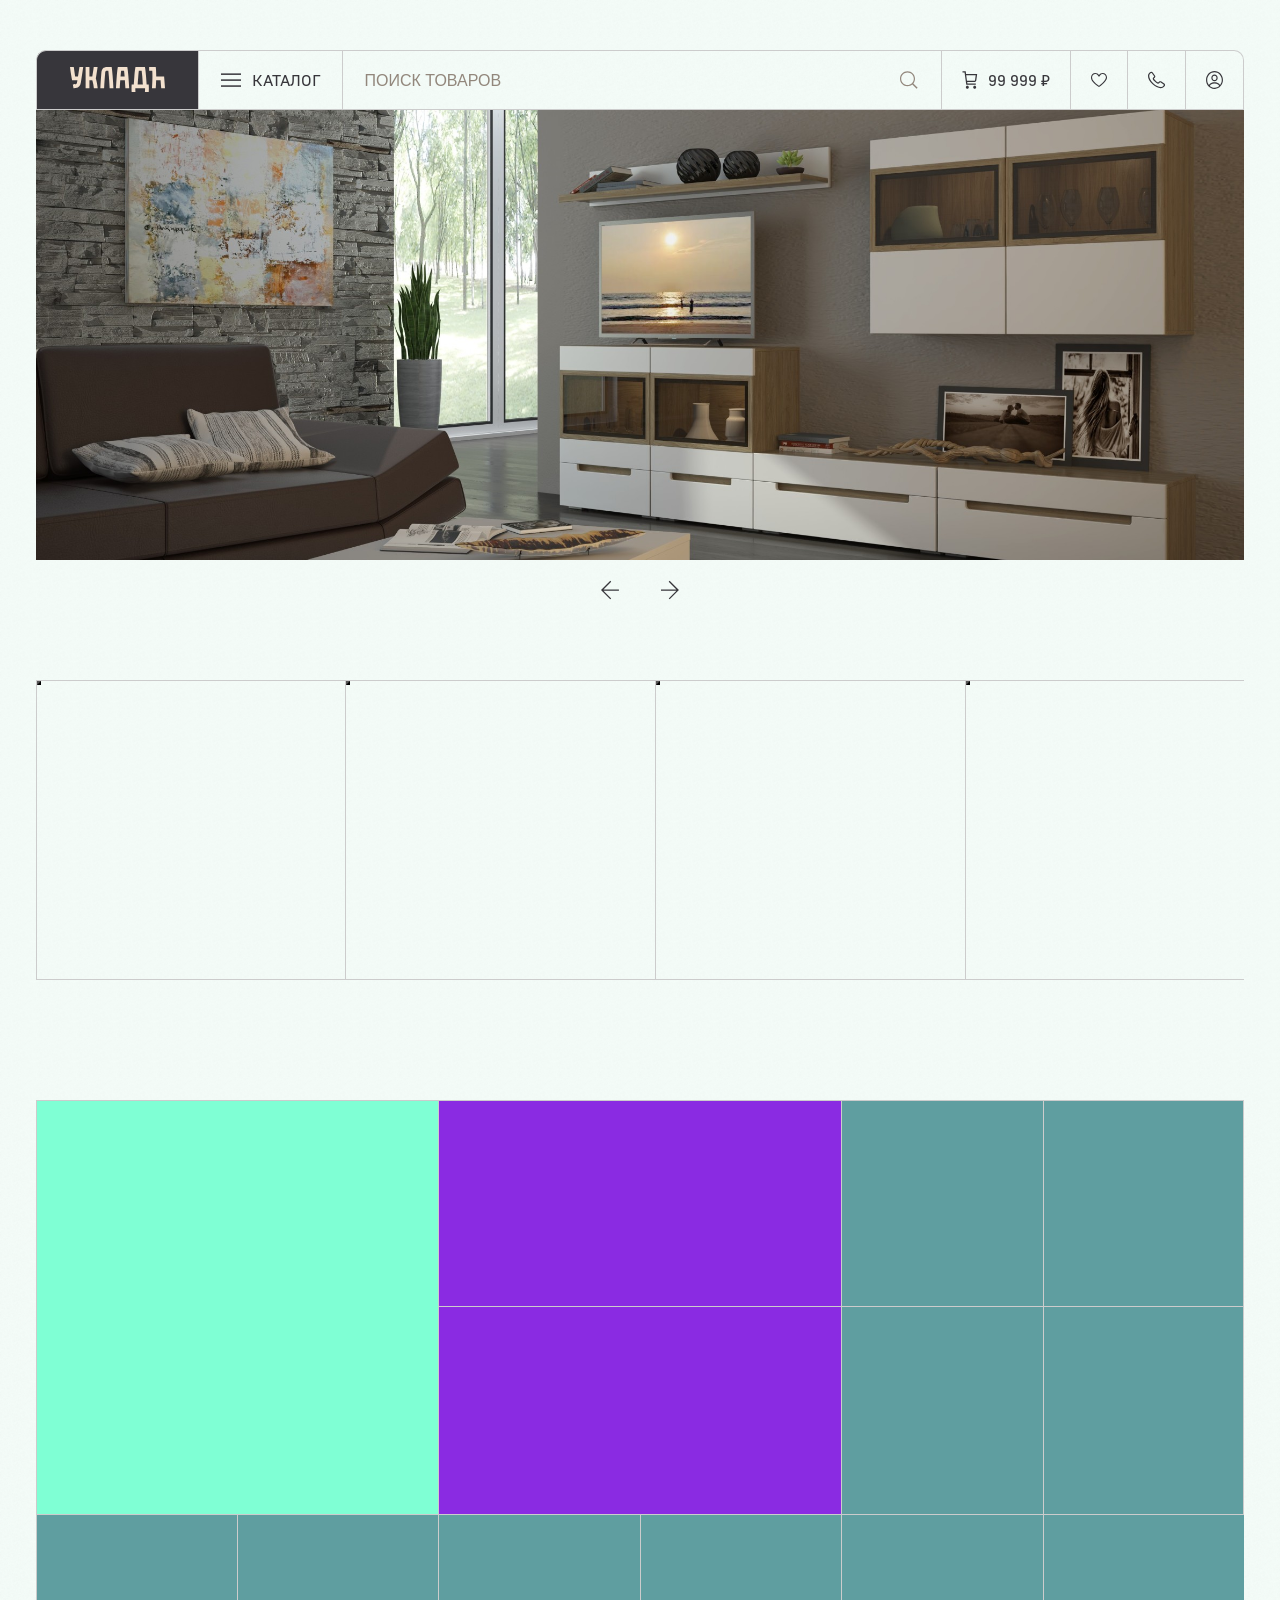
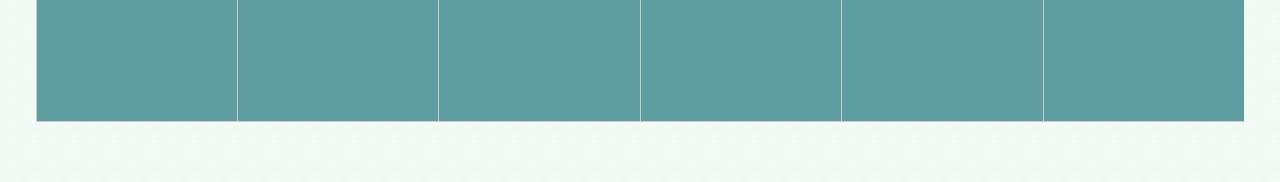
<file: index.html>
<!-- saved from url=(0014)about:internet -->
<html xml:lang="ru" lang="ru" class="bx-core bx-linux bx-no-touch bx-no-retina bx-chrome"><head><meta http-equiv="Content-Type" content="text/html; charset=UTF-8"></head>

  <title>Интернет-магазин "УКЛАД"</title>
  
<meta name="robots" content="index, follow">

<meta name="viewport" content="width=device-width,initial-scale=1">

<link href="css/bootstrap.min.css" type="text/css" rel="stylesheet">
<link href="css/styles.min.css" type="text/css" rel="stylesheet">


<script type="text/javascript" async="" src="scripts/bootstrap.min.js"></script>
<script type="text/javascript" async="" src="scripts/jquery-3.7.0.min.js"></script>
<script type="text/javascript" async="" src="scripts/myscripts.min.js"></script>

<body style="background-image: url(assets/back_tex.svg);background-repeat:repeat;">

  <section class="PreHolder">
    <div class="left_preh">
      <button class="GeoLoc"><img src="assets/icn_geo.svg" alt="">РАМЕНСКОЕ</button>
      <button class="PhonePre"><img src="assets/icn_phn.svg" alt="">+7 (999) 999-99-99</button>
    </div>
    <div class="rigt_links">
      <button class="Deliv">ДОСТАВКА И ОПЛАТА</button>
      <button class="ContShop">КОНТАКТЫ И МАГАЗИНЫ</button>
      <button class="Revs">ОТЗЫВЫ</button>
      <button class="Support">ПОДДЕРЖКА</button>
      <button class="About">О НАС</button>
    </div>
  </section>

  <section class="new_nav">
    <button href="/" class="m_logo">
      <img class="logo-full-ru" src="assets/logo_full_ru.svg"></button>
      <!-- TODO Сделать раскрывающееся меню каталога -->
    <button class="btn_cat">
      <img src="assets/cat_men.svg" alt="">
      КАТАЛОГ
    </button>
    <button class="srch_sec">
      <input class="btn_srch" placeholder="Поиск товаров">
      <img src="assets/srch_btn.svg" alt="">
    </button>
    <button class="btn_shp"><img src="assets/shp-nav.svg" alt="">99 999 ₽</button>
    <button class="btn_fav"><img src="assets/btn_fav.svg" alt=""></button>
    <button class="btn_cal"><img src="assets/btn_cal.svg" alt=""></button>
    <button class="btn_prfl"><img src="assets/btn_prfl.svg" alt=""></button>
  </section>
  <section class="main_area">
    <div class="slide_show">
      
      <!-- TODO: Сделать функционал слайдера и перелистывания -->

      <img src="assets/slides/slide_1.jpeg" alt="">
    </div>
    <div class="post_slide">
      <img src="assets/icn_arw_l.svg" alt="">
      <img src="assets/icn_arw_r.svg" alt="">
    </div>
    <div class="pre_sect">

    </div>
    <section class="prom-block">
    <div class="scroll-prom">
      <div class="prom">
        <a href="https://google.com">
          <button class="photo">
          </button>
        </a>
      </div>
      <div class="prom">
        <a href="https://google.com">
          <button class="photo">
          </button>
        </a>
      </div>
      <div class="prom">
        <a href="https://google.com">
          <button class="photo">
          </button>
        </a>
      </div>
      <div class="prom">
        <a href="https://google.com">
          <button class="photo">
          </button>
        </a>
      </div>
      <div class="prom">
        <a href="https://google.com">
          <button class="photo">
          </button>
        </a>
      </div>
      <div class="prom">
        <a href="https://google.com">
          <button class="photo">
          </button>
        </a>
      </div>
      <div class="prom">
        <a href="https://google.com">
          <button class="photo">
          </button>
        </a>
      </div>
      <div class="prom">
        <a href="https://google.com">
          <button class="photo">
          </button>
        </a>
      </div>
      <div class="prom">
        <a href="https://google.com">
          <button class="photo">
          </button>
        </a>
      </div>
    </div>  
    </section>
    <div class="divider"></div>
    <div class="pre_sect">
    </div>
     <!-- <div class="catalog_grid"> 
        <div class="big_blk">

        </div>
        <div class="medium_blk">
          
        </div>
        <div class="small_blk">
          
        </div>
        <div class="small_blk">
          
        </div>
       
          
    </div> -->
    <div class="catalog_grid" style="">
      <div class="box_bg" style="">
          <a href="/catalog/" class=""> 
          </a>
      </div>
      <div class="box_md" style="">
        <a href="/catalog/" class="blk_med"></a> 
        <a href="/catalog/" class="blk_med"></a>
      </div>
      <div class="box_sm" style="">
        <a href="/catalog/" class="blk_sml"></a> 
        <a href="/catalog/" class="blk_sml"></a>
        <a href="/catalog/" class="blk_sml"></a> 
        <a href="/catalog/" class="blk_sml"></a>
      </div>
      <div class="blk_lwr">
        <a href="/catalog/" class="blk_sml"></a> 
        <a href="/catalog/" class="blk_sml"></a> 
      </div>
      <div class="blk_lwr">
        <a href="/catalog/" class="blk_sml"></a> 
        <a href="/catalog/" class="blk_sml"></a> 
      </div>
      <div class="blk_lwr">
        <a href="/catalog/" class="blk_sml"></a> 
        <a href="/catalog/" class="blk_sml"></a> 
      </div>
     </div>
     <div class="divider"></div>

  </section>
</body>
</file>
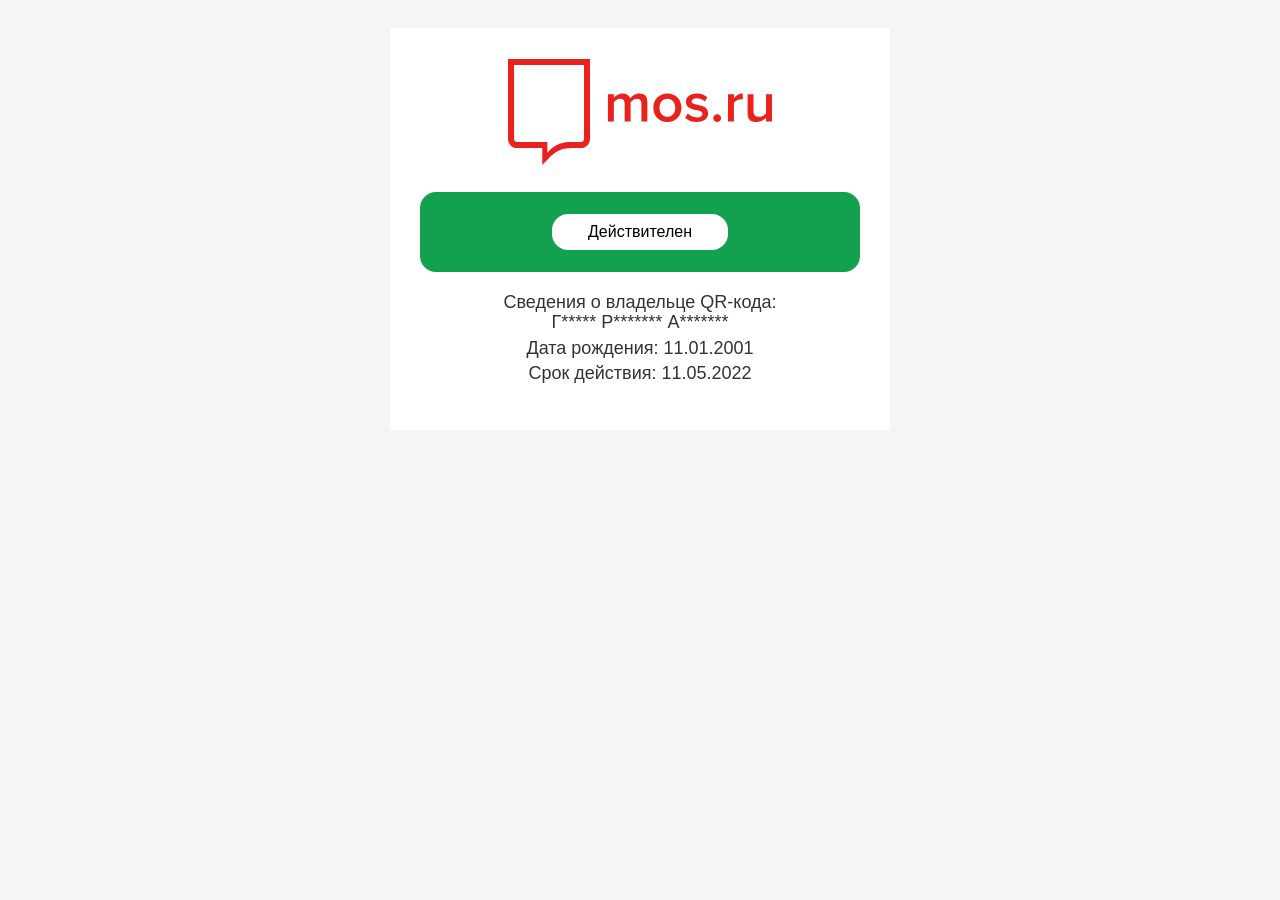
<file: templates/qr.j2.html>
<!DOCTYPE html>
<!-- saved from url=(0061)file:///C:/Users/Anspy/Desktop/qrmosru-main/static/qr.j2.html -->
<html lang="ru" translate="no"><head><meta http-equiv="Content-Type" content="text/html; charset=UTF-8">
        <meta name="viewport" content="width=device-width,initial-scale=1">
        <meta http-equiv="X-UA-Compatible" content="IE=edge">
        <meta name="theme-color" content="#000000">
        <meta property="og:type" content="website">
        <meta property="og:image:width" content="1200">
        <meta property="og:image:height" content="630">
        <meta name="keywords" content="QR-код, QR код, кьюаркод, куар код, код вакцина, qr code, qr код, qr-код, куаркод, Кьюар код, посещение общественного места, общественное место в Москве, QR, проход в клуб, бар, ресторан, проходка на концерт, регистрация на вход, регистрация">
        <meta name="descriptions" content="Получение QR-кода на посещение общественного места в Москве">
        <meta name="url" content="immune.mos.ru">
        <meta name="image:alt" content="Получение QR-кода на посещение общественного места в Москве">
        <title>Получение QR-кода на посещение общественного места в Москве</title>
        <link rel="shortcut icon" type="image/x-icon" href="file:///C:/Users/Anspy/Desktop/qrmosru-main/static/favicon.ico">
        <link href="file:///C:/Users/Anspy/Desktop/qrmosru-main/static/1.chunk.css&#39;" rel="stylesheet">
        <link href="./qr.j2_files/2.chunk.css" rel="stylesheet">
    </head>
    <body>
        <div class="main-container">
            <div class="main_content" id="root">
                <div class="immun-page">
                    <div class="white_bg_status">
                        <div class="content-container informer-start-bottom centered">
                            <br>
                            <img src="./qr.j2_files/mos_logo.svg" width="60%">
                            <br>
                            <br>
                            <div id="print">
                                <div class="status-container">
                                    <div><span class="status-value">Действителен</span></div>
                                </div>
                                <br>
                                <div>
                                    <h4 class="status-param">
                                        Сведения о владельце QR-кода:
                                        <br>
                                        Г***** Р******* А*******
                                    </h4>
                                    <h4 class="status-param">
                                        Дата рождения:
                                        11.01.2001
                                    </h4>
                                    <h4 class="status-param">
                                        Срок действия:
                                        11.05.2022
                                    </h4>
                                </div>
                            </div>
                        </div>
                    </div>
                </div>
            </div>
        </div>
    

</body></html>
</file>
<file: templates/qr.j2_files/2.chunk.css>
:root {
 --gray-90:#0e0e0f;
 --gray-80:#3c3e41;
 --gray-60:#696c71;
 --gray-40:#b2b5bb;
 --gray-30:#c4c8d0;
 --gray-20:#dfe1e6;
 --gray-10:#eeeff2;
 --gray-05:#f3f5f7;
 --blue-80:#027;
 --blue-70:#03a;
 --blue-60:#04c;
 --blue-30:#8fb4ff;
 --blue-20:#bbcfff;
 --blue-10:#dde7ff;
 --blue-05:#ebf1ff;
 --brand:#c22;
 --black:#000;
 --white:#fff;
 --beige-05:#f7f5ee;
 --beige-80:#5b422c;
 --beige-60:#c5ad8d;
 --beige-25:#e1d0b9;
 --green-60:#b7cc1a;
 --green-25:#cfde64;
 --green-05:#f2fda5;
 --red-25:#ffabab;
 --red-05:#ffd8d8;
 --blue-25:#8ac0ff;
 --success-80:#031;
 --success-70:#063;
 --success-60:#084;
 --success-30:#7cde8d;
 --success-20:#97edac;
 --success-10:#aff8c7;
 --success-05:#e6faf0;
 --warning-80:#c60;
 --warning-70:#e80;
 --warning-60:#fa0;
 --warning-30:#ffde77;
 --warning-20:#ffe8aa;
 --warning-10:#fff1cc;
 --error-80:#600;
 --error-70:#800;
 --error-60:#a00;
 --error-30:#ffa28f;
 --error-20:#ffc3bb;
 --error-10:#ffdedd;
 --error-05:#fff2f2;
 --focus:#68d;
 --body:#ced0d2;
 --iconzky:#ed9821;
 --iconSchool:#65c261;
 --iconCityIdea:#4d9cda;
 --iconHealth:#2dab9c;
 --iconTransport:#7a44ca;
 --iconCharge:#4a78d4;
 --iconActiveCitizen:#007a6b;
 --iconSportSchool:#e95c30;
 --xs:575px;
 --sm:576px;
 --md:768px;
 --lg:992px;
 --xl:1200px;
 --xxl:1400px
}
@font-face {
 font-family:"Golos";
 src:url(../../static/media/Golos-Bold.2233bd45.woff2);
 font-display:swap;
 font-weight:700
}
@font-face {
 font-family:"Golos";
 src:url(../../static/media/Golos-DemiBold.322cb125.woff2);
 font-display:swap;
 font-weight:600
}
@font-face {
 font-family:"Golos";
 src:url(../../static/media/Golos-Medium.4263c16c.woff2);
 font-display:swap;
 font-weight:500
}
@font-face {
 font-family:"Golos";
 src:url(../../static/media/Golos-Regular.cffe29dc.woff2);
 font-display:swap;
 font-weight:400
}
.grid {
 display:grid;
 grid-template-columns:repeat(12,[col] 1fr);
 grid-column-gap:32px;
 margin:0 32px
}
.grid-col-12 {
 grid-column:span 12
}
.grid-col-11 {
 grid-column:span 11
}
.grid-col-10 {
 grid-column:span 10
}
.grid-col-9 {
 grid-column:span 9
}
.grid-col-8 {
 grid-column:span 8
}
.grid-col-7 {
 grid-column:span 7
}
.grid-col-6 {
 grid-column:span 6
}
.grid-col-5 {
 grid-column:span 5
}
.grid-col-4 {
 grid-column:span 4
}
.grid-col-3 {
 grid-column:span 3
}
.grid-col-2 {
 grid-column:span 2
}
.grid-col-1 {
 grid-column:span 1
}
.grid-position-1 {
 grid-column-start:1
}
.grid-position-2 {
 grid-column-start:2
}
.grid-position-3 {
 grid-column-start:3
}
.grid-position-4 {
 grid-column-start:4
}
.grid-position-5 {
 grid-column-start:5
}
.grid-position-6 {
 grid-column-start:6
}
.grid-position-7 {
 grid-column-start:7
}
.grid-position-8 {
 grid-column-start:8
}
.grid-position-9 {
 grid-column-start:9
}
.grid-position-10 {
 grid-column-start:10
}
.grid-position-11 {
 grid-column-start:11
}
.grid-position-12 {
 grid-column-start:12
}
.grid-start {
 -webkit-align-items:start;
 align-items:start
}
.grid-center {
 -webkit-align-items:center;
 align-items:center
}
.grid-end {
 -webkit-align-items:end;
 align-items:end
}
.grid-position-start-1 {
 grid-column-start:1
}
.grid-position-start-2 {
 grid-column-start:2
}
.grid-position-start-3 {
 grid-column-start:3
}
.grid-position-start-4 {
 grid-column-start:4
}
.grid-position-start-5 {
 grid-column-start:5
}
.grid-position-start-6 {
 grid-column-start:6
}
.grid-position-start-7 {
 grid-column-start:7
}
.grid-position-start-8 {
 grid-column-start:8
}
.grid-position-start-9 {
 grid-column-start:9
}
.grid-position-start-10 {
 grid-column-start:10
}
.grid-position-start-11 {
 grid-column-start:11
}
.grid-position-start-12 {
 grid-column-start:12
}
.grid-position-end-1 {
 grid-column-end:1
}
.grid-position-end-2 {
 grid-column-end:2
}
.grid-position-end-3 {
 grid-column-end:3
}
.grid-position-end-4 {
 grid-column-end:4
}
.grid-position-end-5 {
 grid-column-end:5
}
.grid-position-end-6 {
 grid-column-end:6
}
.grid-position-end-7 {
 grid-column-end:7
}
.grid-position-end-8 {
 grid-column-end:8
}
.grid-position-end-9 {
 grid-column-end:9
}
.grid-position-end-10 {
 grid-column-end:10
}
.grid-position-end-11 {
 grid-column-end:11
}
.grid-position-end-12 {
 grid-column-end:12
}
.grid-top-margin {
 margin-top:32px
}
.grid-container-page {
 grid-column-start:2;
 grid-column-end:12
}
@media (max-width:1200px) {
 .grid-container-page {
  grid-column-start:1;
  grid-column-end:13
 }
}
@media (max-width:1024px) {
 .grid {
  margin:0 24px
 }
}
@media (max-width:767px) {
 .grid {
  margin:0 16px
 }
}
@media (max-width:575px) {
 .grid-container-page {
  grid-column-start:1;
  grid-column-end:5
 }
 .grid {
  grid-template-columns:repeat(4,[col] 1fr)
 }
}
.modal-xl {
 max-width:968px
}
.modal-lg {
 max-width:724px
}
.modal-md {
 max-width:540px
}
.modal-sm {
 max-width:320px
}
.modal-content {
 border:none
}
@media (max-width:768px) {
 .modal-lg .modal-content {
  border-radius:0!important
 }
 .modal .modal-lg {
  padding-left:0!important
 }
 .modal-lg {
  max-width:100%!important
 }
}
.nlk-secondaryText {
 font-family:Golos,sans-serif;
 font-style:normal;
 font-weight:400;
 font-size:14px;
 line-height:20px;
 color:#696c71;
 color:var(--gray-60);
 margin-top:4px
}
.nlk-itemFadeInOutAnimation-enter {
 opacity:0;
 -webkit-transform:scaleY(0);
 transform:scaleY(0)
}
.nlk-itemFadeInOutAnimation-enter-active {
 transition:all .2s ease-in
}
.nlk-itemFadeInOutAnimation-enter-active,
.nlk-itemFadeInOutAnimation-exit {
 opacity:1;
 -webkit-transform:scaleY(1);
 transform:scaleY(1)
}
.nlk-itemFadeInOutAnimation-exit-active {
 opacity:0;
 transition:all .2s ease-in;
 -webkit-transform:scaleY(0);
 transform:scaleY(0)
}
.nlk-grayText {
 font-size:14px;
 color:#696c71;
 color:var(--gray-60);
 font-family:Golos,sans-serif;
 line-height:20px
}
.nlk-fontSize_16 {
 font-size:16px
}
.nlk-fontSize_14,
.nlk-grayText a {
 font-size:14px
}
.nlk-ched-notification {
 margin:24px 0;
 font-size:16px;
 color:#0e0e0f;
 color:var(--gray-90);
 line-height:24px
}
.nlk-dash {
 margin-top:32px;
 margin-bottom:32px
}
.nlk-marginBottom_16 {
 margin-bottom:16px
}
.nlk-marginRight_8 {
 margin-right:8px
}
.nlk-paddingSides_24 {
 padding:0 24px
}
.nlk-status__validation__caption {
 margin-top:12px;
 color:#696c71;
 color:var(--gray-60);
 font-size:14px
}
.nlk-status__validation__info {
 max-width:628px
}
.nlk-statusBlock__withOnlyChild>div {
 margin-top:15px
}
.nlk-statusBlock__withOnlyChild div:first-child {
 margin-top:0
}
.nlk-cursor_pointer {
 cursor:pointer
}
.nlk-textDecoration_none {
 text-decoration:none
}
.nlk-fontWeight_600 {
 font-weight:600
}
html {
 line-height:1.15;
 -webkit-text-size-adjust:100%;
 box-sizing:border-box
}
*,
:after,
:before {
 box-sizing:inherit
}
body {
 margin:0;
 padding:0;
 font-family:Golos,sans-serif;
 line-height:20px;
 color:#0e0e0f;
 color:var(--gray-90)
}
hr {
 box-sizing:content-box;
 height:0;
 overflow:visible
}
b,
strong {
 font-weight:bolder
}
button,
input,
optgroup,
select,
textarea {
 font-family:inherit;
 font-size:100%;
 line-height:1.15;
 margin:0
}
[type=button],
[type=reset],
[type=submit],
button {
 -webkit-appearance:button
}
legend {
 box-sizing:border-box;
 display:table;
 max-width:100%;
 padding:0;
 white-space:normal
}
progress {
 vertical-align:baseline
}
textarea {
 overflow:auto
}
[type=number]::-webkit-inner-spin-button,
[type=number]::-webkit-outer-spin-button {
 height:auto
}
[type=search] {
 -webkit-appearance:textfield;
 outline-offset:-2px
}
[type=search]::-webkit-search-decoration {
 -webkit-appearance:none
}
::-webkit-file-upload-button {
 -webkit-appearance:button;
 font:inherit
}
details {
 display:block
}
summary {
 display:list-item
}
.nlk-container-page {
 margin-bottom:60px
}
@media (min-width:768px) {
 ::-webkit-scrollbar-track {
  background:transparent
 }
 ::-webkit-scrollbar {
  width:22px
 }
 ::-webkit-scrollbar-thumb {
  background:#dfe1e6;
  background:var(--gray-20);
  border-radius:8px;
  cursor:pointer;
  background-clip:content-box;
  border:8px solid transparent
 }
}
.immun-page {
 max-width:1270px;
 margin:0 auto 60px
}
.nlk-button {
 padding:0 32px;
 position:relative;
 display:-webkit-inline-flex;
 display:inline-flex;
 -webkit-justify-content:center;
 justify-content:center;
 -webkit-align-items:center;
 align-items:center;
 overflow:hidden;
 border-radius:4px;
 cursor:pointer;
 transition:background-color .3s,box-shadow .3s;
 border:none
}
.nlk-button_ghost {
 padding:0!important
}
.nlk-button_full-width {
 width:100%
}
.nlk-button>.nlk-button__content {
 font-family:Golos,sans-serif;
 font-style:normal;
 font-size:16px;
 line-height:24px;
 font-weight:400
}
.nlk-button:active,
.nlk-button:focus {
 outline:none
}
.nlk-button_primary {
 background-color:var(--blue-60);
 box-shadow:0 0 0 4px transparent;
 -webkit-box-shadow:0 0 0 4px transparent;
 -moz-box-shadow:0 0 0 4px transparent
}
.nlk-button_primary>.nlk-button__content {
 color:var(--white)
}
.nlk-button_primary:focus {
 box-shadow:0 0 0 4px var(--focus);
 -webkit-box-shadow:0 0 0 4px var(--focus);
 -moz-box-shadow:0 0 0 4px var(--focus)
}
.nlk-button_primary:hover {
 background-color:var(--blue-70)
}
.nlk-button_primary .ripple,
.nlk-button_primary:active {
 background-color:var(--blue-80)
}
.nlk-button_primary .ripple {
 position:absolute;
 border-radius:50%;
 -webkit-transform:scale(0);
 transform:scale(0);
 -webkit-animation:ripple .6s linear;
 animation:ripple .6s linear
}
.nlk-button_secondary {
 background-color:var(--blue-10);
 box-shadow:0 0 0 4px transparent;
 -webkit-box-shadow:0 0 0 4px transparent;
 -moz-box-shadow:0 0 0 4px transparent
}
.nlk-button_secondary>.nlk-button__content {
 color:var(--blue-70)
}
.nlk-button_secondary:focus {
 box-shadow:0 0 0 4px var(--focus);
 -webkit-box-shadow:0 0 0 4px var(--focus);
 -moz-box-shadow:0 0 0 4px var(--focus)
}
.nlk-button_secondary:hover {
 background-color:var(--blue-20)
}
.nlk-button_secondary .ripple,
.nlk-button_secondary:active {
 background-color:var(--blue-30)
}
.nlk-button_secondary .ripple {
 position:absolute;
 border-radius:50%;
 -webkit-transform:scale(0);
 transform:scale(0);
 -webkit-animation:ripple .6s linear;
 animation:ripple .6s linear
}
.nlk-button_ghost,
.nlk-button_text {
 background-color:transparent;
 box-shadow:0 0 0 4px transparent;
 -webkit-box-shadow:0 0 0 4px transparent;
 -moz-box-shadow:0 0 0 4px transparent
}
.nlk-button_ghost>.nlk-button__content,
.nlk-button_text>.nlk-button__content {
 color:var(--blue-60)
}
.nlk-button_ghost:focus,
.nlk-button_text:focus {
 box-shadow:0 0 0 4px var(--focus);
 -webkit-box-shadow:0 0 0 4px var(--focus);
 -moz-box-shadow:0 0 0 4px var(--focus)
}
.nlk-button_ghost:hover>.nlk-button__content,
.nlk-button_text:hover>.nlk-button__content {
 color:var(--blue-70)
}
.nlk-button_ghost:active>.nlk-button__content,
.nlk-button_text:active>.nlk-button__content {
 color:var(--blue-80)
}
.nlk-button_ghost .ripple,
.nlk-button_text .ripple {
 display:none
}
.nlk-button_whiteBordered {
 background-color:var(--white);
 border:1px solid var(--gray-30);
 font-style:normal;
 font-weight:400;
 font-size:14px;
 line-height:20px
}
.nlk-button_whiteBordered:active,
.nlk-button_whiteBordered:hover {
 background:var(--gray-05)
}
.nlk-button_whiteBordered .ripple {
 position:absolute;
 border-radius:50%;
 -webkit-transform:scale(0);
 transform:scale(0);
 -webkit-animation:ripple .6s linear;
 animation:ripple .6s linear;
 background-color:var(--gray-10)
}
.nlk-button_ghost:disabled,
.nlk-button_primary:disabled,
.nlk-button_secondary:disabled,
.nlk-button_text:disabled,
.nlk-button_whiteBordered:disabled {
 cursor:not-allowed;
 pointer-events:auto;
 background-color:var(--gray-10);
 box-shadow:0 0 0 4px transparent;
 -webkit-box-shadow:0 0 0 4px transparent;
 -moz-box-shadow:0 0 0 4px transparent
}
.nlk-button_ghost:disabled,
.nlk-button_text:disabled {
 background:none
}
.nlk-button_whiteBordered:disabled {
 color:var(--gray-60);
 border:1px solid var(--gray-30)
}
.nlk-button_ghost:disabled>.nlk-button__content,
.nlk-button_primary:disabled>.nlk-button__content,
.nlk-button_secondary:disabled>.nlk-button__content,
.nlk-button_text:disabled>.nlk-button__content {
 color:var(--gray-60)
}
.nlk-button_56 {
 min-height:56px;
 height:-webkit-fit-content;
 height:-moz-fit-content;
 height:fit-content;
 padding:0 40px
}
.nlk-button_56.nlk-button_square {
 width:56px;
 padding:0
}
.nlk-button_56.nlk-button_square .nlk-button__icon_start {
 margin-right:0
}
.nlk-button_56>.nlk-button__content {
 font-size:18px;
 line-height:28px
}
.nlk-button_48 {
 height:48px;
 padding:0 32px
}
.nlk-button_48.nlk-button_square {
 width:48px;
 padding:0
}
.nlk-button_48.nlk-button_square .nlk-button__icon_start {
 margin-right:0
}
.nlk-button_48>.nlk-button__content {
 font-size:16px;
 line-height:24px
}
.nlk-button_40 {
 height:40px;
 padding:0 16px
}
.nlk-button_40.nlk-button_square {
 width:40px;
 padding:0
}
.nlk-button_40.nlk-button_square .nlk-button__icon_start {
 margin-right:0
}
.nlk-button_40>.nlk-button__content {
 font-size:16px;
 line-height:24px
}
.nlk-button_32 {
 height:32px;
 padding:0 16px
}
.nlk-button_32.nlk-button_square {
 width:32px;
 padding:0
}
.nlk-button_32.nlk-button_square .nlk-button__icon_start {
 margin-right:0
}
.nlk-button_32>.nlk-button__content {
 font-size:14px;
 line-height:20px
}
.nlk-button_whiteBordered.nlk-button_32>.nlk-button__content {
 font-family:Golos,sans-serif;
 font-style:normal;
 font-weight:400;
 font-size:14px;
 line-height:20px
}
.nlk-button_icon {
 padding:16px
}
.nlk-button__content {
 z-index:1
}
.nlk-button__icon {
 display:-webkit-inline-flex;
 display:inline-flex;
 -webkit-align-items:center;
 align-items:center
}
.nlk-button__icon_start {
 margin-right:10px
}
.nlk-button__icon_end {
 margin-left:10px;
 vertical-align:middle
}
@-webkit-keyframes ripple {
 to {
  -webkit-transform:scale(4);
  transform:scale(4);
  opacity:0
 }
}
@keyframes ripple {
 to {
  -webkit-transform:scale(4);
  transform:scale(4);
  opacity:0
 }
}
.nlk-button_text {
 padding-left:0;
 padding-right:0;
 font-size:16px;
 line-height:24px;
 height:-webkit-fit-content;
 height:-moz-fit-content;
 height:fit-content
}
.nlk-notification {
 display:-webkit-flex;
 display:flex;
 padding:16px;
 border:2px solid var(--gray-20);
 box-sizing:border-box;
 background-color:var(--white);
 box-shadow:inset 0 4px 0 transparent;
 border-radius:4px
}
.nlk-notification .nlk-documentsContentItem__fieldName,
.nlk-notification .nlk-documentsContentItem__fieldValue,
.nlk-notification__content {
 font-size:14px;
 line-height:20px
}
.nlk-notification .nlk-documentsContentItem {
 margin-bottom:12px
}
.nlk-notification__body {
 width:100%
}
.nlk-notification_headless .nlk-notification__body {
 display:-webkit-flex;
 display:flex
}
.nlk-notification_error {
 border-top:4px solid var(--error-60)
}
.nlk-notification_success {
 border-top:4px solid var(--success-60)
}
.nlk-notification_warning {
 border-top:4px solid var(--warning-60)
}
.nlk-notification_information {
 border-top:4px solid var(--blue-60)
}
.nlk-notification__header {
 font-family:Golos,sans-serif;
 font-size:16px;
 line-height:24px;
 color:var(--gray-90);
 margin-bottom:16px;
 font-weight:600;
 display:-webkit-flex;
 display:flex;
 -webkit-align-items:center;
 align-items:center
}
.nlk-notification__headerContent {
 margin-left:14px
}
.nlk-notification__content {
 margin-left:42px
}
.nlk-notification_validation .nlk-notification__content {
 margin-left:32px
}
.nlk-notification_headless .nlk-notification__content {
 margin-left:14px
}
.nlk-notification__iconWrapper {
 display:-webkit-flex;
 display:flex;
 -webkit-align-items:center;
 align-items:center
}
.nlk-notification__icon {
 border-radius:50%;
 position:relative
}
.nlk-notification__button {
 margin-top:8px;
 margin-left:42px
}
.nlk-notification_validation .nlk-notification__button {
 margin-left:32px
}
.nlk-notification_validation {
 border:none;
 border-radius:0
}
.nlk-notification_validation.nlk-notification_error {
 border-left:4px solid var(--error-60);
 background-color:#ffebeb
}
.nlk-notification_validation.nlk-notification_success {
 border-left:4px solid var(--success-60);
 background-color:var(--success-05)
}
.nlk-notification_validation.nlk-notification_warning {
 border-left:4px solid var(--warning-60);
 background-color:#fff7e6
}
.nlk-notification_validation.nlk-notification_information {
 border-left:4px solid var(--blue-60);
 background-color:var(--blue-05)
}
.nlk-notification__closeButton {
 margin-left:auto;
 cursor:pointer;
 display:-webkit-flex;
 display:flex;
 -webkit-align-self:start;
 align-self:start
}
@media (max-width:400px) {
 .nlk-notification__body {
  -webkit-flex-direction:column;
  flex-direction:column
 }
 .nlk-notification__content {
  margin-top:8px
 }
 .nlk-notification {
  position:relative
 }
 .nlk-notification__header {
  -webkit-flex-direction:column;
  flex-direction:column;
  -webkit-align-items:flex-start;
  align-items:flex-start
 }
 .nlk-notification__closeButton {
  position:absolute;
  top:15px;
  right:15px
 }
 .nlk-notification__headerContent {
  margin-left:42px
 }
 .nlk-notification_validation .nlk-notification__button,
 .nlk-notification_validation .nlk-notification__content,
 .nlk-notification_validation .nlk-notification__headerContent {
  margin-left:0
 }
 .nlk-notification__iconWrapper {
  margin-bottom:10px
 }
}
#nlk-loader__wrapper {
 display:-webkit-inline-flex;
 display:inline-flex
}
.nlk-loader__mainLoader .nlk-loader__loader:before {
 content:"";
 display:block
}
.nlk-loader__circular {
 -webkit-animation:rotate 2s linear infinite;
 animation:rotate 2s linear infinite;
 height:100%;
 -webkit-transform-origin:center center;
 transform-origin:center center;
 width:100%;
 top:0;
 left:0;
 margin:auto
}
.nlk-loader__loaderPath {
 stroke-dasharray:150,200;
 stroke-dashoffset:-10;
 -webkit-animation:dash 1.5s ease-in-out infinite,color 6s ease-in-out infinite;
 animation:dash 1.5s ease-in-out infinite,color 6s ease-in-out infinite;
 stroke-linecap:round
}
.nlk-loader__mainLoader_centered {
 margin-left:auto;
 margin-right:auto
}
@-webkit-keyframes rotate {
 to {
  -webkit-transform:rotate(1turn);
  transform:rotate(1turn)
 }
}
@keyframes rotate {
 to {
  -webkit-transform:rotate(1turn);
  transform:rotate(1turn)
 }
}
@-webkit-keyframes dash {
 0% {
  stroke-dasharray:1,200;
  stroke-dashoffset:0
 }
 50% {
  stroke-dasharray:89,200;
  stroke-dashoffset:-35
 }
 to {
  stroke-dasharray:89,200;
  stroke-dashoffset:-124
 }
}
@keyframes dash {
 0% {
  stroke-dasharray:1,200;
  stroke-dashoffset:0
 }
 50% {
  stroke-dasharray:89,200;
  stroke-dashoffset:-35
 }
 to {
  stroke-dasharray:89,200;
  stroke-dashoffset:-124
 }
}
.nlk-paper {
 background-color:var(--white);
 border:1px solid var(--gray-20);
 box-sizing:border-box;
 padding:24px 32px;
 border-radius:8px;
 font-family:Golos,sans-serif
}
@media (max-width:768px) {
 .nlk-paper {
  padding:16px!important
 }
}
.nlk-heading {
 display:-webkit-flex;
 display:flex;
 -webkit-align-items:center;
 align-items:center
}
.nlk-h {
 font-family:Golos,sans-serif;
 margin:0;
 color:var(--gray-90)
}
.nlk-h1_size_medium {
 font-size:32px;
 line-height:40px
}
.nlk-h1_size_small,
.nlk-h2_size_medium {
 font-size:26px;
 line-height:32px
}
.nlk-h2_size_small {
 font-size:24px;
 line-height:30px
}
.nlk-h3_size_medium {
 font-size:22px;
 line-height:26px
}
.nlk-h3_size_small {
 font-size:21px;
 line-height:24px
}
.nlk-h4_size_medium,
.nlk-h4_size_small {
 font-size:18px;
 line-height:22px
}
.nlk-h5_size_medium,
.nlk-h5_size_small {
 font-size:16px;
 line-height:20px
}
.nlk-h6_size_medium,
.nlk-h6_size_small {
 font-size:15px;
 line-height:18px
}
.nlk-h1 {
 font-weight:700
}
.nlk-h2,
.nlk-h3,
.nlk-h4,
.nlk-h5,
.nlk-h6 {
 font-weight:600
}
@media (max-width:768px) {
 .nlk-h2_size_medium {
  font-size:21px;
  line-height:24px
 }
}
.nlk-circle__notification {
 display:-webkit-flex;
 display:flex;
 -webkit-align-items:center;
 align-items:center;
 -webkit-justify-content:center;
 justify-content:center;
 font-size:14px;
 line-height:20px;
 height:24px;
 min-width:24px;
 background-color:var(--brand);
 margin-top:5px;
 margin-left:8px;
 border-radius:14px;
 color:var(--white);
 padding:8px
}
.nlk-circle__notification-small {
 height:18px;
 min-width:18px;
 margin-top:0;
 line-height:18px;
 text-align:center;
 font-size:10px;
 padding:0
}
.nlk-tooltip {
 position:relative
}
.nlk-tooltip__tip {
 position:absolute;
 border-radius:4px;
 -webkit-transform:translateX(-50%);
 transform:translateX(-50%);
 padding:10px 12px;
 color:var(--white);
 background:var(--gray-80);
 font-size:14px;
 font-family:GolosText,Golos,sans-serif;
 z-index:100;
 max-width:300px;
 width:-webkit-max-content;
 width:max-content
}
.nlk-tooltip__tip_top {
 top:-10px;
 left:50%;
 -webkit-transform:translate(-50%,-100%);
 transform:translate(-50%,-100%)
}
.nlk-tooltip__tip_top-left {
 left:0
}
.nlk-tooltip__tip_top-left,
.nlk-tooltip__tip_top-right {
 top:-10px;
 -webkit-transform:translateY(-100%);
 transform:translateY(-100%)
}
.nlk-tooltip__tip_top-right {
 right:0
}
.nlk-tooltip__tip_bottom {
 left:50%;
 bottom:-10px;
 -webkit-transform:translate(-50%,100%);
 transform:translate(-50%,100%)
}
.nlk-tooltip__tip_bottom-left {
 left:0
}
.nlk-tooltip__tip_bottom-left,
.nlk-tooltip__tip_bottom-right {
 bottom:-10px;
 -webkit-transform:translateY(100%);
 transform:translateY(100%)
}
.nlk-tooltip__tip_bottom-right {
 right:0
}
.nlk-documentsContentItem {
 display:-webkit-flex;
 display:flex;
 -webkit-flex-direction:column;
 flex-direction:column;
 margin-top:16px
}
.nlk-documentsContentItem__fieldName,
.nlk-documentsContentItem__fieldValue {
 font-family:GolosText,Golos,sans-serif;
 font-size:16px;
 line-height:24px
}
.nlk-documentsContentItem__fieldName {
 color:var(--gray-60);
 display:-webkit-inline-flex;
 display:inline-flex;
 -webkit-align-items:center;
 align-items:center
}
.nlk-documentsContentItem__fieldValue {
 color:var(--gray-90)
}
.nlk-documentsContentItem__checkIcon {
 margin-left:8px
}
.nlk-documentsContentItem_row {
 -webkit-flex-direction:row;
 flex-direction:row;
 -webkit-justify-content:center;
 justify-content:center
}
.nlk-documentsContentItem_row .nlk-documentsContentItem__fieldValue {
 margin-left:5px
}
.nlk-formBlock_row {
 -webkit-flex-direction:row;
 flex-direction:row;
 -webkit-flex-wrap:wrap;
 flex-wrap:wrap
}
.nlk-formBlock_column,
.nlk-formBlock_row {
 display:-webkit-flex;
 display:flex;
 grid-gap:24px;
 gap:24px
}
.nlk-formBlock_column {
 -webkit-flex-direction:column;
 flex-direction:column
}
.nlk-formBlock_withTopBorder {
 padding-top:32px;
 border-top:1px solid var(--gray-20)
}
.nlk-formBlock_withBottomBorder {
 padding-bottom:32px;
 border-bottom:1px solid var(--gray-20)
}
.nlk-documentsBlock {
 box-sizing:border-box;
 padding-left:0;
 padding-right:0
}
.nlk-documentsBlock__header {
 padding-left:32px;
 padding-right:32px;
 -webkit-align-items:center;
 align-items:center
}
.nlk-documentsBlock__header,
.nlk-documentsBlock__header__content {
 display:-webkit-flex;
 display:flex
}
.nlk-documentsBlock_withContent .nlk-documentsBlock__header {
 padding-bottom:24px;
 border-bottom:1px solid var(--gray-20)
}
.nlk-documentsBlock_withContent {
 padding-bottom:32px
}
.nlk-documentsBlock__content {
 padding-top:24px
}
.nlk-documentsBlock__content>.nlk-documentsContentItem:first-child {
 margin-top:0
}
.nlk-documentsBlock__content,
.nlk-documentsBlock__topNotification {
 padding-left:32px;
 padding-right:32px
}
.nlk-documentsBlock__icon {
 width:20px;
 height:20px;
 border-radius:50%;
 background-color:var(--blue-60);
 display:-webkit-flex;
 display:flex;
 -webkit-align-items:center;
 align-items:center;
 -webkit-justify-content:center;
 justify-content:center;
 margin-right:16px
}
.nlk-documentsBlock__editButton,
.nlk-documentsBlock__mobileEditButton {
 margin-left:auto;
 cursor:pointer
}
.nlk-documentsBlock__editButton button,
.nlk-documentsBlock__mobileEditButton button {
 padding:0;
 font-family:GolosText,Golos,sans-serif;
 font-size:16px;
 line-height:24px;
 color:var(--blue-60)
}
.nlk-documentsBlock__loader {
 display:-webkit-flex;
 display:flex;
 -webkit-align-items:center;
 align-items:center;
 grid-gap:8px;
 gap:8px;
 color:var(--blue-60);
 font-size:16px;
 line-height:24px
}
.nlk-documentsBlock__mobileEditButton button {
 width:32px;
 height:32px
}
.nlk-documentsBlock__header-value {
 display:-webkit-flex;
 display:flex
}
.nlk-documentsBlock__header-value>div {
 margin-left:16px;
 font-family:GolosText,Golos,sans-serif;
 font-size:18px;
 color:var(--gray-90);
 line-height:22px
}
.nlk-documentsBlock__notificationContentItem {
 margin-top:12px
}
.nlk-documentsBlock__notificationContentItem .nlk-documentsContentItem__fieldName,
.nlk-documentsBlock__notificationContentItem .nlk-documentsContentItem__fieldValue {
 font-size:14px;
 line-height:20px
}
.nlk-documentsBlock__documents {
 margin-top:16px
}
.nlk-documentsBlock__documentsHeader {
 font-style:normal;
 font-weight:400;
 font-size:16px;
 line-height:24px;
 color:var(--gray-60);
 margin-bottom:5px
}
.nlk-documentsBlock__notificationAdditionInfo {
 font-family:Golos,sans-serif;
 font-style:normal;
 font-weight:400;
 font-size:14px;
 line-height:20px
}
.nlk-documentsBlock__chedWrapper {
 margin-top:16px
}
.nlk-documentsBlock__chedLabel {
 color:var(--gray-60);
 font-size:16px;
 line-height:24px;
 margin-bottom:4px
}
@media (max-width:768px) {
 .nlk-documentsBlock__header {
  padding:0
 }
 .nlk-documentsBlock_withContent .nlk-documentsBlock__header {
  padding-bottom:16px
 }
 .nlk-documentsBlock__content {
  padding:16px 0 0
 }
}
a:focus,
a:hover {
 color:inherit
}
.form-control {
 border-radius:0;
 border:none;
 box-shadow:none
}
.form-control:focus {
 border-color:transparent;
 box-shadow:none
}
.panel {
 border:none;
 box-shadow:none
}
.panel-body {
 padding:0
}
.panel-heading {
 border-bottom:none;
 border-top-left-radius:0;
 border-top-right-radius:0;
 padding:0 0 16px
}
.panel-title {
 border:0
}
.panel-title>.small,
.panel-title>.small>a,
.panel-title>a,
.panel-title>small,
.panel-title>small>a {
 text-decoration:none;
 width:100%;
 display:inline-block;
 font-family:"MCW XX";
 font-weight:500;
 font-size:18px;
 line-height:26px;
 position:relative
}
.panel-title>a:focus,
.panel-title>a:hover {
 color:inherit
}
.panel-footer {
 border-top:none;
 border-bottom-right-radius:0;
 border-bottom-left-radius:0
}
.panel-group .panel-heading+.panel-collapse>.list-group,
.panel-group .panel-heading+.panel-collapse>.panel-body,
.panel>.panel-body+.table,
.panel>.panel-body+.table-responsive,
.panel>.table+.panel-body,
.panel>.table-responsive+.panel-body {
 border-top:none
}
.panel-group .panel-footer+.panel-collapse .panel-body {
 border-bottom:none
}
.panel-default,
.panel-default>.panel-heading {
 border-color:transparent
}
.close {
 text-shadow:none
}
.close,
.close:focus,
.close:hover {
 filter:alpha(opacity=100);
 opacity:1
}
button.close {
 height:12px;
 width:12px;
 position:absolute;
 top:17px;
 right:17px
}
button.prev-step {
 background-color:transparent;
 width:7px;
 height:11px;
 background-repeat:no-repeat;
 background-size:cover;
 position:absolute;
 top:4px;
 left:-15px
}
button.close:after,
button.close:before {
 content:"";
 width:2px;
 height:15px;
 background:#9ea4ac;
 display:block;
 position:absolute;
 top:-2px
}
button.close:before {
 right:5px;
 -webkit-transform:rotate(45deg);
 transform:rotate(45deg)
}
button.close:after {
 left:5px;
 -webkit-transform:rotate(-45deg);
 transform:rotate(-45deg)
}
.modal-body {
 padding:24px 40px;
 display:inline-block;
 width:100%
}
.modal-body__sport-clubs {
 padding:24px
}
.poooopup .btn {
 font-family:"MCW XX",sans-serif;
 font-size:18px
}
@media(max-width:414px) {
 .modal-body__sport-clubs {
  padding:16px 0;
  max-width:390px
 }
}
@media(max-width:375px) {
 .modal-body__sport-clubs {
  padding:16px 0;
  max-width:350px
 }
}
@media(max-width:320px) {
 .modal-body__sport-clubs {
  padding:16px 0;
  max-width:350px
 }
}
.modal-dialog .homework-modal {
 padding:0 24px 24px
}
@media (max-width:414px) {
 .modal-dialog .homework-modal {
  width:392px;
  padding:0 8px 8px
 }
}
@media (max-width:375px) {
 .modal-dialog .homework-modal {
  width:352px;
  padding:0 6px 6px
 }
}
@media (max-width:320px) {
 .modal-dialog .homework-modal {
  width:302px;
  padding:0 4px 4px
 }
}
.modal-footer {
 padding:0 40px 31px;
 text-align:right;
 border-top:none
}
.modal button.close span {
 display:none
}
.threshold {
 -webkit-flex-direction:column;
 flex-direction:column;
 -webkit-justify-content:center;
 justify-content:center;
 -webkit-align-items:flex-start!important;
 align-items:flex-start!important;
 padding:10px!important;
 margin-top:16px!important;
 position:relative!important
}
@media(max-width:414px) {
 .col-xs-6 .threshold {
  -webkit-flex-direction:row;
  flex-direction:row;
  padding:0 4px!important;
  margin-top:0!important;
  -webkit-align-items:center!important;
  align-items:center!important;
  -webkit-justify-content:space-around;
  justify-content:space-around;
  font-size:12px!important;
  line-height:14px!important
 }
}
.threshold .close {
 display:none
}
.threshold:hover .close {
 display:block
}
.messageList ul.messageList {
 padding-left:18px
}
@media (min-width:992px) {
 .dashboard-modal_width_800 .modal-dialog {
  width:800px
 }
}
.DocumentsForm__steps {
 position:relative;
 color:#9ea4ac;
 margin-bottom:10px
}
.DocumentsForm__title {
 margin-bottom:30px
}
.documents__passport-type .form-group {
 margin-bottom:5px
}
.documents__row {
 margin-bottom:15px!important
}
.selectize-control.plugin-drag_drop.multi>.selectize-input>div.ui-sortable-placeholder {
 visibility:visible!important;
 background:#f2f2f2!important;
 background:rgba(0,0,0,.06)!important;
 border:0!important;
 box-shadow:inset 0 0 12px 4px #fff
}
.selectize-control.plugin-drag_drop .ui-sortable-placeholder:after {
 content:"!";
 visibility:hidden
}
.selectize-control.plugin-drag_drop .ui-sortable-helper {
 box-shadow:0 2px 5px rgba(0,0,0,.2)
}
.selectize-control.disabled,
.selectize-control.disabled>div {
 cursor:not-allowed!important
}
.selectize-dropdown-header {
 position:relative;
 padding:5px 8px;
 border-bottom:1px solid #d0d0d0;
 background:#f8f8f8;
 border-radius:3px 3px 0 0
}
.selectize-dropdown-header-close {
 position:absolute;
 right:8px;
 top:50%;
 color:#303030;
 opacity:.4;
 margin-top:-12px;
 line-height:20px;
 font-size:20px!important
}
.selectize-dropdown-header-close:hover {
 color:#000
}
.selectize-dropdown.plugin-optgroup_columns .optgroup {
 border-right:1px solid #f2f2f2;
 border-top:0;
 float:left;
 box-sizing:border-box
}
.selectize-dropdown.plugin-optgroup_columns .optgroup:last-child {
 border-right:0
}
.selectize-dropdown.plugin-optgroup_columns .optgroup:before {
 display:none
}
.selectize-dropdown.plugin-optgroup_columns .optgroup-header {
 border-top:0
}
.selectize-control.plugin-remove_button [data-value] {
 position:relative;
 padding-right:24px!important
}
.selectize-control.plugin-remove_button [data-value] .remove {
 z-index:1;
 position:absolute;
 top:0;
 right:0;
 bottom:0;
 width:17px;
 text-align:center;
 font-weight:700;
 font-size:12px;
 color:inherit;
 text-decoration:none;
 vertical-align:middle;
 display:inline-block;
 padding:2px 0 0;
 border-left:1px solid #d0d0d0;
 border-radius:0 2px 2px 0;
 box-sizing:border-box
}
.selectize-control.plugin-remove_button [data-value] .remove:hover {
 background:rgba(0,0,0,.05)
}
.selectize-control.plugin-remove_button [data-value].active .remove {
 border-left-color:#cacaca
}
.selectize-control.plugin-remove_button .disabled [data-value] .remove:hover {
 background:none
}
.selectize-control.plugin-remove_button .disabled [data-value] .remove {
 border-left-color:#fff
}
.selectize-control.plugin-remove_button .remove-single {
 position:absolute;
 right:28px;
 top:6px;
 font-size:23px
}
.selectize-control {
 position:absolute;
 bottom:4px;
 height:30px
}
.selectize-input {
 background:url(/arrow.svg) right 15px top 5px no-repeat;
 background-size:12px 6px
}
.selectize-dropdown,
.selectize-input,
.selectize-input input {
 color:#303030;
 font-family:inherit;
 font-size:13px;
 line-height:18px;
 -webkit-font-smoothing:inherit
}
.selectize-control.single .selectize-input.input-active,
.selectize-input {
 cursor:text;
 display:inline-block
}
.selectize-input {
 padding:7px 16px 0;
 display:inline-block;
 width:100%;
 height:33px;
 overflow:hidden;
 position:relative;
 z-index:1;
 box-sizing:border-box
}
.selectize-input .item {
 font-size:16px;
 height:20px;
 overflow:hidden;
 white-space:nowrap;
 text-overflow:ellipsis;
 width:100%
}
.selectize-input .item.item-full {
 top:0;
 position:absolute;
 max-width:calc(100% - 40px)
}
.selectize-control.multi .selectize-input.has-items {
 padding:6px 8px 3px
}
.selectize-input.disabled,
.selectize-input.disabled * {
 cursor:default!important
}
.selectize-input.dropdown-active {
 border-radius:3px 3px 0 0
}
.selectize-input>* {
 vertical-align:baseline;
 display:-moz-inline-stack;
 display:inline-block;
 zoom:1;
 text-overflow:ellipsis
}
.selectize-control.multi .selectize-input>div {
 cursor:pointer;
 margin:0 3px 3px 0;
 padding:2px 6px;
 background:#f2f2f2;
 color:#303030;
 border:0 solid #d0d0d0
}
.selectize-control.multi .selectize-input>div.active {
 background:#e8e8e8;
 color:#303030;
 border:0 solid #cacaca
}
.selectize-control.multi .selectize-input.disabled>div,
.selectize-control.multi .selectize-input.disabled>div.active {
 color:#7d7d7d;
 background:#fff;
 border:0 solid #fff
}
.selectize-input>input {
 display:inline-block!important;
 padding:0!important;
 min-height:0!important;
 max-height:none!important;
 max-width:100%!important;
 margin:0 2px 0 0!important;
 text-indent:0!important;
 border:0!important;
 background:none!important;
 line-height:inherit!important;
 -webkit-user-select:auto!important;
 box-shadow:none!important
}
.selectize-input>input::-ms-clear {
 display:none
}
.selectize-input>input:focus {
 outline:none!important
}
.selectize-input:after {
 content:" ";
 display:block;
 clear:left
}
.selectize-input.dropdown-active:before {
 content:" ";
 display:block;
 position:absolute;
 background:#f0f0f0;
 height:1px;
 bottom:0;
 left:0;
 right:0
}
.selectize-dropdown {
 position:absolute;
 z-index:102;
 background:#fff;
 box-sizing:border-box;
 width:calc(100% + 2px)!important;
 margin:-1px -1px 0;
 border-top:none
}
.selectize-dropdown [data-selectable] {
 cursor:pointer;
 overflow:hidden
}
.selectize-dropdown [data-selectable] .highlight {
 background:rgba(125,168,208,.2);
 border-radius:1px
}
.selectize-dropdown .optgroup-header,
.selectize-dropdown [data-selectable] {
 padding:5px 16px;
 font-size:16px
}
.selectize-dropdown .optgroup:first-child .optgroup-header {
 border-top:0
}
.selectize-dropdown .optgroup-header {
 color:#303030;
 background:#fff;
 cursor:default
}
.selectize-dropdown .active {
 background-color:#f5fafd;
 color:#495c68
}
.selectize-dropdown .active.create {
 color:#495c68
}
.selectize-dropdown .create {
 color:rgba(48,48,48,.5)
}
.selectize-dropdown-content {
 overflow-y:auto;
 overflow-x:hidden;
 max-height:200px;
 -webkit-overflow-scrolling:touch
}
.selectize-control,
.selectize-control .selectize-input {
 width:100%
}
.selectize-control.single .selectize-input,
.selectize-control.single .selectize-input input {
 cursor:pointer;
 width:100%
}
.selectize-control.single .selectize-input.input-active,
.selectize-control.single .selectize-input.input-active input {
 cursor:text
}
.selectize-control.single .selectize-input:after {
 content:" ";
 display:none;
 position:absolute;
 top:5px;
 right:15px;
 background-image:url(/arrow.svg);
 background-repeat:no-repeat;
 background-position:0 0;
 height:8px;
 width:12px;
 background-size:12px 6px
}
.selectize-control.rtl.single .selectize-input:after {
 left:15px;
 right:auto
}
.selectize-control.rtl .selectize-input>input {
 margin:0 4px 0 -2px!important
}
.selectize-control .selectize-input.disabled {
 opacity:.5;
 background-color:#fafafa
}
.form-group.no-search .selectize-control input {
 display:none!important
}
* {
 margin:0;
 padding:0;
 border:0;
 outline:none
}
*,
:after,
:before {
 box-sizing:border-box
}
body {
 background:#f3f5f7;
 color:#333;
 font-size:14px;
 line-height:1.5;
 text-align:left;
 font-family:"MCW XX",sans-serif;
 font-weight:400
}
.main-container {
 max-width:500px
}
.container-agreemant,
.main-container {
 width:100%;
 margin-left:auto;
 margin-right:auto;
 word-wrap:break-word
}
.container-agreemant {
 max-width:900px;
 margin-top:20px;
 padding-left:15px;
 padding-right:15px;
 padding-bottom:20px
}
.agreement_paragraph {
 text-indent:20px;
 margin:0;
 text-align:justify
}
.acgreement-caption {
 text-align:center;
 font-size:20px
}
aside {
 background:#fff;
 padding:8px 34px
}
@media screen and (max-width:1024px) {
 aside {
  max-height:600px;
  padding:20px 24px 0
 }
}
h1,
h2,
h3,
h4,
h5,
h6 {
 font-weight:500;
 line-height:1.1
}
h1,
h2,
h3 {
 margin-top:20px;
 margin-bottom:10px
}
h2 {
 font-size:25px
}
h2,
h3 {
 margin-bottom:18px
}
h3 {
 font-size:24px
}
h4 {
 font-size:18px
}
h5 {
 font-size:14px
}
h6 {
 font-size:12px
}
p {
 margin:0 0 10px
}
.checkbox,
.radio {
 position:relative;
 display:block;
 margin-top:10px;
 margin-bottom:10px
}
.checkbox-inline,
.radio-inline {
 position:relative;
 display:inline-block;
 padding-left:20px;
 margin-bottom:0;
 font-weight:400;
 vertical-align:middle;
 cursor:pointer
}
.checkbox+.checkbox,
.radio+.radio {
 margin-top:-5px
}
.checkbox label,
.radio label {
 min-height:20px;
 cursor:pointer
}
.welcome {
 font-size:16px;
 line-height:24px
}
.desktop {
 display:-webkit-flex;
 display:flex;
 -webkit-align-items:center;
 align-items:center
}
.desktop>.badge {
 margin-left:4px
}
.desktop a {
 display:block;
 font-family:"MCW XX";
 font-size:18px;
 font-weight:500;
 line-height:1.1;
 color:#333
}
.desktop__settings-container {
 -webkit-flex-direction:column;
 flex-direction:column;
 -webkit-align-items:flex-start;
 align-items:flex-start
}
.desktop_settings-link {
 font-size:14px!important;
 color:#3b95e2!important;
 margin-top:14px!important
}
.desktop_settings-link.active {
 color:#c92723!important
}
.desktop__header {
 padding:0 28px;
 margin-top:30px;
 display:-webkit-flex;
 display:flex;
 -webkit-align-items:flex-end;
 align-items:flex-end;
 -webkit-justify-content:flex-start;
 justify-content:flex-start
}
.desktop__header h1 {
 margin:0 16px 0 0!important
}
@media (max-width:768px) {
 .desktop__header {
  -webkit-justify-content:space-between;
  justify-content:space-between
 }
 .desktop__header h1 {
  font-size:24px;
  margin:0!important;
  line-height:1
 }
 .desktop__header a {
  font-size:15px
 }
}
.gear-icon {
 width:24px;
 height:24px;
 display:inline-block;
 background-image:url(/img/icons/desktopSettings/settings.svg);
 background-repeat:no-repeat;
 background-position:50%;
 background-size:contain
}
.desktop__settings-link-container {
 display:-webkit-flex;
 display:flex;
 -webkit-align-items:center;
 align-items:center
}
.welcome span {
 color:#2589de
}
.welcome .change-profile a {
 display:inline-block;
 color:#9ea4ac;
 font-size:14px;
 line-height:16px;
 margin:7px 0 0
}
@media (max-width:1024px) {
 .welcome .change-profile {
  display:block
 }
}
.welcome .change-profile a:active,
.welcome .change-profile a:focus,
.welcome .change-profile a:hover {
 text-decoration:none;
 color:#9ea4ac
}
aside>div {
 padding-bottom:16px;
 padding-top:16px;
 border-bottom:1px solid #dee3e9
}
aside>div:last-of-type {
 border-bottom:none
}
aside .caption,
aside .caption a {
 color:#333;
 font-family:"MCW XX";
 font-weight:500;
 font-size:18px;
 line-height:28px;
 margin-bottom:12px
}
aside .text_image,
aside p {
 line-height:16px;
 margin-bottom:10px;
 margin-top:14px;
 position:relative
}
.text_image:before {
 content:"";
 display:block;
 position:absolute;
 top:0;
 left:-23px;
 background-repeat:no-repeat;
 background-position:0 0
}
aside .icon_school_s:before {
 background-image:url(/img/small/school_S.svg)
}
aside .icon_children_s:before,
aside .icon_school_s:before {
 background-size:17.22px 17.81px;
 height:17.81px;
 width:17.22px
}
aside .icon_children_s:before {
 background-image:url(/img/det_sad_S.svg)
}
aside .icon_kryjki_s:before {
 background-image:url(/img/small/kryjki_S.svg)
}
aside .icon_kryjki_s:before,
aside .icon_sockarta_s:before {
 background-size:17.22px 17.81px;
 height:17.81px;
 width:17.22px
}
aside .icon_sockarta_s:before {
 background-image:url(/img/soc_karta_S.svg)
}
aside .icon_passport_s:before {
 background-image:url(/img/small/passport_S.svg);
 background-size:15.22px 17.81px;
 height:17.81px;
 width:17.22px
}
aside .icon_doctor_s:before {
 background-image:url(/img/small/doctor_s.svg)
}
aside .icon_allcharges_s:before,
aside .icon_doctor_s:before {
 background-size:17.22px 17.81px;
 height:17.81px;
 width:17.22px
}
aside .icon_allcharges_s:before {
 background-image:url(/img/icons/charges_small.svg)
}
aside .icon_water_s:before {
 background-image:url(/img/small/water.svg)
}
aside .icon_transport_s:before,
aside .icon_water_s:before {
 background-size:17.22px 17.81px;
 height:17.81px;
 width:17.22px
}
aside .icon_transport_s:before {
 background-image:url(/img/small/gibdd.svg)
}
aside .icon_light_s:before {
 background-image:url(/img/small/light.svg)
}
aside .icon_ispp_s:before,
aside .icon_light_s:before {
 background-size:17.22px 17.81px;
 height:17.81px;
 width:17.22px
}
aside .icon_ispp_s:before {
 background-image:url(/img/small/school_S.svg)
}
aside .icon_alert_s:before {
 background-image:url(/img/small/alert.svg)
}
aside .icon_alert_s:before,
aside .icon_epd_s:before {
 background-size:17.22px 17.81px;
 height:17.81px;
 width:17.22px
}
aside .icon_epd_s:before {
 background-image:url(/img/small/epd.svg)
}
aside .icon_mgts_s:before {
 background-image:url(/img/small/mgts.svg)
}
aside .evakuaciya_S:before,
aside .icon_mgts_s:before {
 background-size:17.22px 17.81px;
 height:17.81px;
 width:17.22px
}
aside .evakuaciya_S:before {
 background-image:url(/img/icons/evakuaciya_S.svg)
}
.icon-ispp-s {
 background-image:url(/img/small/school_S.svg);
 background-size:100% 100%;
 height:31px;
 width:31px;
 margin-right:9px
}
.icon-insurance {
 background-image:url(/img/small/insurance.svg);
 background-size:100% 100%;
 height:18px
}
#datepicker {
 margin:0 -7px
}
aside .date.caption {
 font-family:"MCW XX";
 font-weight:400;
 margin-top:11px
}
aside p.duration {
 color:#9ea4ac;
 font-size:14px;
 margin-top:-2px
}
aside .status {
 margin-bottom:0
}
aside .status+p {
 margin-top:9px
}
.applicationsWrapper .status.approved,
aside .status.approved {
 color:#67b34d
}
@media (max-width:1024px) {
 .applicationsWrapper .status.approved,
 aside .status.approved {
  margin:0 0 3px;
  font-size:16px
 }
}
aside .status.under_consideration {
 color:#e7bb40
}
.empty-profile {
 padding-top:132px;
 display:-webkit-flex;
 display:flex;
 -webkit-flex-direction:column;
 flex-direction:column
}
@media (max-width:414px) {
 .empty-profile {
  padding-top:32px
 }
 .empty-profile .empty-profile__service .caption {
  padding-left:3px;
  padding-right:3px;
  font-size:13px;
  line-height:18px;
  height:34px
 }
}
.empty-profile__heading {
 margin-bottom:56px;
 font-family:"MCW XX";
 font-weight:500;
 font-size:36px;
 text-align:center;
 line-height:40px;
 color:#333
}
@media (max-width:414px) {
 .empty-profile__heading {
  font-size:25px;
  margin-bottom:28px
 }
}
.empty-profile__services {
 -webkit-justify-content:center;
 justify-content:center
}
.empty-profile__dashboard-services,
.empty-profile__services {
 display:-webkit-flex;
 display:flex;
 -webkit-flex-wrap:wrap;
 flex-wrap:wrap
}
.empty-profile__dashboard-services {
 margin-left:-16px;
 -webkit-align-items:center;
 align-items:center
}
.empty-profile__dashboard-services .empty-profile__service .service {
 margin-top:0
}
.empty-profile__service {
 margin-left:16px;
 margin-bottom:16px;
 width:calc(25% - 16px);
 max-width:184px;
 background:#fff;
 border-radius:2px;
 box-shadow:0 1px 3px 1px rgba(0,0,0,.1)
}
.empty-profile__skip {
 margin:67px auto 0
}
@media (max-width:414px) {
 .empty-profile__skip {
  margin:16px auto
 }
}
@media (max-width:768px) {
 .empty-profile__service {
  width:calc(33.333% - 16px)
 }
}
@media (max-width:540px) {
 .empty-profile__service {
  width:calc(50% - 16px)
 }
}
@media (max-width:414px) {
 .empty-profile__service {
  margin-left:0;
  width:48%
 }
 .empty-profile__services {
  padding-right:16px;
  padding-left:16px;
  -webkit-justify-content:space-between;
  justify-content:space-between
 }
 .empty-profile__dashboard-services .empty-profile__services {
  padding:0
 }
 .empty-profile__dashboard-services {
  margin-left:0;
  -webkit-justify-content:space-between;
  justify-content:space-between
 }
}
.select_on_start {
 margin-top:132px
}
h1 {
 color:#333;
 font-family:"MCW XX";
 font-weight:500;
 font-size:36px;
 line-height:40px;
 margin:0 16px
}
.select_on_start .service,
.select_services .service {
 background:#fff;
 margin-top:56px;
 border-radius:2px;
 padding:11px 15px;
 border:2px solid #fff;
 display:inline-block;
 width:100%;
 box-shadow:0 1px 3px 1px rgba(0,0,0,.1)
}
@media (max-width:414px) {
 .select_on_start .service,
 .select_services .service {
  padding:8px 6px
 }
}
.select_services.mini {
 height:60px;
 display:none
}
.select_services.mini .services_buttons {
 display:none
}
.select_on_start .service:hover,
.select_services .service:hover {
 text-decoration:none
}
.select_on_start .service.selected,
.select_services .service.selected {
 border:2px solid #2589de;
 box-shadow:none
}
.icon_block {
 margin:19px auto 15px;
 width:69px;
 height:69px;
 text-align:center;
 border-radius:50%
}
.utilities .icon_block {
 border:1.4px solid #2d9fd0
}
.icon {
 position:relative;
 width:100%;
 height:100%
}
.icon_align-center {
 display:-webkit-flex;
 display:flex;
 -webkit-justify-content:center;
 justify-content:center;
 -webkit-align-items:center;
 align-items:center
}
.service .caption {
 color:#333;
 font-family:"MCW XX";
 font-weight:400;
 font-size:18px;
 line-height:28px;
 text-align:center;
 height:56px;
 overflow:hidden
}
.successed-caption {
 font-family:"MCW XX";
 font-weight:500;
 font-size:14px;
 line-height:18px;
 margin:18px 0;
 height:93px;
 overflow:hidden;
 text-align:left
}
.caption.nodebt,
.service.success .caption {
 color:#13a14f;
 font-family:"MCW XX";
 font-weight:500;
 font-size:18px;
 line-height:24px;
 background:none
}
.success .info {
 color:#333;
 font-family:"MCW XX";
 font-weight:400;
 font-size:16px;
 line-height:24px;
 margin-top:33px
}
.success.service .icon {
 text-align:left;
 margin:27px 0 23px
}
.pay-service .body.nodebt {
 background:url(/img/galka_big.svg) 100% 0 no-repeat;
 margin-right:40px
}
.meter-input-container .submitted {
 background:url(/img/galka_big.svg) 100% no-repeat;
 min-height:60px;
 line-height:60px
}
.pay-service.nodebt .body,
.pay-service.nodebt .body h4 {
 min-height:60px;
 line-height:60px
}
.pay-service.nodebt .body {
 margin-top:10px
}
.pay-service .data.nodebt {
 color:#13a14f
}
.counter-submitted {
 position:absolute;
 width:49px;
 right:0;
 top:2px
}
.row_service .col-md-3 {
 position:relative
}
.row_service .counter-submitted {
 position:absolute;
 width:20px;
 left:50%;
 margin-left:10px;
 bottom:20px
}
.child_at_school .icon_block {
 border:1.4px solid #f03253
}
.payment_penalties_gibdd .icon_block {
 border:1.4px solid #6179d0
}
.dashboard-block {
 margin:0
}
.service_block {
 border-radius:2px;
 background:#fff;
 display:inline-block;
 width:100%;
 box-shadow:0 2px 3px 0 rgba(0,0,0,.05);
 min-height:150px
}
.rows-1_5 .service_block {
 min-height:95px
}
@media (max-width:768px) {
 .rows-1_5 .service_block {
  min-height:105px
 }
}
@media (max-width:414px) {
 .interesting_block {
  padding:10px 15px 10px 90px
 }
}
.rows-1_5 .service_block .service {
 padding:0 5px
}
.nobg .service_block {
 background:none
}
.service_block .service_caption {
 border-radius:2px 2px 0 0;
 background-color:#dfe5ec;
 font-family:"MCW XX";
 font-weight:400;
 font-size:16px;
 line-height:24px;
 padding:8px 17px;
 text-align:left;
 position:relative
}
@media (max-width:414px) {
 .service_block .service_caption {
  padding:4px 10px
 }
}
.service_block .service_caption_old {
 display:-webkit-flex;
 display:flex;
 -webkit-align-items:center;
 align-items:center;
 background-color:#faecb9!important
}
.service_caption_old .hint_block-widget {
 display:inline-block
}
@media (max-width:414px) {
 .service_caption .widget_title {
  font-size:13px
 }
}
@media (max-width:320px) {
 .service_caption .widget_title {
  font-size:12px
 }
 .desktop__header {
  -webkit-justify-content:space-between;
  justify-content:space-between
 }
 .desktop__header h1 {
  font-size:19px;
  margin:0;
  line-height:1
 }
 .desktop__header a {
  font-size:14px
 }
}
.service_block .caption {
 font-family:"MCW XX";
 font-weight:500;
 font-size:22px;
 line-height:32px;
 margin:18px 0;
 height:93px;
 overflow:hidden;
 text-align:left
}
@media (max-width:650px) {
 .service_block .caption {
  line-height:23px
 }
}
.service_block .service_caption .open>.dropdown-toggle.btn-default,
.service_block .service_caption .open>.dropdown-toggle.btn-default:hover {
 color:#333;
 background-color:#dfe5ec;
 border-color:#dfe5ec;
 box-shadow:none
}
.service_block .service {
 padding:0 20px
}
.service_block .icon,
.service_block.loading .icon img {
 height:52px;
 width:52px;
 border-radius:50px;
 margin-bottom:7px;
 display:block;
 background-repeat:no-repeat;
 background-position:50%
}
@media (max-width:650px) {
 .infoblock .service_block .icon,
 .service_block .icon,
 .service_block.loading .icon img {
  width:30px;
  height:30px;
  background-size:100%
 }
}
.service_block.loading .icon {
 color:rgba(51,51,51,.6)
}
.service_block.loading .icon img {
 opacity:.8;
 -webkit-filter:grayscale(1);
 filter:grayscale(1);
 -webkit-filter:grayscale(100%);
 filter:grayscale(100%)
}
.icon.inactive {
 -webkit-filter:grayscale(100%);
 filter:grayscale(100%);
 border:1px solid red
}
.row_service .inactive {
 color:#9ea4ac
}
.icon_light {
 background-image:url(/img/svet_active.svg)
}
.icon_kryjki {
 background-image:url(/img/kryjki_B.svg)
}
.inactive .icon_light {
 background-image:url(/img/svet-gray.svg)
}
.icon_schetchiki {
 background-image:url(/img/icon_3_1.svg)
}
.icon_light.sign {
 background-image:url(/img/svet.svg)
}
.icon_fine_disabled,
.inactive .icon_fine {
 background-image:url(/img/gibdd_grey.svg)
}
.icon_water {
 background-image:url(/img/work.svg)
}
.icon_water.sign {
 background-image:url(/img/voda_sign.svg)
}
.inactive .icon_water {
 background-image:url(/img/voda_grey.svg);
 border:none
}
.icon_car {
 background-image:url(/img/icon_car.svg)
}
.icon_fine {
 background-image:url(/img/gibdd_active.svg)
}
.icon_eva {
 background-image:url(/img/icons/evakuaciya.svg)
}
.icon_epd {
 background-image:url(/img/epd_active.svg)
}
.icon_epd.sign {
 background-image:url(/img/epd_sign.svg)
}
.inactive .icon_epd {
 background-image:url(/img/epd_grey.svg)
}
.icon_mgts {
 background-image:url(/img/mgts.svg)
}
.icon_mgts_disabled,
.inactive .icon_mgts {
 background-image:url(/img/mgts-gray.svg)
}
.icon_mgts.sign {
 background-image:url(/img/mgts_sign.svg)
}
.icon_health {
 background-image:url(/img/icons/icon_health.svg)
}
.icon_health_disabled {
 background-image:url(/img/icons/icon_health_grey.svg)
}
.icon_allcharges {
 background-image:url(/img/icons/charges.svg)
}
.icon-allcharges-grey {
 background-image:url(/img/icons/charges_grey.svg)
}
.icon_cross,
.icon_galka.big {
 background-size:cover
}
.icon_cross {
 background-image:url(/img/cross.svg)
}
.icon_my_house {
 background-size:45px 50px;
 background:url(/img/my_house1.svg) no-repeat 50%
}
.icon_my_nonresidential {
 background-size:45px 50px;
 background:url(/img/nonresidential.png) no-repeat 50%;
 border-radius:50%
}
.icon_my_pet {
 background-size:45px 50px;
 background:url(/img/pet.svg) no-repeat 50%;
 border-radius:50%
}
.icon_my_land {
 background-size:45px 50px;
 background:url(/img/icons/icon-land.svg) no-repeat 50%;
 border-radius:50%
}
.icon_my_workplace {
 background-size:45px 50px;
 background:url(/img/icons/icon-workplace.svg) no-repeat 50%;
 border-radius:50%
}
.icon_my_car {
 background-size:45px 50px;
 background:url(/img/car.svg) no-repeat 50%;
 border-radius:50%
}
.icon_diary {
 background-image:url(/img/diary.svg)
}
.icon_dnevnik-widget-gray {
 background-image:url(/img/icons/dnevnik-widget-gray.svg)
}
.icon_school {
 background-image:url(/img/icon-school.svg);
 background-size:56px 58px;
 border:1px solid #60b649
}
.icon_school-widget-gray {
 background-image:url(/img/icons/school-widget-gray.svg)
}
.icon_sport {
 background-image:url(/img/icons/sport-clubs.svg)
}
.kryjki_sekcii {
 background-image:url(/img/kryjki_sekcii.svg);
 background-size:56px 58px;
 border:1px solid #60b649
}
@media (max-width:568px) {
 .icon_school {
  border:none
 }
}
.icon_children {
 height:52px!important;
 width:52px!important;
 background-image:url(/img/det_sad_B.svg)
}
.icon_sockarta {
 background-image:url(/img/soc_karta_B.svg)
}
.icon_family_member {
 background-size:45px 50px;
 background:url(/img/icon_family_member.svg) no-repeat 50%
}
.icon_education {
 background-size:45px 50px;
 background:url(/img/icon_education.svg) no-repeat 50%
}
.icon_troyka {
 background-size:45px 50px;
 background:url(/img/icon_troyka.svg) no-repeat 50%
}
@media (max-width:414px) {
 .icon-fine-wrapper {
  margin-left:6px
 }
}
.icon_activity-widget {
 background:url(/img/icons/activity-widget.svg) no-repeat 50%
}
.icon_activity-widget-gray {
 background:url(/img/icons/activity-widget-gray.svg) no-repeat 50%
}
.icon_activity {
 background:url(/img/icons/activity.svg) no-repeat 50%;
 height:26px;
 width:30px;
 margin-right:10px
}
@media (max-width:320px) {
 .icon_activity,
 .icon_tasks {
  display:none
 }
}
.icon_tasks-widget {
 background:url(/img/icons/tasks-widget.svg) no-repeat 50%
}
.icon_tasks-widget-gray {
 background:url(/img/icons/tasks-widget-gray.svg) no-repeat 50%
}
.icon_tasks {
 background:url(/img/icons/tasks.svg) no-repeat 50%;
 width:26px;
 height:32px;
 margin-right:17px;
 margin-top:-7px
}
.icon_print {
 background:url(/img/icons/print.svg) no-repeat 50%;
 height:17px;
 width:18px;
 cursor:pointer
}
@media (max-width:414px) {
 .icon_print {
  display:none
 }
}
.icon_document {
 margin-left:10px;
 margin-right:10px;
 background:url(/img/icons/document.svg) no-repeat 50%;
 height:17px;
 width:14px;
 cursor:pointer
}
@media (max-width:375px) {
 .icon_document {
  margin-left:6px;
  margin-right:6px
 }
}
@media (max-width:320px) {
 .icon_document {
  margin-left:0;
  margin-right:3px
 }
}
.button_block,
.button_block-fines,
.button_block-modal {
 clear:both;
 margin:19px 0 20px;
 display:inline-block;
 width:100%;
 font-family:"MCW XX";
 font-weight:400;
 font-size:16px;
 line-height:24px
}
@media (max-width:600px) {
 .button_block,
 .button_block-modal {
  margin:0 0 14px;
  padding:0!important;
  font-size:14px;
  line-height:17px
 }
 .button_block,
 .button_block-modal,
 .button_block-modal-confirm {
  display:-webkit-flex;
  display:flex;
  -webkit-flex-direction:column;
  flex-direction:column
 }
 .button_block-modal-confirm {
  -webkit-flex-wrap:wrap;
  flex-wrap:wrap
 }
 .button_block-modal .btn,
 .button_block .btn {
  width:100%!important;
  max-width:none
 }
}
.button_block-modal {
 margin:0
}
@media (max-width:600px) {
 .button_block-modal {
  margin:0
 }
}
.button_block.submit-counters-data {
 margin-top:60px
}
.active_citizen.button_block {
 margin-top:11px
}
.action_block {
 padding:5px 10px
}
.records-to-doctor-btn {
 max-width:154px
}
.btn,
.records-to-doctor-btn {
 padding:6px 12px;
 display:inline-block;
 height:48px;
 min-width:144px;
 border-radius:2px;
 font-size:18px;
 line-height:34px;
 text-align:center;
 border:1px solid transparent;
 transition:color .15s ease-in-out,background-color .15s ease-in-out,border-color .15s ease-in-out,box-shadow .15s ease-in-out;
 cursor:pointer;
 -webkit-user-select:none;
 -ms-user-select:none;
 user-select:none
}
.btn,
.btn:active,
.btn:focus,
.btn:hover,
.btn:visited,
.records-to-doctor-btn,
.records-to-doctor-btn:active,
.records-to-doctor-btn:focus,
.records-to-doctor-btn:hover,
.records-to-doctor-btn:visited {
 background-color:#2589de;
 color:#fff
}
.btn2,
.btn2:active,
.btn2:focus,
.btn2:hover,
.btn2:visited,
.btn3 {
 background-color:transparent;
 color:#2589de
}
.btn3 {
 max-width:396px;
 width:100%!important;
 margin-bottom:41px;
 font-size:16px;
 border:1px solid #2589de;
 padding:5px!important
}
@media (max-width:1024px) {
 .btn3 {
  max-width:100%
 }
}
@media (max-width:414px) {
 .btn3 {
  height:auto;
  white-space:normal
 }
}
.btn3 span {
 margin-right:10px;
 font-size:18px;
 position:relative;
 top:1px
}
.btn3:hover {
 font-size:16px;
 background:#eef7ff;
 color:#2589de;
 border-color:#2588df
}
.btn3:active,
.btn3:focus {
 box-shadow:none;
 background:#d2eaff;
 color:#2589de;
 border-color:#2588df
}
.btn-full-width {
 width:auto!important;
 max-width:260px;
 padding:6px 31px!important;
 opacity:.5
}
.panel-column {
 padding-left:15px;
 padding-right:15px
}
.rows-1 .panel-column {
 min-height:150px
}
.rows-1_5 .panel-column {
 min-height:95px;
 max-height:95px
}
.rows-1.infoblock .panel-column .service {
 height:150px
}
.rows-1.infoblock .panel-column .service,
.rows-1_5.infoblock .panel-column .service {
 color:#2589de;
 font-size:12pt;
 display:table-cell;
 vertical-align:middle;
 width:500px;
 text-align:center
}
.rows-1_5.infoblock .panel-column .service {
 height:95px
}
.infoblock .service_block .icon {
 width:50px;
 display:table-cell;
 vertical-align:middle;
 height:95px;
 text-align:left
}
.infoblock .service_block .icon.car {
 background:url(/img/icons/icon-car.svg) 0 no-repeat
}
.infoblock .service_block .icon.child-pay {
 background:url(/img/widget-info-icon1.png) 0 no-repeat
}
.infoblock .service_block .icon.zhku-pay {
 background:url(/img/widget-info-icon2.png) 0 no-repeat
}
.infoblock .service_block .icon.counters {
 background:url(/img/icons/icon-counters.svg) 0 no-repeat
}
.infoblock .service_block .icon.culture {
 background:url(/img/icons/icon-culture.svg) 0 no-repeat
}
.infoblock .service_block .icon.urban_environment {
 background:url(/img/icons/icon-urban_environment.svg) 0 no-repeat
}
.infoblock .service_block .icon.government {
 background:url(/img/icons/icon-government.svg) 0 no-repeat
}
.infoblock .service_block .icon.it {
 background:url(/img/icons/icon-it.svg) 0 no-repeat
}
.infoblock .service_block .icon.it-green {
 background:url(/img/icons/icon-it-green.svg) 0 no-repeat
}
.infoblock .service_block .icon.it-pink {
 background:url(/img/icons/icon-it-pink.svg) 0 no-repeat
}
.infoblock .service_block .icon.urban-environment-green {
 background:url(/img/icons/icon-urban_environment-green.svg) 0 no-repeat
}
.infoblock .service_block .icon.education {
 background:url(/img/icons/icon-education.svg) 0 no-repeat
}
.infoblock .service_block .icon.medicine {
 background:url(/img/icons/icon-medicine.svg) 0 no-repeat
}
.infoblock .service_block .icon.medicine-pink {
 background:url(/img/icons/medicine\ copy.svg) 0 no-repeat
}
.infoblock .service_block .icon.house-magenta {
 background:url(/img/icons/icon-house-magenta.svg) 0 no-repeat
}
.infoblock .service_block .text {
 display:table-cell;
 vertical-align:middle;
 height:95px;
 width:240px;
 text-align:left;
 padding-left:10px;
 font-size:11.5pt
}
.rows-1.nohead .panel-column {
 min-height:150px;
 max-height:150px
}
.rows-2 .panel-column {
 min-height:300px;
 max-height:300px;
 height:300px
}
.rows-2 .row {
 max-height:300px
}
.rows-2.nohead .row {
 max-height:340px;
 overflow:hidden
}
.rows-2.nohead .panel-column {
 min-height:340px;
 max-height:340px
}
.service_block .col-md-6:nth-of-type(2) {
 border-left:1px solid #dee3e9
}
.service_block .col-md-6:nth-of-type(2) .service {
 padding:0 5px
}
.open>.dropdown-menu {
 display:block
}
.dropdown-menu {
 position:absolute;
 top:100%;
 left:0;
 z-index:1000;
 display:none;
 min-width:160px;
 padding:5px 0;
 margin:2px 0 0;
 font-size:14px;
 text-align:left;
 list-style:none;
 background-color:#fff;
 background-clip:padding-box;
 border:1px solid rgba(0,0,0,.15);
 border-radius:4px;
 box-shadow:0 6px 12px rgba(0,0,0,.175)
}
.dropdown-menu-right,
.dropdown-menu.pull-right {
 right:0;
 left:auto
}
.service_caption .dropdown {
 right:14px;
 top:12px
}
.service_caption .dropdown,
.service_caption .dropdown button {
 position:absolute;
 height:21px;
 width:33px;
 display:inline-block
}
.service_caption .dropdown button {
 min-width:33px;
 border:none;
 background:none;
 color:#9ba5b1;
 font-size:8px;
 top:0;
 right:0;
 letter-spacing:3px
}
.service_caption .dropdown button span {
 display:inline-block;
 position:absolute;
 left:0;
 top:-10px;
 padding:3px 5px
}
.service_caption .dropdown button span.caret {
 display:none
}
.now {
 color:#969da5;
 font-size:11px;
 line-height:16px;
 text-transform:uppercase;
 margin-top:16px
}
@media (max-width:414px) {
 .now {
  height:10px;
  margin:4px 0;
  padding:0
 }
}
.school.service_block .caption {
 margin-top:3px;
 height:30px
}
.school_mark {
 font-family:"MCW XX";
 font-weight:400;
 font-size:16px;
 line-height:1.4;
 margin-bottom:-1px;
 height:49px;
 color:#969ca5
}
@media (max-width:650px) {
 .school_mark {
  padding:0!important;
  font-size:12px;
  line-height:14px
 }
 .ezhd-small-mark {
  font-size:9px!important;
  bottom:-5px!important;
  right:-6px!important
 }
}
.school_mark>div {
 display:-webkit-flex;
 display:flex;
 margin-bottom:-4px
}
.school_mark .school_subject {
 white-space:nowrap;
 overflow:hidden;
 text-overflow:ellipsis;
 max-width:calc(85% - 26px);
 position:relative;
 padding-right:3px
}
@media (max-width:414px) {
 .school_mark .school_subject {
  max-width:91%
 }
}
.school_mark .school_subject.overflow_text:after {
 content:"";
 position:absolute;
 right:0;
 top:0;
 width:60px;
 height:100%;
 background:linear-gradient(90deg,hsla(0,0%,100%,.2),#fff)
}
.school.service_block .at_school.caption {
 margin-top:20px;
 margin-bottom:0;
 padding:0;
 white-space:nowrap;
 text-overflow:ellipsis;
 overflow:hidden
}
@media (max-width:650px) {
 .school.service_block .at_school.caption {
  margin-top:8px;
  padding:0
 }
}
.school.service_block .at_school.caption+.now {
 margin-top:8px;
 margin-bottom:8px;
 height:auto
}
@media (max-width:650px) {
 .school.service_block .at_school.caption+.now {
  padding:0
 }
 .school_now {
  margin-top:0!important;
  margin-bottom:7px!important;
  padding:0!important;
  max-width:100px;
  height:20px;
  overflow:hidden
 }
 .school-balance {
  display:none
 }
 .school-row {
  margin-top:-6px!important
 }
}
.school-wrapper {
 margin:0!important
}
@media (max-width:650px) {
 .col-xs-6 .school.service_block .at_school.caption {
  height:auto
 }
 .col-xs-6 .school_now {
  margin-top:0!important;
  margin-bottom:0!important;
  max-width:100px;
  max-height:18px;
  height:26px;
  overflow:hidden;
  font-size:10px
 }
 .col-xs-6 .school-balance {
  display:none
 }
 .col-xs-6 .school-row {
  overflow:visible
 }
 .school_now {
  padding:0!important
 }
}
.school .balance {
 clear:both;
 margin-top:19px
}
@media (max-width:660px) {
 .school .balance {
  margin-top:10px
 }
}
@media (max-width:650px) {
 .school .balance {
  margin-top:0
 }
}
.school .balance>span {
 color:#c92723;
 font-size:16px;
 line-height:24px;
 margin-right:5px
}
.school-wrapper {
 margin-left:6px
}
@media (max-width:650px) {
 .school-wrapper {
  width:auto!important
 }
}
.balance__payment-error {
 font-size:16px;
 padding:41px 9px 0!important;
 line-height:18px
}
.balance.empty {
 font-size:16px;
 height:auto
}
@media (max-width:2000px) {
 .mgts_balance {
  font-size:15px!important
 }
}
@media (max-width:1600px) {
 .mgts_balance {
  font-size:13px!important
 }
}
@media (max-width:414px) {
 .balance.empty,
 .fill-up-balance {
  font-size:12px
 }
}
a {
 color:#3b95e2;
 font-size:16px;
 text-decoration:none;
 cursor:pointer
}
@media (max-width:414px) {
 .button_block a,
 .service a,
 .servuce a span {
  font-size:14px
 }
}
a:focus,
a:hover {
 text-decoration:none
}
.service a {
 color:#3b95e2
}
.service a.btn {
 color:#fff
}
.row_service {
 display:-webkit-flex;
 display:flex;
 width:100%
}
.school-wrapper {
 display:block
}
.row_service a {
 text-decoration:none;
 color:#333;
 font-size:14px;
 line-height:16px;
 display:-webkit-flex;
 display:flex;
 -webkit-flex-direction:column;
 flex-direction:column;
 -webkit-align-items:center;
 align-items:center;
 padding:0;
 text-align:center;
 cursor:pointer;
 max-width:84px
}
@media (max-width:414px) {
 .row_service a {
  line-height:14px;
  -webkit-align-items:flex-start;
  align-items:flex-start
 }
 .row_service a.active_citizen_link {
  line-height:16px;
  text-align:left
 }
}
.row_service.school-wrapper a {
 -webkit-align-items:center;
 align-items:center
}
.row_service.nodebt a,
h4.nodebt {
 color:#13a14f
}
.rubznak-wrapper {
 display:inline-block
}
.modal-dialog .payment-btn {
 margin:0!important;
 padding:9px 12px!important;
 min-width:213px!important;
 width:auto!important;
 height:56px
}
.profile_fill span {
 color:#9ea4ac;
 font-size:14px;
 line-height:16px;
 margin-top:4px;
 margin-bottom:-7px
}
.profile_fill>span:first-of-type {
 float:left
}
.profile_fill>span:nth-of-type(2) {
 float:right
}
.profile_fill>div:not(.fill) {
 color:#9ea4ac;
 font-size:14px;
 line-height:16px;
 margin-top:5px
}
.profile_fill div span {
 color:#5aa5e6
}
.profile_fill .fill {
 display:inline-block;
 width:100%;
 height:3.53px;
 border-radius:100px;
 background-color:#dee3e9;
 position:relative
}
.profile_fill .fill .fill_active {
 position:absolute;
 top:0;
 left:0;
 height:3.53px;
 border-radius:100px;
 background-color:#c92723
}
.profile__item.family .profile_fill {
 margin-bottom:13px;
 height:33px
}
#profile {
 margin-top:22px;
 margin-bottom:-14px
}
.profile-change {
 -webkit-flex-direction:column;
 flex-direction:column;
 margin-left:-2px
}
.panel-title>a:after {
 content:"";
 display:inline-block;
 background-image:url(/arrow.svg);
 background-repeat:no-repeat;
 background-position:0 0;
 height:8px;
 width:12px;
 background-size:12px 6px
}
#profile .panel-body a {
 color:#5aa5e6;
 font-size:14px;
 line-height:16px
}
#profile .panel-body a.active {
 color:#c92723
}
#profile .panel-body div {
 margin-bottom:11px
}
#profile .collapse.in {
 margin-top:-16px
}
.white_bg {
 background:#fff;
 margin-top:28px;
 padding:10px 40px 40px;
 margin-bottom:32px
}
@media (max-width:1024px) {
 .white_bg {
  padding:16px 20px
 }
}
.white_bg__large {
 padding:32px 40px 95px;
 height:720px
}
.white_bg h1 {
 margin-left:0;
 margin-right:0;
 max-width:75%
}
@media (max-width:768px) {
 .white_bg h1 {
  font-size:28px;
  max-width:100%
 }
}
@media (max-width:480px) {
 .white_bg h1 {
  font-size:19px;
  line-height:32px
 }
}
.profile__change-password-wrapper {
 margin-right:23px
}
.profile__change-password,
.profile__connect {
 font-family:"MCW XX";
 font-weight:400;
 font-size:14px;
 line-height:16px;
 cursor:pointer;
 color:#3b95e2
}
.profile__heading-wrapper {
 margin-bottom:33px;
 display:-webkit-flex;
 display:flex;
 -webkit-justify-content:space-between;
 justify-content:space-between
}
.profile__heading {
 margin:0 20px 0 0;
 -webkit-flex:1 0 auto;
 flex:1 0 auto;
 font-family:"MCW XX";
 font-weight:500;
 font-size:36px;
 line-height:40px;
 color:#333
}
@media (max-width:768px) {
 .profile__heading {
  margin-bottom:8px
 }
}
@media (max-width:600px) {
 .profile__heading-wrapper {
  -webkit-flex-direction:column;
  flex-direction:column
 }
}
.profile__gender .form-group {
 position:relative;
 margin-bottom:17px
}
.profile__gender .radio {
 margin:0
}
.profile__gender .error-text {
 width:256px
}
.profile__services {
 display:-webkit-flex;
 display:flex;
 -webkit-align-items:flex-end;
 align-items:flex-end;
 -webkit-flex-direction:column-reverse;
 flex-direction:column-reverse
}
@media (max-width:600px) {
 .profile__services {
  -webkit-align-items:flex-start;
  align-items:flex-start
 }
}
.profile__subheading {
 margin-top:0;
 margin-bottom:13px;
 font-family:"MCW XX";
 font-weight:500;
 font-size:22px;
 line-height:32px;
 color:#333
}
.profile__full-name {
 display:-webkit-flex;
 display:flex;
 -webkit-flex-wrap:wrap;
 flex-wrap:wrap
}
.modal-body .profile__full-name {
 margin-bottom:0
}
.profile__email-wrapper,
.profile__phone-wrapper {
 display:-webkit-flex;
 display:flex
}
@media (max-width:1024px) {
 .profile__email-wrapper,
 .profile__phone-wrapper {
  -webkit-flex-wrap:wrap;
  flex-wrap:wrap
 }
}
.profile__birth-date-wrapper {
 margin-top:16px;
 margin-bottom:16px;
 margin-left:-1px
}
.profile__email-wrapper {
 margin-top:17px;
 margin-left:-1px;
 max-width:758px
}
.profile__right-hint {
 max-width:242px;
 margin-left:16px
}
.profile__birth-date,
.profile__email,
.profile__name,
.profile__patronymic,
.profile__phone,
.profile__surname {
 max-width:342px;
 width:100%
}
@media (max-width:768px) {
 .profile__birth-date,
 .profile__email,
 .profile__name,
 .profile__patronymic,
 .profile__phone,
 .profile__surname {
  max-width:100%
 }
}
.modal-body .profile__patronymic,
.profile__name,
.profile__surname {
 margin-right:16px
}
@media (max-width:768px) {
 .modal-body .profile__patronymic,
 .profile__name,
 .profile__surname {
  margin-right:0
 }
}
.modal-body .profile__patronymic .hint {
 height:70px
}
.profile__not-confirmed {
 position:relative;
 max-width:516px
}
.documents__wrapper {
 margin-bottom:32px!important
}
.documents__wrapper,
.family-member__wrapper {
 margin-left:-16px;
 display:-webkit-flex;
 display:flex;
 -webkit-flex-wrap:wrap;
 flex-wrap:wrap
}
@media (min-width:1024px) {
 .field-fixed {
  margin-left:16px;
  padding:0;
  width:100%
 }
 .field-fixed_sm {
  max-width:255px
 }
 .field-fixed_md {
  max-width:526px
 }
 .field-fixed_lg {
  max-width:797px
 }
}
.documents__drivers-license,
.documents__more-info,
.documents__passport-info,
.documents__passport-info-issued-by,
.documents__registration,
.family-member__birth-info,
.family-member__driver-license,
.family-member__full-name,
.family-member__gia-personal-data,
.family-member__more-info,
.family-member__olympiad-personal-data,
.family-member__passport-info {
 margin-left:16px;
 max-width:255px;
 padding:0;
 width:100%
}
@media (max-width:1024px) {
 .documents__drivers-license,
 .documents__more-info,
 .documents__passport-info,
 .documents__passport-info-issued-by,
 .documents__registration,
 .family-member__birth-info,
 .family-member__driver-license,
 .family-member__extra-info,
 .family-member__full-name,
 .family-member__gia-personal-data,
 .family-member__more-info,
 .family-member__olympiad-personal-data,
 .family-member__passport-info {
  max-width:100%;
  min-height:50px!important
 }
}
.documents__passport-info-issued-by {
 max-width:526px;
 width:100%
}
@media (max-width:1024px) {
 .documents__passport-info-issued-by {
  width:100%;
  max-width:100%
 }
}
.family-member__passport-wrapper {
 margin-left:-16px;
 display:-webkit-flex;
 display:flex;
 -webkit-flex-wrap:wrap;
 flex-wrap:wrap
}
.family-member__passport-info {
 width:100%
}
@media (max-width:414px) {
 .family-member__passport-info {
  max-width:inherit
 }
}
.family-member__passport-issued-by {
 max-width:797px
}
.apartment__wrapper {
 max-width:574px;
 width:100%
}
.apartment__address-type,
.apartment__description,
.apartment__input-manually {
 width:100%;
 max-width:756px
}
.apartment__address-type {
 display:-webkit-flex;
 display:flex
}
.errors-block>.apartment__address-type {
 padding-left:0
}
.apartment__address-type:before {
 display:none!important
}
.apartment__address-type .input-select {
 margin-right:0
}
@media (max-width:414px) {
 .input-filled .input_field-ichiro {
  overflow:hidden;
  white-space:nowrap;
  text-overflow:ellipsis
 }
}
.apartment__address-type .selectize-input>input::-webkit-input-placeholder,
.education__participant-select .selectize-input>input::-webkit-input-placeholder {
 font-weight:400
}
.apartment__address-type .selectize-input>input:-ms-input-placeholder,
.education__participant-select .selectize-input>input:-ms-input-placeholder {
 font-weight:400
}
.apartment__address-type .selectize-input>input::placeholder,
.education__participant-select .selectize-input>input::placeholder {
 font-weight:400
}
@media (max-width:320px) {
 .education__participant-select .selectize-input>input::-webkit-input-placeholder {
  text-overflow:ellipsis
 }
 .education__participant-select .selectize-input>input:-ms-input-placeholder {
  text-overflow:ellipsis
 }
 .education__participant-select .selectize-input>input::placeholder {
  text-overflow:ellipsis
 }
}
.apartment__address-wrapper,
.apartment__electricity-wrapper,
.apartment__more-info-wrapper {
 display:-webkit-flex;
 display:flex;
 -webkit-flex-wrap:wrap;
 flex-wrap:wrap;
 -webkit-justify-content:space-between;
 justify-content:space-between
}
.apartment__epd,
.apartment__mes-account,
.apartment__mes-meter,
.apartment__phone,
.apartment__street {
 max-width:279px;
 width:100%
}
.apartment__apartment-number,
.apartment__house {
 max-width:132px;
 width:100%
}
@media (max-width:768px) {
 .apartment__apartment-number,
 .apartment__epd,
 .apartment__house,
 .apartment__mes-account,
 .apartment__mes-meter,
 .apartment__phone,
 .apartment__street {
  max-width:100%
 }
}
@media (max-width:320px) {
 .apartment__phone .input_label span {
  font-size:11px
 }
}
.pet-gender {
 display:-webkit-flex;
 display:flex;
 -webkit-flex-wrap:wrap;
 flex-wrap:wrap
}
.pet {
 max-width:574px
}
.pet,
.pet-name {
 width:100%
}
.pet-info {
 display:-webkit-flex;
 display:flex;
 -webkit-flex-wrap:wrap;
 flex-wrap:wrap;
 -webkit-justify-content:space-between;
 justify-content:space-between
}
.pet-birthdate,
.pet-breed,
.pet-chip_number,
.pet-species {
 max-width:279px;
 width:100%
}
.pet-breed .input-select .selectize-dropdown-content {
 max-height:200px!important
}
.pet-breed .selectize-input .item {
 padding-right:27px
}
@media (max-width:768px) {
 .pet-birthdate,
 .pet-breed,
 .pet-chip_number,
 .pet-species {
  max-width:100%
 }
}
.troyka {
 max-width:242px;
 width:100%
}
.CarForm {
 max-width:758px
}
.CarForm__basic-data,
.CarForm__insurance-wrapper {
 display:-webkit-flex;
 display:flex;
 -webkit-flex-wrap:wrap;
 flex-wrap:wrap;
 -webkit-justify-content:space-between;
 justify-content:space-between
}
.CarForm__parking-permission {
 display:-webkit-flex;
 display:flex
}
@media (max-width:768px) {
 .CarForm__parking-permission {
  -webkit-flex-wrap:wrap;
  flex-wrap:wrap
 }
}
.CarForm__description,
.CarForm__osago-expiration-date,
.CarForm__osago-insurance-company-name,
.CarForm__osago-number,
.CarForm__reg-number,
.CarForm__rpr-expiration-date,
.CarForm__rpr-is-termless,
.CarForm__rpr-number,
.CarForm__sts-number {
 max-width:242px;
 width:100%
}
.CarForm__pts-number,
.CarForm__vin-number {
 max-width:371px;
 width:100%
}
@media (max-width:414px) {
 .CarForm__pts-number .input_label span,
 .CarForm__vin-number .input_label span {
  font-size:10px
 }
}
.CarForm__rpr-is-termless {
 margin-top:4px
}
.CarForm__rpr-expiration-date,
.CarForm__rpr-is-termless {
 margin-left:16px
}
@media (max-width:768px) {
 .CarForm__description,
 .CarForm__osago-expiration-date,
 .CarForm__osago-insurance-company-name,
 .CarForm__osago-number,
 .CarForm__pts-number,
 .CarForm__reg-number,
 .CarForm__rpr-expiration-date,
 .CarForm__rpr-is-termless,
 .CarForm__rpr-number,
 .CarForm__sts-number,
 .CarForm__vin-number {
  max-width:100%
 }
}
@media (max-width:768px) {
 .CarForm__rpr-expiration-date,
 .CarForm__rpr-is-termless {
  margin-left:0;
  margin-top:0
 }
 .CarForm__rpr-is-termless .checkbox {
  margin-top:0
 }
}
h1+h3 {
 margin-top:36px
}
.radio-group {
 width:100%;
 display:-webkit-flex;
 display:flex;
 position:relative
}
.radio-group .radio,
.radio-group .radio+.radio {
 margin-top:1px
}
.radio-group .error-text {
 bottom:30px
}
.radio-group.break {
 display:block
}
@media (max-width:768px) {
 .profile__gender .error-text {
  bottom:60px
 }
}
.radio input[type=radio],
input[type=checkbox] {
 display:none
}
.checkbox label {
 margin-right:19px
}
.checkbox label.disabled {
 opacity:.6;
 cursor:not-allowed
}
.checkbox label,
.radio label {
 position:relative;
 font-size:16px;
 line-height:24px;
 padding-left:27px;
 margin-right:33px
}
.radio label span {
 height:18px;
 width:18px;
 display:inline-block;
 border:1px solid #d5d5d5;
 border-radius:100px;
 background-color:#fff;
 position:absolute;
 top:14px;
 left:1px;
 margin-top:-9px
}
.radio-cleared label {
 font-size:inherit;
 line-height:inherit;
 padding-left:15px;
 margin-right:0
}
.radio input[type=radio]:checked+span {
 border:6px solid #2589de
}
.checkbox label span {
 display:inline-block;
 height:18px;
 width:18px;
 border:1px solid #d5d5d5;
 border-radius:2px;
 background-color:#fff;
 position:absolute;
 top:3px;
 left:1px
}
.checkbox label span:after,
.checkbox label span:before {
 content:"";
 background:#fff;
 position:absolute;
 width:2px
}
.checkbox label.disabled span:after,
.checkbox label.disabled span:before {
 background:#fff
}
.checkbox label span:before {
 height:10px;
 -webkit-transform:rotate(45deg);
 transform:rotate(45deg);
 top:3px;
 left:9px
}
.checkbox label span:after {
 height:6px;
 -webkit-transform:rotate(-45deg);
 transform:rotate(-45deg);
 top:7px;
 left:4px
}
.checkbox input[type=checkbox]:checked+span {
 background-color:#2589de;
 border:1px solid #2589de
}
.checkbox input[type=checkbox][disabled]:checked+span {
 background-color:#d6dae0;
 border:1px solid #d6dae0
}
.form-group.without-effect {
 position:relative
}
.form-group.without-effect .form-control {
 width:100%;
 height:55px;
 border:1px solid #d6dae0;
 border-radius:2px;
 color:#333;
 font-family:"MCW XX";
 font-weight:400;
 font-size:16px;
 line-height:24px
}
.form-group.without-effect .form-control+span.ruble {
 position:absolute;
 top:15px;
 pointer-events:none;
 color:#333;
 font-family:"MCW XX";
 font-weight:400;
 font-size:16px;
 line-height:24px
}
.form-group.input {
 position:relative;
 display:inline-block;
 width:100%;
 vertical-align:top;
 border:1px solid #d6dade;
 border-radius:2px;
 background-color:#fff;
 height:55px;
 margin-bottom:17px
}
.form-group.disabled {
 background-color:rgba(243,245,247,.3)
}
.form-group.radio-group.disabled {
 background-color:transparent
}
.form-group.radio-group.disabled label {
 cursor:not-allowed
}
.form-group.disabled .item,
.form-group.disabled input,
.form-group.disabled label.input_label,
.form-group.disabled select,
.form-group.disabled textarea {
 cursor:not-allowed!important;
 background:none!important
}
.form-group.readonly .react-autosuggest__container,
.form-group.readonly input {
 display:none
}
.form-group.input.error {
 border-color:#c92723
}
.form-group.input .previous {
 display:inline-block;
 margin-top:12px;
 color:#9fa5ad;
 font-weight:400
}
.form-group.input.fixed {
 margin:0
}
.form-group.input.fixed label {
 font-weight:400
}
.form-group.input.fixed .previous {
 display:inline-block;
 margin-top:7px;
 color:#9fa5ad;
 font-weight:400
}
.form-group.fixed+span.previous_data {
 margin-top:5px
}
.form-group.input span.notice_block {
 display:inline-block;
 margin:0;
 padding:8px 0;
 color:#9ea4ac;
 font-family:"MCW XX";
 font-weight:400;
 font-size:14px;
 line-height:16px;
 height:25px;
 overflow:hidden;
 text-overflow:ellipsis;
 white-space:nowrap;
 width:100%
}
.form-group.input span.notice_block * {
 display:inline-block
}
.form-group.input span.notice_block .more {
 display:none;
 position:absolute;
 border:1px solid #8eb7db;
 border-radius:2px;
 background-color:#f7fafc;
 z-index:1000;
 padding:11px;
 bottom:2px;
 left:-30px;
 text-align:left;
 white-space:normal
}
.form-group.input span.notice_block .more:after,
.form-group.input span.notice_block .more:before {
 content:"";
 display:block;
 position:absolute;
 width:0;
 height:0;
 border:6px solid transparent;
 z-index:1001;
 left:40px
}
.form-group.input span.notice_block .more:before {
 border-top-color:#8eb7db;
 border-bottom:0;
 bottom:-7px
}
.form-group.input span.notice_block .more:after {
 border-top-color:#f7fafc;
 border-bottom:0;
 bottom:-6px
}
.form-group.input span.notice_block.active .more {
 display:block
}
.counters-service:after {
 display:block;
 clear:both;
 height:0;
 content:"";
 font-size:0;
 zoom:0
}
select.position_like_input {
 border:none;
 border-radius:0;
 color:#333;
 -webkit-appearance:none;
 position:absolute;
 bottom:4px;
 left:0;
 display:block;
 padding:0 32px 0 15px;
 margin-left:1px;
 width:99%;
 height:30px;
 opacity:0;
 -webkit-transform:scaleY(0);
 transform:scaleY(0);
 -webkit-transform-origin:50% 100%;
 transform-origin:50% 100%;
 transition:opacity .3s,-webkit-transform .3s;
 transition:opacity .3s,transform .3s;
 transition:opacity .3s,transform .3s,-webkit-transform .3s;
 font-family:"MCW XX";
 font-weight:400;
 font-size:16px;
 line-height:24px
}
.input-filled .input_field {
 height:30px
}
select.position_like_input {
 opacity:1;
 -webkit-transform:scaleX(1);
 transform:scaleX(1);
 top:20px;
 background:url(/arrow.svg) right 8px top 7px no-repeat;
 background-size:12px 6px
}
.input_field:focus {
 outline:none
}
.input_label {
 display:inline-block;
 color:#6a7989;
 font-size:12px;
 -webkit-font-smoothing:antialiased;
 -moz-osx-font-smoothing:grayscale;
 -webkit-touch-callout:none;
 -webkit-user-select:none;
 -ms-user-select:none;
 user-select:none;
 width:100%;
 max-height:45px;
 text-align:left;
 cursor:text;
 padding:13px 15px 14px;
 font-weight:400
}
.input_label-content {
 position:relative;
 display:block;
 width:100%;
 color:#9ea4ac;
 font-family:"MCW XX";
 font-weight:400;
 font-size:16px
}
@media (max-width:600px) {
 .input_label-content {
  font-size:12px
 }
 .family-member__birth-info .input_field::-webkit-input-placeholder {
  font-size:11px
 }
 .family-member__birth-info .input_field:-ms-input-placeholder {
  font-size:11px
 }
 .family-member__birth-info .input_field::placeholder {
  font-size:11px
 }
 .oms-relation .selectize-input>input::-webkit-input-placeholder {
  font-size:14px!important
 }
 .oms-relation .selectize-input>input:-ms-input-placeholder {
  font-size:14px!important
 }
 .oms-relation .selectize-input>input::placeholder {
  font-size:14px!important
 }
}
.oms-relation .selectize-input>input::-webkit-input-placeholder {
 font-family:"MCW XX";
 font-weight:400
}
.oms-relation .selectize-input>input:-ms-input-placeholder {
 font-family:"MCW XX";
 font-weight:400
}
.oms-relation .selectize-input>input::placeholder {
 font-family:"MCW XX";
 font-weight:400
}
.input_label-content-ichiro {
 -webkit-transform-origin:0 50%;
 transform-origin:0 50%;
 transition:-webkit-transform .3s;
 transition:transform .3s;
 transition:transform .3s,-webkit-transform .3s;
 white-space:nowrap;
 text-overflow:ellipsis;
 overflow:hidden
}
.input-filled .input_field-ichiro,
.input_field-ichiro:focus {
 opacity:.99;
 -webkit-transform:scaleX(1);
 transform:scaleX(1)
}
.input-filled .input_label-ichiro,
.input_field-ichiro:focus+.input_label-ichiro {
 cursor:default;
 pointer-events:none
}
.input-filled .input_label-content-ichiro,
.input-select-filled .input_label-content-ichiro,
.input_field-ichiro:focus+.input_label-ichiro .input_label-content-ichiro {
 -webkit-transform:translate3d(0,-7px,0);
 transform:translate3d(0,-7px,0);
 font-size:12px;
 font-weight:400;
 bottom:3px
}
.input-select {
 float:left;
 margin-right:15px
}
.input-select .form-control {
 padding:0
}
.input-select .selectize-dropdown-content {
 background:#fff;
 border:1px solid #d6dade;
 border-top:0 solid #d6dade;
 max-height:250px;
 border-radius:0 0 2px 2px
}
.input-select .selectize-dropdown-content .option {
 line-height:24px;
 padding:10px 16px
}
@media (max-width:1024px) {
 .input-select .selectize-dropdown-content .option,
 .input-select .selectize-dropdown-content .option:last-of-type {
  padding-bottom:5px;
  height:auto;
  min-height:40px;
  line-height:25px;
  white-space:normal
 }
}
.input-select .selectize-dropdown-content .option.active,
.input-select .selectize-dropdown-content .option.selected {
 background-color:#f3f5f7;
 color:#303030
}
.input-select .selectize-dropdown-content .option.selected span {
 margin-left:12px;
 position:relative;
 display:inline-block;
 background-image:url(/img/selected-blue.svg);
 background-repeat:no-repeat;
 background-position:0 0;
 width:10px;
 height:8px;
 top:-1px
}
.input-select .selectize-dropdown-content.scroll-wrapper:after {
 content:"";
 display:block;
 width:100%;
 height:17px;
 position:absolute;
 bottom:0;
 background:linear-gradient(180deg,hsla(0,0%,100%,0),#fff)
}
.form-group.input-select select {
 display:none
}
.form-group.input.select-date,
.form-group.input.select-year {
 max-width:25%;
 min-width:120px
}
.form-group.input.select-year {
 margin-right:0
}
.form-group.input.select-month {
 max-width:49%;
 min-width:180px;
 width:calc(50% - 30px)
}
.form-group+span {
 color:#9ea4ac;
 font-size:14px;
 line-height:16px;
 margin-top:-1px;
 display:block
}
.social_link {
 margin-bottom:16px
}
.social_link a {
 margin-top:29px;
 color:#2589de;
 font-size:14px;
 display:inline-block;
 position:relative;
 padding-left:21px;
 margin-right:21px
}
.social_link span {
 display:inline-block;
 position:absolute;
 top:4px;
 left:0;
 background-position:0 0;
 background-repeat:no-repeat
}
.social_link .ok span {
 width:10px;
 height:15px;
 background-image:url(/img/ok.png)
}
.social_link .fb span {
 width:9px;
 height:15px;
 background-image:url(/img/fb.png)
}
.social_link .vk span {
 width:17px;
 height:11px;
 background-image:url(/img/vk.png);
 top:6px
}
.white_bg .btn {
 padding:5px 36px;
 width:auto
}
.white_bg .btn-scale-width {
 padding:5px 36px;
 width:100%
}
.white_bg .btn2 {
 padding:5px 0;
 margin-left:-4px;
 font-size:16px
}
.white_bg .button_block {
 margin:23px 0 0 1px
}
.badge {
 display:inline-block;
 min-width:10px;
 padding:3px 7px;
 font-size:12px;
 color:#fff;
 vertical-align:middle;
 background-color:#777;
 border-radius:10px;
 line-height:1;
 white-space:nowrap;
 text-align:center
}
.badge-danger {
 background-color:#cd310d
}
.badge__small {
 position:relative;
 top:-8px;
 font-family:"MCW XX";
 font-weight:700;
 padding:2px 4px;
 font-size:10px;
 border-radius:8px
}
.badge__applications {
 right:0
}
.pay-service {
 margin:10px 0;
 padding:5px 0;
 border-bottom:1px solid #d0d0d0
}
.pay-service:last-of-type {
 border-bottom:none
}
.health-service {
 margin:22px 0 0;
 padding:0
}
.add-service.pay-service {
 border:none
}
.pay-service .caption {
 background-position:0;
 background-repeat:no-repeat;
 padding-left:55px;
 line-height:50px
}
.add-service .caption {
 margin-bottom:20px
}
.pay-service .caption.galka {
 background-image:url(/img/galka_big.svg)
}
.pay-service .caption.epd {
 background-image:url(/img/epd_active.svg)
}
.pay-service .caption.epd.sign {
 background-image:url(/img/epd_sign.svg)
}
.pay-service .caption.mosenergo {
 background-image:url(/img/svet_active.svg)
}
.pay-service .caption.mosenergo.sign {
 background-image:url(/img/svet_1.svg);
 height:33px
}
.pay-service .caption.mgts {
 background-image:url(/img/mgts.svg)
}
.pay-service .caption.mgts.sign {
 background-image:url(/img/mgts_sign.svg);
 height:40px
}
.pay-service .caption.car.sign,
.pay-service .caption.gibdd.sign {
 background-image:url(/img/gibdd_active.svg);
 min-height:50px
}
.pay-service .body {
 line-height:56px
}
.pay-service .body.info {
 line-height:1.7
}
.pay-service .body .title {
 display:inline-block
}
.pay-service .body .action {
 display:inline-block;
 float:right
}
.pay-service .body .action img {
 height:56px
}
.profile__item {
 border:1px solid #dee3e9;
 border-radius:2px;
 padding:24px 15px;
 text-align:center;
 position:relative
}
.profile__item .caption_number {
 height:83px;
 overflow:hidden
}
.profile__item.family .caption_number {
 height:109px
}
.profile__item .caption {
 font-family:"MCW XX";
 font-weight:500;
 font-size:18px;
 line-height:28px
}
.profile__item .number {
 font-size:14px;
 color:#9b9b9b;
 padding-top:7px
}
.profile__item .icon_block {
 border:1px solid #dee3e9;
 height:89px;
 width:89px;
 margin:0 auto 23px
}
@media (max-width:414px) {
 .profile__item .number {
  padding-top:5px
 }
 .profile__item .icon_block {
  margin:19px auto 15px
 }
}
.profile__item.family .icon_block {
 margin:0 auto 14px
}
.profile__item.education {
 padding:24px 10px
}
@media (max-width:768px) {
 .profile__item .caption {
  font-size:14px;
  line-height:20px
 }
}
.plus_icon {
 position:absolute;
 top:50%;
 left:50%
}
.plus_icon:after,
.plus_icon:before {
 content:"";
 display:block;
 position:absolute;
 background:#2589de
}
.plus_icon:before {
 height:35px;
 width:2px;
 top:-16px
}
.plus_icon:after {
 width:35px;
 height:2px;
 left:-16px
}
.delete_car {
 text-align:right;
 margin-top:-24px
}
@media (max-width:870px) {
 .delete_car {
  margin-top:8px;
  text-align:left
 }
}
.delete_car a {
 position:relative;
 display:inline-block;
 color:#2589de;
 font-size:16px;
 line-height:24px;
 padding-left:26px;
 padding-right:10px
}
.delete_car a span {
 height:17px;
 width:16px;
 display:block;
 background-image:url(/img/basket.svg);
 background-repeat:no-repeat;
 background-position:0 0;
 position:absolute;
 top:4px;
 left:3px
}
form+h3 {
 margin-top:10px
}
.checkbox_group {
 margin-top:20px;
 margin-bottom:20px
}
.checkbox_group.subscriptions_popup .row {
 padding:3px 0
}
.checkbox_group.subscriptions_popup label.nomargin {
 margin:0
}
.checkbox_group.subscriptions_popup a:hover {
 color:#3b95e2
}
.checkbox_group.subscriptions_popup .education_title {
 font-size:16px;
 margin-top:2px
}
.epd_checkbox_insurance {
 margin-top:-10px
}
@media (max-width:400px) {
 .epd_checkbox_insurance {
  margin:0
 }
}
.hint_block {
 position:absolute;
 height:18px;
 width:18px;
 border:1px solid #d6dae0;
 border-radius:18px;
 cursor:pointer;
 top:16px;
 right:15px;
 text-align:center;
 line-height:1.1;
 background:#fff
}
.hint_block__select_field {
 right:35px;
 z-index:2
}
.profile__birth-date .hint_block {
 right:30px
}
.hint_block .nodecoration {
 font-size:14px!important;
 line-height:16px!important;
 margin-top:0!important;
 margin-bottom:-7px!important
}
.status_desc.hint_block {
 position:relative;
 display:inline-block;
 top:auto;
 right:-5px
}
.status_desc .hint {
 min-width:400px!important;
 line-height:1.5;
 top:35px;
 bottom:auto
}
.checkbox_hint {
 position:absolute!important;
 right:5px!important
}
@media (max-width:414px) {
 .status_desc .hint {
  min-width:auto!important
 }
}
.status_desc {
 display:inline-block
}
.profile_fill .hint_block {
 position:relative;
 display:inline-block;
 border:none;
 border-radius:0;
 left:auto;
 top:auto;
 right:auto;
 padding:0;
 margin:0 0 0 5px;
 line-height:inherit;
 width:auto;
 height:auto;
 text-align:left
}
.hint_block .hint {
 min-width:200px
}
.hint_block.esia {
 margin-top:14px;
 margin-left:5px
}
.profile_fill .hint_block .hint {
 padding:28px 16px 14px;
 margin-left:129px;
 margin-bottom:-431px;
 width:600px;
 background-color:#fff;
 border-radius:4px;
 color:#333;
 border:none;
 box-shadow:0 0 1px 0 rgba(12,16,20,.12),0 0 32px -8px rgba(12,16,20,.36);
 z-index:1010
}
.hint_block .trigger {
 display:inline-block
}
.hint_block .hint {
 display:none
}
.hint_block span {
 font-family:"MCW XX";
 font-weight:400
}
.hint_block.active span,
.hint_block:hover span {
 font-size:19px;
 line-height:15px
}
.hint {
 position:absolute;
 border:1px solid #8eb7db;
 border-radius:2px;
 background-color:#f7fafc;
 z-index:1000;
 padding:11px;
 bottom:27px;
 left:-37px;
 text-align:left;
 display:none
}
.hint.pull-left {
 left:-110px
}
.hint-insurance {
 border:none;
 position:relative;
 top:-7px;
 left:0
}
.hint_block:after,
.hint_block:before {
 content:"";
 display:none;
 position:absolute;
 width:0;
 height:0;
 border:6px solid transparent;
 z-index:1001
}
.hint_block:before {
 border-top-color:#8eb7db;
 border-bottom:0;
 top:-11px
}
.hint_block:after {
 border-top-color:#f7fafc;
 border-bottom:0;
 top:-12px
}
.notification_hint.hint_block:before {
 top:-11px
}
.notification_hint.hint_block:after {
 top:-12px
}
.hint_block.status_desc:before {
 border-bottom:5px solid #8eb7db;
 border-top:0;
 bottom:-19px;
 top:auto;
 z-index:6
}
.hint_block.status_desc:after {
 border-bottom:5px solid #f7fafc;
 border-top:0;
 bottom:-20px;
 top:auto
}
.active .hint,
.active.hint_block:after,
.active.hint_block:before {
 display:block
}
@media (max-width:1024px) {
 .hint_block-widget.active .hint,
 .hint_block-widget.hint_block:after,
 .hint_block-widget.hint_block:before {
  display:none!important
 }
}
.profile_fill .active.hint_block:after,
.profile_fill .active.hint_block:before {
 display:none
}
.notification_hint {
 position:relative;
 margin-left:5px;
 top:2px;
 right:0;
 display:inline-block;
 width:18px;
 height:18px;
 line-height:1.4px;
 font-size:14px;
 box-sizing:border-box
}
@media (max-width:414px) {
 .notification_hint {
  line-height:1
 }
}
.notification_hint span {
 line-height:20px;
 width:100%;
 text-align:center;
 position:relative;
 top:-2px
}
.notification_hint .hint,
.notification_hint span {
 font-family:"MCW XX";
 font-weight:400;
 font-size:14px;
 color:#333
}
.notification_hint .hint {
 line-height:16px
}
.hint_block-inline-channel {
 position:relative;
 display:inline-block;
 top:-2px;
 right:31px
}
@media (max-width:414px) {
 .hint_block-inline-channel {
  right:0;
  width:10%
 }
 .checkbox-mobile {
  display:-webkit-flex!important;
  display:flex!important
 }
 .checkbox-mobile,
 .checkbox-mobile .checkbox label {
  margin-right:0!important
 }
}
.notification-slider-wrapper {
 display:-webkit-flex;
 display:flex;
 margin-left:10px
}
.notification-slider__send-time {
 display:-webkit-flex;
 display:flex;
 -webkit-flex-direction:column;
 flex-direction:column;
 -webkit-flex:0 1 50%;
 flex:0 1 50%
}
.notification-slider {
 max-width:720px;
 width:100%
}
@media (max-width:768px) {
 .notification-slider {
  display:none
 }
 .notification-slider-wrapper {
  -webkit-flex-direction:column;
  flex-direction:column
 }
}
.notification-time-wrapper {
 margin-left:30px;
 display:-webkit-flex;
 display:flex;
 -webkit-justify-content:space-between;
 justify-content:space-between;
 -webkit-align-items:center;
 align-items:center;
 max-width:110px;
 width:100%
}
@media (max-width:768px) {
 .notification-time-wrapper {
  margin-left:0;
  margin-top:10px
 }
}
.notification-time-wrapper .form-group .input {
 min-width:50px
}
.slider-tick-label-container {
 display:-webkit-flex;
 display:flex;
 -webkit-justify-content:space-between;
 justify-content:space-between
}
.hint_block-inline {
 position:relative;
 display:inline-block;
 top:auto;
 right:-5px
}
.hint_block-widget {
 display:none
}
.hint_block-modal,
.hint_block-widget {
 position:relative;
 top:auto;
 right:-5px;
 border:1px solid #9ea4ac;
 background-color:transparent;
 border-radius:50%
}
.hint_block-modal {
 display:inline-block
}
.service_caption .hint_block-widget {
 margin-right:9px
}
@media (max-width:320px) {
 .service_caption .hint_block-widget {
  margin-right:4px
 }
}
.service_caption .hint_block-widget {
 right:0
}
.hint_cache-text {
 font-family:"MCW XX";
 font-weight:400;
 font-size:14px;
 line-height:18px;
 min-width:220px;
 width:100%;
 white-space:nowrap
}
.hint_cache-renew {
 width:13px;
 height:13px;
 bottom:1px;
 right:1px;
 position:relative;
 background-image:url(/img/icons/renew.svg)
}
.hint_cache-modal-text {
 font-family:"MCW XX";
 font-weight:500;
 color:#9ea4ac
}
.hint_cache-modal-text-indent {
 margin-bottom:8px
}
.real-noaction {
 cursor:default!important
}
.noaction {
 cursor:default
}
.modal-content {
 border-radius:2px;
 position:relative;
 background-color:#fff;
 background-clip:padding-box
}
.modal-body.confirm {
 color:#333;
 font-family:"MCW XX";
 font-weight:500;
 font-size:22px;
 line-height:32px;
 margin:0;
 padding:0
}
.modal-body p.regular {
 margin-top:20px;
 font-size:14px
}
.checkbox.apartment_checkbox {
 margin-top:-12px;
 padding:0 20px
}
.checkbox.apartment_checkbox .checkbox+.checkbox {
 margin-top:12px
}
main>.main-container {
 position:relative
}
.select_services {
 background:#dfe5ec;
 bottom:0;
 color:#333;
 font-size:18px;
 line-height:28px;
 padding:15px 30px 30px
}
@media (max-width:1024px) {
 .display_select_services,
 .select_services {
  width:calc(100% - 60px)!important
 }
}
@media screen and (max-width:768px),screen and (min-width:768px) and (max-width:1024px),screen and (min-width:1024px) and (max-width:1240px) {
 .select_services {
  padding-left:16px;
  padding-right:16px;
  line-height:21px;
  height:100%;
  z-index:9999;
  max-height:100%!important;
  width:100%!important;
  left:0
 }
}
.select_services .service .caption {
 font-size:13px;
 line-height:16px;
 height:34px;
 margin-bottom:0
}
.select_services .icon_block {
 height:49px;
 width:49px;
 margin:10px auto
}
.select_services .service {
 margin-top:20px
}
.select_services-topContent {
 margin-bottom:24px;
 display:-webkit-flex;
 display:flex;
 -webkit-justify-content:space-between;
 justify-content:space-between;
 -webkit-align-items:center;
 align-items:center
}
@media (max-width:414px) {
 .select_services-topContent {
  margin-bottom:16px;
  -webkit-align-items:baseline;
  align-items:baseline
 }
 .select_services-text {
  max-width:160px
 }
}
.hide_block {
 color:#9ea4ac;
 font-size:14px;
 line-height:16px;
 cursor:pointer
}
.display_select_services {
 text-align:center;
 display:none;
 bottom:6px
}
.display_select_services.active {
 display:block
}
.display_select_services span {
 border-radius:2px 2px 0 0;
 background-color:#dee3e9;
 color:#2589de;
 font-size:14px;
 padding:8px 24px;
 cursor:pointer
}
.service.utilities .icon img {
 width:31px;
 height:27px
}
.service.child_at_school .icon img {
 width:30px;
 height:25px
}
.service.active_citizen .icon img {
 width:31px;
 height:27px
}
.service.payment_penalties_gibdd .icon img {
 width:31px;
 height:28px
}
.search_text {
 display:inline-block;
 width:88%;
 border:1px solid #d6dae0;
 border-radius:2px;
 background-color:#fff;
 padding-left:10px;
 float:left
}
.search_btn,
.search_text {
 height:56px;
 margin-bottom:17px
}
.search_btn {
 float:right;
 border:1px solid #2589de;
 border-left:0;
 border-radius:2px;
 background-color:#2589de;
 line-height:56px;
 text-align:center;
 width:12%;
 color:#fff;
 cursor:pointer
}
.search_btn:hover {
 text-decoration:none;
 color:#fff
}
.request_nav a {
 margin-right:20px;
 cursor:pointer
}
.request_nav a.current {
 color:#000
}
.request_block {
 padding:40px;
 line-height:1.8
}
.charges-list__payment-date,
.messages-list-list__status-date,
.request_date {
 font-family:"MCW XX";
 font-size:14px;
 line-height:16px;
 color:#bbc4d5
}
.request_date {
 position:relative;
 margin-bottom:1px
}
.request_date .intId {
 color:#000;
 margin-left:10px
}
.request_block2 .new {
 display:inline-block;
 padding:2px;
 color:red;
 text-transform:uppercase;
 margin-right:5px;
 font-size:12px
}
.subscriptions_items_buttons {
 margin-top:10px;
 display:-webkit-flex;
 display:flex;
 -webkit-align-items:center;
 align-items:center;
 -webkit-flex-wrap:wrap;
 flex-wrap:wrap;
 max-width:980px
}
@media (max-width:414px) {
 .subscriptions_items_buttons {
  -webkit-flex-direction:column;
  flex-direction:column
 }
}
.subscriptions_items_buttons a {
 padding-bottom:5px;
 font-size:14px;
 line-height:16px;
 color:#3b95e2;
 border-bottom:none;
 transition:color .3s,border-bottom .3s
}
@media (max-width:414px) {
 .subscriptions_items_buttons a {
  color:#333;
  border:none;
  display:-webkit-flex;
  display:flex;
  height:32px;
  -webkit-align-items:center;
  align-items:center;
  -webkit-justify-content:center;
  justify-content:center;
  background-color:#eef7ff
 }
}
.subscriptions_items_buttons a:hover {
 color:#9ea4ac;
 border-bottom-color:#3b95e2
}
@media (max-width:414px) {
 .subscriptions_items_buttons a:focus,
 .subscriptions_items_buttons a:hover {
  color:#fff;
  border-bottom:none;
  background-color:#2589de
 }
}
.subscriptions_items_buttons div a:not(.applications__opening-block):after {
 margin-left:5px;
 content:"";
 display:inline-block;
 height:9px;
 width:10px;
 background-image:url(/img/icons/arrow-right.svg);
 background-repeat:no-repeat;
 background-position:0 0
}
@media (max-width:414px) {
 .subscriptions_items_buttons div a:not(.applications__opening-block):after {
  margin-top:3px
 }
}
.subscriptions_items_buttons div {
 margin-right:32px
}
@media (max-width:414px) {
 .subscriptions_items_buttons div {
  width:100%;
  margin-right:0
 }
 .subscriptions_items_buttons div:not(:last-child) {
  margin-bottom:8px
 }
 .subscriptions_items_buttons div {
  border-bottom-color:transparent!important
 }
}
.applications__opening-block:after {
 margin-left:5px;
 content:"";
 display:inline-block;
 background-image:url(/img/icons/arrow-menu.svg);
 background-repeat:no-repeat;
 background-position:0 0;
 height:13px;
 width:14px;
 -webkit-transform:rotate(0deg);
 transform:rotate(0deg);
 transition:-webkit-transform .2s ease-in-out;
 transition:transform .2s ease-in-out;
 transition:transform .2s ease-in-out,-webkit-transform .2s ease-in-out
}
.applications__expanded-block.applications__opening-block:after {
 top:5px;
 position:relative;
 -webkit-transform:rotate(180deg)!important;
 transform:rotate(180deg)!important
}
.history_wrapper {
 margin-top:20px
}
.height_auto {
 height:auto!important;
 min-height:auto!important
}
.clear {
 clear:both
}
.willCut {
 max-height:10000px;
 overflow:hidden
}
.willCut.cuttedDesc {
 max-height:190px
}
.willCut.cuttedDesc:after {
 width:100%;
 height:190px;
 background:linear-gradient(180deg,transparent 60%,#fff);
 content:"";
 position:absolute;
 bottom:0;
 left:0;
 pointer-events:none
}
.request_answer_line3 .row:hover .willCut.cuttedDesc:after {
 background:linear-gradient(180deg,transparent 60%,#f2fcfe)
}
@media (max-width:414px) {
 .pagination__wrapper {
  padding:15px
 }
 .activity__pagination {
  display:-webkit-flex;
  display:flex;
  -webkit-align-items:center;
  align-items:center;
  -webkit-justify-content:center;
  justify-content:center
 }
 .activity__pagination .activity__counter {
  text-align:center
 }
 .applications__title-wrap {
  max-width:calc(100% - 80px)
 }
}
@media (max-width:414px) {
 .list__error-message {
  padding:0 20px
 }
}
.applications__list {
 display:-webkit-flex;
 display:flex;
 -webkit-justify-content:space-between;
 justify-content:space-between;
 -webkit-align-items:center;
 align-items:center;
 -webkit-flex-wrap:wrap;
 flex-wrap:wrap;
 margin-bottom:0
}
@media (max-width:414px) {
 .applications__list h1 {
  font-size:17px
 }
}
.applications__filter {
 padding-left:40px;
 padding-right:40px;
 padding-bottom:16px;
 background-color:#fff
}
@media (max-width:1024px) {
 .applications__filter {
  padding-left:20px;
  padding-right:20px
 }
}
.applications__filter .form-group {
 margin-bottom:0
}
.applications__title-wrap {
 display:-webkit-flex;
 display:flex;
 -webkit-justify-content:space-between;
 justify-content:space-between;
 -webkit-align-items:baseline;
 align-items:baseline
}
.applications__info {
 display:-webkit-flex;
 display:flex;
 -webkit-flex-direction:column;
 flex-direction:column
}
.applications__results-wrapper {
 display:-webkit-flex;
 display:flex;
 -webkit-justify-content:space-between;
 justify-content:space-between;
 padding:16px 40px
}
@media (max-width:1024px) {
 .applications__results-wrapper {
  padding:16px 25px
 }
}
@media (max-width:414px) {
 .applications__results-wrapper {
  -webkit-flex-direction:column;
  flex-direction:column
 }
}
.applications__results-number,
.charges-list__payment-status,
.messages-list__statement-status {
 font-family:"MCW XX";
 font-size:14px;
 line-height:16px;
 color:#333
}
.applications__mark-as-read {
 font-family:"MCW XX";
 font-size:14px;
 line-height:16px;
 color:#3b95e2;
 cursor:pointer
}
.applications__content {
 margin-bottom:16px;
 padding:16px 30px 19px;
 border:1px solid #d6dade
}
@media (max-width:414px) {
 .applications__content {
  padding:18px 20px;
  margin-bottom:0;
  border:none;
  border-bottom:1px solid #d6dade;
  position:relative
 }
 .subscription-block .applications__content {
  border-top:1px solid #d6dade;
  border-bottom:none
 }
 .subscription-block:last-of-type .applications__content {
  border-bottom:1px solid #d6dade
 }
}
.applications__content:hover {
 background-color:rgba(158,164,172,.05)
}
@media (max-width:414px) {
 .applications__content:hover {
  background-color:transparent
 }
}
.applications__content-unread,
.applications__content-unread:hover {
 border-left:3px solid #3b95e2
}
.applications__content-read {
 padding-left:32px
}
@media (max-width:414px) {
 .applications__content-read {
  padding-left:20px
 }
}
.subscriptions__content {
 padding-left:54px
}
@media (max-width:414px) {
 .subscriptions__content {
  padding-left:20px
 }
}
.applications__icons-mobile-wrapper,
.applications__icons-wrapper {
 display:-webkit-flex;
 display:flex;
 width:100px;
 -webkit-justify-content:space-between;
 justify-content:space-between;
 -webkit-align-items:end;
 align-items:end
}
@media (max-width:414px) {
 .applications__icons-wrapper {
  display:none
 }
}
.applications__icons-wrapper {
 -webkit-align-items:baseline;
 align-items:baseline
}
.applications__icons-mobile-wrapper {
 display:none
}
@media (max-width:414px) {
 .applications__icons-mobile-wrapper {
  display:-webkit-flex;
  display:flex;
  -webkit-align-items:center;
  align-items:center;
  width:auto;
  -webkit-justify-content:space-between;
  justify-content:space-between;
  position:absolute;
  right:20px;
  top:10px;
  width:60px
 }
}
.applications__favorites {
 height:22px;
 width:22px;
 background-image:url(/img/icons/icon-fav.svg);
 background-repeat:no-repeat;
 cursor:pointer
}
.applications__favorites-checked,
.applications__favorites-desktop:hover {
 background-image:url(/img/icons/icon-fav-checked.svg)
}
.applications__print {
 height:22px;
 width:22px;
 background-image:url(/img/icons/print-gray.svg);
 background-repeat:no-repeat;
 opacity:1;
 cursor:pointer
}
@media (max-width:414px) {
 .applications__print {
  display:none
 }
}
.applications__delete-item {
 height:20px;
 width:18px;
 background-image:url(/img/icons/trash-gray.svg);
 background-repeat:no-repeat;
 cursor:pointer
}
.applications__status-wrapper {
 margin:16px 0 6px
}
.applications__status-wrapper.info_status-wrapper {
 margin:14px 0 6px
}
.applications__note-text,
.applications__status {
 font-family:"MCW XX";
 font-weight:300;
 font-size:14px;
 line-height:16px
}
.applications__unhandled {
 color:#f8aa2e
}
.applications__rejected {
 color:#c92723
}
.applications__conducted {
 color:#24ac5d
}
.applications__heading,
.applications__note-heading {
 font-family:"MCW XX";
 font-size:16px;
 line-height:24px;
 color:#333
}
@media (max-width:1425px) {
 .applications__heading {
  max-width:800px
 }
}
.applications__note-wrapper {
 margin-top:16px
}
.applications__note-heading {
 font-weight:500
}
.applications__note-text {
 padding-top:16px;
 line-height:24px
}
.status-information,
.status-information a {
 font-family:"MCW XX";
 font-size:14px;
 line-height:16px
}
@media (max-width:414px) {
 .status-information {
  max-width:300px;
  word-break:break-word
 }
}
.status-information span {
 margin-bottom:8px
}
.status-information div div,
.status-information p,
.status-information p b,
.status-information span {
 font-family:"MCW XX";
 font-size:14px;
 font-weight:300;
 line-height:24px
}
.status-information p b {
 font-weight:700
}
.status-information__registration-code {
 padding:32px 0
}
.charges-list__charge-reason {
 display:inline-block;
 font-family:"MCW XX";
 font-size:14px;
 line-height:16px;
 color:#9ea4ac
}
.charges-list__charge-reason:before {
 display:inline-block;
 margin:0 10px;
 content:"";
 width:7px;
 height:7px;
 border-radius:50%;
 border:1px solid #9ea4ac;
 background-color:#9ea4ac
}
@media (max-width:414px) {
 .charges-list__charge-reason:before {
  margin:0 4px
 }
}
.charges-list__payment-wrapper {
 display:-webkit-flex;
 display:flex;
 -webkit-justify-content:space-between;
 justify-content:space-between
}
@media (max-width:414px) {
 .charges-list__payment-wrapper {
  -webkit-align-items:flex-start;
  align-items:flex-start;
  -webkit-flex-direction:column;
  flex-direction:column
 }
}
.charges-list__discount {
 position:relative;
 margin-left:3px;
 color:#bbc4d5;
 font-size:16px;
 line-height:24px
}
.charges-list__discount:before {
 top:8px;
 position:absolute;
 -webkit-transform:rotate(350deg);
 transform:rotate(350deg);
 content:"";
 height:1px;
 width:104%;
 border:1px solid #bbc4d5
}
.charges-list__discount-time {
 font-family:"MCW XX";
 font-size:14px;
 line-height:16px;
 color:#bbc4d5
}
.charges-list__button .dropdown-toggle,
.dropdown-toggle:focus {
 box-shadow:none
}
.dropdown-toggle:after {
 display:inline-block;
 margin-left:.255em;
 vertical-align:.255em;
 content:"";
 border-top:.3em solid;
 border-right:.3em solid transparent;
 border-bottom:0;
 border-left:.3em solid transparent
}
.service_caption .dropdown .dropdown-toggle:after {
 display:none
}
.charges-list__button {
 border:none!important
}
.charges-list__button,
.charges-list__discount-menu div a.btn {
 margin-top:-6px;
 padding:10px 6px;
 min-width:169px;
 height:32px;
 display:inline-block;
 font-family:"MCW XX";
 font-size:16px;
 line-height:4px;
 color:#fff;
 cursor:pointer;
 background-color:#2589de;
 border-radius:2px
}
@media (max-width:414px) {
 .charges-list__discount-menu {
  width:100%
 }
 .charges-list__button,
 .charges-list__discount-menu div a.btn {
  margin-top:0;
  width:100%!important
 }
}
@media (max-width:375px) {
 .charges-list__button,
 .charges-list__discount-menu div a.btn {
  width:100%!important
 }
}
@media (max-width:320px) {
 .charges-list__button,
 .charges-list__discount-menu div a.btn {
  width:100%!important
 }
}
.charges-list__discount-menu div a.btn {
 line-height:10px
}
.charges-list__button+.dropdown-menu {
 margin-top:13px;
 box-shadow:0 -1px 3px 0 rgba(0,0,0,.1);
 padding:0
}
.charges-list__button+.dropdown-menu:after,
.charges-list__button+.dropdown-menu:before {
 content:"";
 position:absolute;
 width:0;
 height:0;
 right:90px;
 border:8px solid transparent;
 z-index:1001
}
@media (max-width:414px) {
 .charges-list__button+.dropdown-menu:after,
 .charges-list__button+.dropdown-menu:before {
  right:140px
 }
}
.charges-list__button+.dropdown-menu:before {
 border-bottom-color:rgba(0,0,0,.15);
 border-top:0;
 top:-8px
}
.charges-list__button+.dropdown-menu:after {
 border-bottom-color:#fff;
 border-top:0;
 top:-6px
}
.charges-list__button+.dropdown-menu a {
 padding-top:6px;
 padding-bottom:8px;
 font-family:"MCW XX";
 font-size:14px;
 line-height:16px
}
@media (max-width:414px) {
 .charges-list__button+.dropdown-menu a {
  padding:6px 8px 8px
 }
}
.charges-list__button+.dropdown-menu a:hover {
 transition:background-color .3s,color .3s;
 background-color:#eef7ff;
 color:#3b95e2
}
.charges-list__payment-history-item:not(:first-child),
.messages-list__payment-history-item:not(:first-child) {
 margin-top:16px
}
.charges-list__info-wrapper,
.info-list__info-wrapper {
 margin-top:8px;
 display:-webkit-flex;
 display:flex;
 -webkit-justify-content:space-between;
 justify-content:space-between
}
@media (max-width:414px) {
 .info-list__info-wrapper {
  -webkit-flex-direction:column-reverse;
  flex-direction:column-reverse
 }
 .charges-list__discount-menu {
  margin-top:3px
 }
 .charges-list__info-wrapper,
 .info-list__info-wrapper {
  margin-top:0
 }
}
.charges-list__total {
 font-family:"MCW XX";
 font-size:16px;
 line-height:24px;
 color:#333
}
@media (max-width:414px) {
 .charges-list__total {
  font-weight:700;
  padding:8px 0
 }
}
.request_answer_line3 .row {
 margin:0;
 border:none
}
.request_answer_line3 .row.nohover:hover {
 background-color:#fff
}
.request_answer_line .row:last-child {
 border-bottom:0
}
.history_block {
 padding-bottom:20px
}
.hint a,
.history_all a,
.status_desc a {
 font-size:14px
}
.history_all {
 margin-top:20px;
 display:none
}
.bs-callout-info {
 margin-top:0;
 padding-top:28px;
 transition:border-top .3s;
 border-top:1px solid #dee3e9
}
@media (max-width:414px) {
 .bs-callout-info {
  border-top:none
 }
}
.rubznak {
 font-family:ALSRubl
}
.error {
 border-color:#e63333
}
.datepicker .hint_field_block {
 top:50%;
 -webkit-transform:translateY(-50%);
 transform:translateY(-50%)
}
.error-text {
 left:-15px;
 bottom:65px;
 padding:18px 10px;
 min-height:55px;
 cursor:default;
 z-index:1;
 border:1px solid #df8782;
 border-radius:2px;
 background-color:#f6dedd;
 box-shadow:0 3px 4px 0 rgba(51,51,51,.1);
 color:#260a0b;
 z-index:11;
 margin-bottom:10px
}
.error-text,
.error-text.flat {
 font-family:"MCW XX";
 font-weight:400;
 font-size:14px;
 line-height:18px
}
.error-text.flat {
 position:static;
 display:inline-block;
 margin:0;
 padding:8px 0;
 color:#bb131b;
 background:none;
 border:none;
 box-shadow:none;
 width:auto
}
.error-text.flat:after,
.error-text.flat:before,
.error-text:empty {
 display:none
}
.error-texts:after,
.error-texts:before {
 display:block;
 content:"";
 position:absolute;
 left:50%;
 width:10px;
 height:10px;
 border:10px solid transparent
}
.error-texts:before {
 bottom:-20px;
 border-top-color:#df8782
}
.error-texts:after {
 bottom:-19px;
 border-top-color:#f6dedd
}
span.wait {
 padding-left:15px
}
.modal {
 position:fixed;
 z-index:9999;
 display:none;
 -webkit-overflow-scrolling:touch;
 outline:0;
 text-align:center;
 padding:0!important
}
.modal:before {
 content:"";
 display:inline-block;
 height:100%;
 vertical-align:middle;
 margin-right:-4px
}
@media (max-width:650px) {
 .modal:before {
  display:none
 }
}
.modal-backdrop {
 position:fixed;
 z-index:9998;
 background-color:#000
}
.modal-alert .modal-dialog {
 max-width:500px
}
.zkhu-alert-modal .modal-header {
 height:35px;
 width:100%;
 position:absolute;
 z-index:100
}
.zkhu-alert-modal .modal-body {
 padding:0
}
.zkhu-alert-modal .modal-body .alert {
 margin:0;
 padding:40px 20px
}
.zkhu-alert-modal .modal-content {
 border:0 solid transparent
}
.modal-dialog {
 margin:30px auto;
 display:inline-block;
 text-align:left;
 vertical-align:middle;
 width:600px
}
@media (max-width:414px) {
 .modal-dialog {
  width:auto;
  margin:10px
 }
}
.applicationsWrapper .application a,
.aside_section .application a {
 color:#333;
 font-size:14px;
 line-height:1.3;
 opacity:1;
 transition:opacity .3s
}
.applicationsWrapper .application {
 margin-bottom:20px
}
@media (max-width:1024px) {
 .applicationsWrapper .application a {
  font-size:16px
 }
}
aside .text_image,
aside .text_image a {
 color:#333;
 font-size:14px!important;
 opacity:1;
 transition:opacity .3s
}
.aside_section .application a:hover,
aside .text_image a:hover {
 opacity:.7
}
.hidden {
 display:none
}
.inline-block {
 display:inline-block
}
.block {
 display:block
}
.cursor-pointer {
 cursor:pointer
}
.ezhd-modal-wrapper .empty {
 padding:16px;
 font-size:16px
}
@media (max-width:414px) {
 .ezhd-history h3 {
  font-size:17px!important
 }
}
.ezhd-history a.filter {
 display:inline-block;
 margin:10px 0
}
.ezhd-child-name {
 padding-left:16px;
 font-family:"MCW XX";
 font-weight:400;
 font-size:14px;
 line-height:16px;
 color:#9ea4ac
}
.ezhd-activity-list-loading,
.services-history .content.loading {
 opacity:.5;
 background:#eee url(/img/loader.gif) 50% no-repeat
}
.ezhd-activity-list {
 margin-top:20px
}
@media (max-width:414px) {
 .ezhd-activity-list {
  margin-left:5px
 }
}
.ezhd-activity-list .item {
 min-height:56px;
 font-size:12pt;
 vertical-align:top
}
.ezhd-activity-list .item.current .event .title,
.ezhd-activity-list .item.current .time {
 font-size:14pt
}
.ezhd-activity-list .item.current .event .description {
 font-size:12pt
}
.ezhd-activity-list .item.disabled * {
 color:#9ea4ac
}
.ezhd-activity-list .item .time {
 color:#9ea4ac;
 display:inline-block;
 width:160px;
 text-align:right;
 vertical-align:top
}
@media (max-width:414px) {
 .ezhd-activity-list .item .time {
  width:137px
 }
 .ezhd-activity-list .item {
  font-size:14px
 }
}
.ezhd-activity-list .item.current .time {
 color:#000
}
.ezhd-activity-list .item .time:after {
 content:"•";
 display:inline-block;
 font-size:20pt;
 color:#2589de;
 padding:0 12px;
 margin-top:-8px;
 min-height:56px;
 vertical-align:top;
 background:url("[data-uri]") top no-repeat
}
@media (max-width:414px) {
 .ezhd-activity-list .item .time:after {
  min-height:80px
 }
}
.ezhd-activity-list .item.first .time:after {
 background-position:center 15px
}
.ezhd-activity-list .item .event {
 max-width:240px;
 display:inline-block
}
@media (max-width:414px) {
 .ezhd-activity-list .item .event {
  max-width:90px
 }
}
.ezhd-activity-list .item.current .description .title {
 font-weight:700
}
.ezhd-activity-list .item .event .description {
 color:#9ea4ac
}
.ezhd-activity-list .item .event .description.warning {
 color:#c92925
}
.services-history .content .table.table-bordered {
 border-collapse:collapse
}
.services-history .content .table.table-bordered td,
.services-history .content .table.table-bordered th {
 border:1px solid #ddd;
 padding:5px
}
.month-picker {
 display:inline-block;
 position:absolute;
 z-index:9999
}
.month-picker table {
 border-collapse:separate;
 border-spacing:2px
}
.month-picker td {
 padding:0
}
.month-picker .ui-button-text {
 padding:.4em 0
}
.month-picker-header {
 margin:3px 3px 0
}
.month-picker-year-table {
 width:100%;
 -ms-user-select:none;
 -webkit-user-select:none;
 user-select:none
}
.month-picker-year-table a {
 border:1px solid transparent
}
.month-picker-year-table .ui-button {
 font-size:1.1em;
 width:1.5em;
 height:1.5em;
 cursor:default;
 margin:0
}
.month-picker-year-table .month-picker-title {
 text-align:center
}
.month-picker-year-table .month-picker-title .ui-button {
 font-size:1em;
 padding:.1em 0;
 width:100%;
 font-weight:700
}
.month-picker-year-table .ui-button-text {
 padding:0
}
.month-picker-month-table td {
 height:35px;
 text-align:center
}
.month-picker-month-table .ui-button {
 width:4.2em;
 margin:.2em
}
.month-picker-open-button {
 height:20px;
 width:20px;
 vertical-align:bottom
}
.month-picker-invalid-message {
 display:none;
 background-color:#ff0
}
.month-picker-disabled {
 background-color:#e1e1e1
}
.full-width {
 width:100%!important;
 max-width:100%!important;
 min-width:100%!important
}
.form-group.label-bold label {
 font-weight:700!important
}
.modal-container.mgts-w {
 padding:0
}
.service_block:hover {
 box-shadow:0 14px 14px 0 rgba(6,7,33,.15)
}
@media (max-width:320px) {
 .service_block .appointment .service .caption .gray-text {
  line-height:inherit
 }
}
.message-common {
 font-family:"MCW XX";
 font-weight:400;
 font-size:16px;
 line-height:18px
}
h3+.message-common {
 margin-top:25px
}
.message-delimiter {
 margin-bottom:20px
}
@media (max-width:414px) {
 .message-delimiter {
  padding-left:8px
 }
}
.widget-news-small .caption {
 font-size:13pt;
 font-weight:700;
 margin-bottom:20px;
 min-height:25px
}
.interesting .panel-column,
.interesting .service_block div {
 padding:0
}
.interesting h2 {
 color:#333;
 font-family:"MCW XX";
 font-weight:500;
 font-size:18px;
 line-height:24px;
 margin-bottom:16px;
 min-height:24px
}
.widget-news-small__wrapper {
 display:-webkit-flex;
 display:flex
}
.widget-news-small__wrapper:before {
 display:table;
 content:" "
}
.interesting_block {
 background:#fff;
 margin:0 0 1px;
 width:95%;
 overflow:hidden;
 color:#2589de;
 font-family:"MCW XX";
 font-weight:400;
 font-size:16px;
 line-height:20px;
 position:relative;
 height:100%;
 display:-webkit-flex;
 display:flex;
 -webkit-align-items:center;
 align-items:center;
 padding:0
}
@media (max-width:414px) {
 .interesting_block {
  font-size:12px;
  padding:0 20px;
  line-height:16px
 }
}
@media (max-width:320px) {
 .interesting_block {
  width:93%;
  padding:0 20px
 }
}
.interesting_block:hover {
 text-decoration:none
}
.interesting_icon {
 min-width:66px
}
.news-small-icon {
 max-width:66px;
 max-height:66px
}
@media (max-width:500px) {
 .news-small-icon {
  max-width:43px
 }
 .interesting_icon {
  min-width:43px
 }
}
div[data-widget-class=NewsSmall] .service {
 padding:0!important
}
.interesting_text {
 text-align:left;
 padding-left:20px!important
}
.idea-link {
 height:24px;
 width:176px;
 color:#2589de;
 font-family:"MCW XX";
 font-weight:400;
 font-size:16px;
 line-height:16px
}
form.feedback input.input_field {
 height:22px;
 margin-left:2px
}
form.feedback .form-group.textarea {
 height:160px
}
form.feedback .form-group.textarea textarea {
 height:150px;
 margin-left:2px;
 resize:none
}
form.feedback .form-group.textarea .error-text {
 bottom:168px
}
form.feedback .heading {
 margin-bottom:20px
}
.radiobuttons button {
 border:1px solid #2589de;
 border-radius:0!important
}
.radiobuttons.subject button {
 width:258px!important
}
.radiobuttons.subject:after {
 display:block;
 content:"";
 font-size:0;
 clear:both;
 height:10px
}
.left-padding-switched-off {
 padding:15px 15px 25px 0!important;
 margin-left:-2px
}
.modal button.close:hover {
 opacity:.25;
 transition:opacity .3s
}
.modal button.close span {
 font-size:24pt;
 font-weight:700;
 font-family:Times
}
aside .text_image .hidenotify {
 opacity:0;
 color:#afb4ba;
 position:absolute;
 top:6px;
 right:0;
 font-size:21px!important;
 font-family:Times;
 cursor:pointer;
 font-weight:700;
 width:12px;
 height:12px;
 background:url(/img/close.png) 0 0 no-repeat;
 text-indent:-9999px;
 transition:opacity .3s
}
aside .text_image:hover .hidenotify {
 opacity:1
}
.confirm__heading {
 font-weight:500;
 font-size:22px;
 line-height:32px
}
.confirm__heading,
.message {
 font-family:"MCW XX";
 color:#333
}
.message {
 font-weight:400;
 font-size:16px;
 line-height:24px
}
.request_code {
 line-height:22px
}
.caution,
.request_code {
 font-family:"MCW XX";
 font-weight:400;
 font-size:14px;
 color:#9ea4ac
}
.caution {
 line-height:16px
}
.name_modal {
 color:#9ea4ac;
 font-family:"MCW XX";
 font-weight:400;
 font-size:14px
}
.modal .caption {
 color:#333;
 font-family:"MCW XX";
 font-weight:500;
 font-size:22px;
 line-height:1.3
}
@media (max-width:320px) {
 .modal .caption {
  font-size:20px
 }
}
.modal .caption span {
 float:left;
 background-repeat:no-repeat;
 background-position:0 0
}
.fines .caption span {
 float:none
}
.modal .caption .icon_water {
 width:43px;
 height:44px;
 background-image:url(/img/water.svg);
 margin:7px 18px 0 0;
 background-size:cover
}
.data {
 color:#333;
 font-family:"MCW XX";
 font-weight:500;
 font-size:18px;
 margin:18px 0 10px;
 clear:both
}
.data .rubznak {
 font-weight:700
}
.alert.verification-message a,
.alert.verification-message span {
 font-size:14px
}
@media (max-width:400px) {
 .alert.verification-message a,
 .alert.verification-message span {
  font-size:11px!important
 }
}
.verification-counter-alert.alert .alert-icon {
 display:block;
 height:19px;
 width:22px;
 background-image:url(/img/alert-triangle1.svg);
 background-repeat:no-repeat;
 background-position:0 0;
 background-size:cover;
 position:absolute;
 top:50%;
 margin-top:-10px;
 left:10px
}
.row+.alert.verification-counter-alert {
 margin-top:0
}
.alert.verification-counter-alert+.data {
 margin-top:30px
}
.alert.alert-not-verification {
 margin:0;
 padding:4px 5px;
 color:#9ea4ac
}
.data span:not(.rubznak) {
 float:left;
 background-repeat:no-repeat;
 background-position:0 0
}
.data .icon_mgts {
 width:29px;
 height:31px;
 background-image:url(/img/phone.svg);
 margin:1px 12px 0 0
}
.data .icon_epd {
 width:31px;
 height:24px;
 background-image:url(/img/epd_M.svg);
 margin:1px 8px 0 0;
 background-position:-6px -8px!important
}
.data .icon_water {
 width:29px;
 height:31px;
 background-image:url(/img/water.svg);
 margin:-1px 12px 0 0
}
.data .icon_electricity {
 width:29px;
 height:32px;
 background-image:url(/img/svet.svg);
 background-size:contain;
 margin:-1px 12px 0 0
}
.data .icon_fine {
 width:31px;
 height:28px;
 background-image:url(/img/fine1.svg);
 margin:-1px 9px 0 0
}
.data .icon_doctor {
 width:29px;
 height:31px;
 background-image:url(/img/doctor1.svg);
 margin:-3px 8px 0 2px
}
.service_block.appointment .row_service>.col-md-3 {
 height:84px;
 margin-top:2px
}
.service_block.appointment .button_block {
 margin:9px 0 20px
}
.service_block.appointment.records .button_block .btn {
 width:240px
}
@media (max-width:414px) {
 .service_block.appointment.records .button_block .btn {
  width:auto
 }
 .service_block.appointment.records .button_block a {
  font-size:11px
 }
 .service_block a.records-to-doctor-btn {
  font-size:18px!important
 }
}
.service_block.referrals .row_service>.col-md-3 {
 height:88px;
 margin-top:2px
}
.service_block.referrals .button_block {
 margin:9px 0 20px
}
p.data+p {
 margin-top:15px;
 color:#333;
 font-family:"MCW XX";
 font-weight:400;
 font-size:16px;
 line-height:24px;
 margin-bottom:2px
}
button+p.data {
 margin-top:31px;
 display:inline-block;
 width:100%
}
.cold_water:not(.form-group) {
 margin:30px 0 0;
 padding:0 5px
}
.cold_water.form-group.input,
.cold_water:not(.form-group) {
 border-left:2px solid #2589de
}
.hot_water:not(.form-group) {
 margin:30px 0 0;
 padding:0 5px
}
.hot_water.form-group.input,
.hot_water:not(.form-group) {
 border-left:2px solid #c92723
}
.form-group+span.previous_data {
 margin-top:-8px;
 margin-bottom:32px
}
.modal-dialog .btn {
 margin:14px 0 17px;
 width:auto;
 padding:6px 31px;
 min-width:144px
}
.modal-body .message-common a {
 font-size:16px
}
.modal-body .a18 {
 font-size:18px
}
.modal-body .col-md-4 .btn {
 margin:0;
 height:55px;
 width:100%
}
.modal-body a {
 font-size:14px
}
.modal-body a.btn {
 font-size:18px
}
.nomargin {
 margin:0
}
.nopadding {
 padding:0
}
.noborder {
 border:none
}
.nopadding-left {
 padding-left:0
}
.nopadding-right {
 padding-right:0
}
.ui-datepicker {
 z-index:2147483647!important
}
.ui-datepicker td a,
.ui-datepicker td span {
 font-size:16px
}
span.ui-datepicker-trigger {
 display:inline-block;
 width:16px;
 height:19px;
 position:absolute;
 top:19px;
 right:10px;
 background:url(/img/icon_calendar_field.png) 0 0 no-repeat;
 cursor:pointer
}
aside a.notification {
 display:inline-block;
 max-width:150px;
 line-height:1.3
}
.form-control[disabled],
.form-control[readonly],
fieldset[disabled] .form-control {
 background:none
}
.react-autosuggest__suggestions-container--open {
 display:block;
 position:absolute;
 left:-105px;
 right:0;
 top:39px;
 border:1px solid #d6dade;
 border-top:0 solid #d6dade;
 background-color:#fff;
 font-family:PT Sans,Helvetica,Arial,sans-serif;
 font-weight:400;
 font-size:16px;
 z-index:2002
}
.AddressForm .react-autosuggest__suggestions-container--open,
.applications .react-autosuggest__suggestions-container--open,
.DocumentsForm .react-autosuggest__suggestions-container--open,
.HomeForm .react-autosuggest__suggestions-container--open {
 left:0!important;
 top:53px!important;
 margin-left:-1px;
 right:-1px;
 max-height:225px;
 overflow-y:auto
}
.AddressForm .react-autosuggest__suggestion,
.applications .react-autosuggest__suggestion,
.DocumentsForm .react-autosuggest__suggestion,
.HomeForm .react-autosuggest__suggestion {
 font-family:"MCW XX";
 font-weight:500;
 padding:6px 10px
}
.AddressForm .react-autosuggest__suggestion--highlighted,
.applications .react-autosuggest__suggestion--highlighted,
.DocumentsForm .react-autosuggest__suggestion--highlighted,
.HomeForm .react-autosuggest__suggestion--highlighted {
 background:#f5fafd!important
}
.ui-datepicker select.ui-datepicker-year {
 display:inline-block;
 width:auto;
 color:#333;
 font-family:"MCW XX";
 font-weight:500;
 font-size:18px;
 line-height:22px;
 text-align:center
}
.add-service.pay-service h2 {
 font-size:22px
}
.add-service.pay-service h3 {
 font-size:18px;
 margin-left:-10px
}
.add-service.pay-service h3.no-icon {
 padding-left:10px;
 margin-bottom:0
}
.add-service.pay-service .name_modal a.back,
.name_modal a.back {
 position:absolute;
 display:inline-block;
 border:none;
 left:15px;
 padding:0;
 margin:-1px 0 0;
 width:24px;
 height:21px;
 background:url(/img/name_modal_back.png) 7px 5px no-repeat;
 cursor:pointer
}
input:-webkit-autofill {
 -webkit-box-shadow:0 0 0 30px #fff inset
}
::-ms-clear {
 display:none
}
table.table.common td,
table.table.common th {
 vertical-align:top;
 padding:3px;
 border:none
}
.DocumentsForm .col-md-4,
.DocumentsForm .row {
 padding-top:0;
 padding-bottom:0;
 margin-top:0;
 margin-bottom:0
}
.DocumentsForm .row {
 margin:0
}
.DocumentsForm h3 {
 font-family:"MCW XX";
 font-weight:500;
 font-size:22px;
 margin-top:0
}
@media (max-width:480px) {
 .DocumentsForm h3 {
  font-size:16px
 }
}
.FamilyMemberForm h3 {
 font-family:"MCW XX";
 font-weight:500;
 font-size:22px
}
.modal-container h3.heading,
h3.heading {
 margin-bottom:20px
}
input.address-input,
input.popup-input,
label.address-input,
label.popup-input {
 cursor:pointer
}
.form-group.address-input .address-input-clear,
.form-group.popup-input .popup-input-clear {
 display:none;
 position:absolute;
 right:10px;
 top:10px;
 background:no-repeat;
 font-size:28px;
 font-family:Times;
 font-weight:700
}
.form-group.address-input.input-filled .address-input-clear,
.form-group.popup-input.input-filled .popup-input-clear {
 display:inline-block
}
.documents-fill-motivation-message {
 margin:25px 0;
 font-size:16px;
 max-width:800px;
 -webkit-hyphens:auto;
 -ms-hyphens:auto;
 hyphens:auto
}
.documents-fill-motivation-message h3 {
 font-family:"MCW XX";
 font-weight:500;
 font-size:22px;
 line-height:32px
}
.documents-fill-motivation-message h4 {
 font-family:"MCW XX";
 font-weight:400;
 font-size:16px;
 line-height:24px
}
.school_block {
 color:#333;
 font-family:"MCW XX";
 font-weight:400;
 font-size:16px
}
.school_block .school_text {
 float:left;
 margin:4px 0 0
}
.school_block .school_text p {
 margin:0
}
.school_block span {
 color:#21a759
}
.school_block .icon {
 float:left;
 margin:14px 12px 10px;
 width:40px;
 height:30px
}
.school_block .icon.diary {
 background:url(/img/diary_school_icon.svg) 50% no-repeat
}
.school_block .icon.passage_and_meals {
 background:url(/img/passage_and_meals.svg) 50% no-repeat
}
.list_section p {
 font-family:"MCW XX";
 font-weight:400;
 font-size:16px;
 line-height:24px;
 margin-bottom:8px
}
select.input_field {
 opacity:1;
 -webkit-transform:scaleX(1);
 transform:scaleX(1)
}
.verification-message {
 margin:20px 0
}
.alert.verification-message .close {
 position:absolute;
 right:10px;
 top:10px
}
.alert.verification-message button.close:after,
.alert.verification-message button.close:before {
 background:#8a6d3b
}
.alert.verification-message h4 {
 margin:0 0 5px;
 padding:0
}
.alert.verification-message ul {
 margin-left:18px
}
.alert-success.with-border {
 border:1px solid #86cc9d
}
.alert.verification-message {
 position:relative;
 border-radius:2px
}
.verification-counter.alert {
 margin:9px 0;
 padding:10px 10px 10px 38px;
 background-color:#e8f3fc
}
.verification-counter-alert.alert {
 margin:9px 0;
 padding:10px 10px 10px 38px;
 background-color:#f8e7e7
}
.verification-counter.alert .alert-icon {
 display:block;
 height:19px;
 width:22px;
 background-image:url(/img/alert-triangle.svg);
 background-repeat:no-repeat;
 background-position:0 0;
 background-size:cover;
 position:absolute;
 top:50%;
 margin-top:-10px;
 left:10px
}
.row+.alert.verification-counter {
 margin-top:-10px
}
.alert.verification-counter+.data {
 margin-top:30px
}
.alert-success {
 color:#1b3226;
 background-color:#ddf0e3;
 border-color:#ddf0e3
}
.alert.verification-message span,
.alert.verification-message span a {
 font-size:14px
}
.alert.alert-warning.verification-message {
 color:#000;
 background-color:#fff8da;
 border-color:#f7edbe
}
.alert.verification-fail,
.verification-message.verification-fail {
 border-color:#f2d5d3!important;
 background:#ffe9e7!important;
 color:#000!important
}
.alert.no_title {
 color:#9ea4ac;
 font-family:"MCW XX";
 font-weight:400;
 font-size:14px;
 line-height:16px;
 padding:0 5px 0 15px
}
@media (max-width:1024px) {
 .alert.no_title {
  padding-left:0
 }
}
.alert-text {
 display:block;
 margin-bottom:8px
}
.alert.no_title button.close {
 top:-6px;
 right:0
}
.notification_settings h3 {
 font-size:22px;
 line-height:32px;
 margin-top:0;
 margin-bottom:-10px!important
}
.notification_settings .checkbox_caption {
 font-family:"MCW XX";
 font-weight:400;
 font-size:16px;
 line-height:24px;
 margin-bottom:5px
}
.notification_settings .row {
 display:-webkit-flex;
 display:flex
}
@media (max-width:1024px) {
 .notification_settings .row {
  -webkit-justify-content:space-between;
  justify-content:space-between;
  -webkit-align-items:center;
  align-items:center
 }
}
.notifications-wrapper {
 margin-top:20px
}
.notification_settings .row .col-md-10 {
 display:-webkit-flex;
 display:flex;
 -webkit-align-items:end;
 align-items:end
}
.form_document {
 min-height:380px
}
.alert {
 border-radius:1px
}
.smallinput {
 max-width:160px
}
.meter-input-container {
 height:110px
}
.counters-service .heading.water h4,
.meter-input-container.water .heading h4 {
 background-image:url(/img/work.svg);
 background-repeat:no-repeat
}
.counters-service .heading.water.sign h4,
.meter-input-container.water.sign .heading h4 {
 background-image:url(/img/voda_sign.svg);
 background-repeat:no-repeat
}
.meter-input-container.water.hot .heading span {
 background-image:url(/img/icons/icon-water-hot.png)
}
.meter-input-container.water.hot .form-group.input {
 border-left:2px solid #c92723
}
.meter-input-container.water.cold .heading span {
 background-image:url(/img/icons/icon-water-cold.png)
}
.meter-input-container.water.cold .form-group.input {
 border-left:2px solid #2589de
}
.counters-service .heading.electric h4,
.meter-input-container.electric .heading h4 {
 background-image:url(/img/svet_active.svg);
 padding-top:4px
}
.counters-service .heading.electric.sign h4,
.meter-input-container.electric.sign .heading h4 {
 background-image:url(/img/svet_1.svg);
 padding-top:4px
}
.counters-service .heading.galka.sign h4 {
 background-image:url(/img/galka_big.svg);
 padding-top:4px
}
.counters-service .heading.mgts h4,
.meter-input-container.mgts .heading h4 {
 background-image:url(/img/mgts.svg)
}
.counters-service .heading.mgts.sign h4,
.meter-input-container.mgts.sign .heading h4 {
 background-image:url(/img/mgts_sign.svg)
}
.counters-service .heading.sign h4,
.sign .heading h4 {
 background-position:-10px;
 padding-left:45px
}
.CarAddCTCForm .error-message {
 margin:0 0 20px;
 color:#7d3333
}
.checkbox label.error span {
 border:1px solid #c92723
}
.dashboard-modal .modal-header:after,
.dashboard-modal .modal-header:before {
 display:none
}
.modal-header {
 border:none;
 padding:15px 15px 25px
}
.dashboard-modal-overlay {
 position:fixed;
 left:0;
 top:0;
 right:0;
 bottom:0;
 background-color:rgba(0,0,0,.5)
}
.modal-container {
 position:relative;
 padding:0 40px 20px
}
@media (max-width:414px) {
 .modal-container {
  padding:0 20px 10px
 }
}
@media (max-width:320px) {
 .modal-container {
  padding:0 10px 10px 20px
 }
 .modal-container-change-data {
  padding:0 40px
 }
}
@media (max-width:414px) {
 .modal-container-change-data {
  padding:0 20px
 }
}
.modal-container .counters-submitted .icon {
 width:75px;
 height:75px
}
.modal-container .counters-submitted .modal-body {
 font-size:18pt;
 padding:0
}
.modal-container .counters-submitted .flat-title {
 color:#9ea4ac;
 margin-top:10px
}
.modal-container .counters-submitted .red-title {
 color:#c92723;
 font-size:18pt;
 margin-top:10px
}
.modal-container .counters-submitted .green-title {
 color:#13a14f;
 font-size:18pt;
 margin-top:10px
}
.modal-container .modal-name {
 color:#a4a9b1;
 margin:0 0 10px
}
.modal-container h3 {
 font-size:18pt;
 font-weight:400;
 margin:5px 0 0;
 padding:0
}
.modal-wrapper {
 padding:0 40px;
 margin-top:-20px
}
.caption.abrv {
 font-size:14px;
 font-weight:400
}
@media (max-width:400px) {
 .modal-wrapper {
  padding:0 20px
 }
}
.meter-input-container {
 padding-left:0
}
.counters-service .heading h4,
.meter-input-container h4 {
 background-position:0;
 background-repeat:no-repeat;
 height:52px;
 line-height:52px;
 padding-left:55px;
 margin-top:20px;
 font-size:14pt
}
.counters-service .heading span,
.meter-input-container .heading span {
 background-position:0;
 background-repeat:no-repeat;
 color:#bcc5d6;
 padding-left:15px
}
.counters-service .heading,
.meter-input-container .heading {
 margin-top:30px
}
.meter-input-container .input {
 margin-bottom:5px
}
.meter-input-container .input_label {
 height:45px;
 width:250px
}
.meter-input-container .input input[type=email],
.meter-input-container .input input[type=number],
.meter-input-container .input input[type=text] {
 padding:0 20px
}
.meter-input-container .input input::-webkit-input-placeholder {
 color:#bbc4d5
}
.meter-input-container .input input:-ms-input-placeholder {
 color:#bbc4d5
}
.meter-input-container .input input::placeholder {
 color:#bbc4d5
}
.meter-input-container .input input.error {
 border-color:#ee333a
}
.modal-container .buttons {
 margin-top:20px
}
.meter-input-container .input input[disabled] {
 background:none
}
.meter-input-container .form-group {
 width:250px
}
.modal-container .buttons.padding-bottom {
 padding-bottom:40px
}
.modal-container .buttons button {
 border:none;
 background-color:#00a1ef;
 color:#fff;
 text-align:center;
 height:48px;
 line-height:48px;
 border-radius:5px;
 padding:0 20px;
 width:auto
}
.modal-container.services-history h3 {
 margin:10px 0
}
.main .block .heading {
 background-color:#dfe5ec;
 height:44px;
 line-height:44px
}
.main .block .heading h3 {
 margin:0;
 padding:0;
 line-height:40px;
 font-size:13pt;
 white-space:nowrap;
 overflow:hidden;
 text-overflow:clip;
 font-weight:700
}
.main .block .heading .actions {
 padding:0
}
.main .block .heading .actions button {
 font-size:10pt;
 color:#949ca7;
 text-decoration:none;
 border:none;
 background-color:transparent
}
.main .block .heading .actions .caret {
 display:none
}
.show-hide-password {
 position:absolute;
 background:none;
 border:none;
 cursor:pointer;
 margin-top:18px;
 margin-left:-60px
}
.show-hide-password i {
 font-size:14pt;
 color:#a9adb3
}
.FamilyMemberForm .gia-olympiad-btn-wrapper {
 margin-top:30px
}
.checkbox-block {
 position:relative;
 display:inline-block
}
.checkbox label.error+.hint:after,
.checkbox label.error+.hint:before {
 content:"";
 position:absolute;
 width:0;
 height:0;
 border:6px solid transparent;
 z-index:1001;
 left:50%;
 margin-left:-6px
}
.checkbox label.error+.hint:before {
 border-top-color:#df8782;
 border-bottom:0;
 bottom:-7px
}
.checkbox label.error+.hint:after {
 border-top-color:#f6dedd;
 border-bottom:0;
 bottom:-5px
}
.checkbox label.error+.hint,
.checkbox label.error+.hint:after,
.checkbox label.error+.hint:before {
 display:block
}
.checkbox label.error+.hint {
 font-size:12px;
 color:#260a0b;
 background:#f6dedd;
 border:1px solid #df8782;
 width:280px;
 line-height:1.3;
 left:-130px
}
.input_field {
 border:none;
 border-radius:0;
 color:#333;
 background-color:transparent;
 -webkit-appearance:none;
 position:absolute;
 bottom:4px;
 left:0;
 display:block;
 padding:0 35px 0 15px!important;
 width:99%;
 height:29px;
 opacity:0;
 transition:opacity .5s;
 font-family:"MCW XX";
 font-weight:400;
 font-size:16px;
 line-height:24px
}
.time-input .input_field {
 padding:0;
 text-align:center
}
.education-filter {
 margin:20px 0
}
.education-filter a {
 margin-right:20px
}
.education-filter a.current {
 cursor:default;
 color:#000
}
.education h1 {
 margin-top:8px;
 margin-bottom:26px
}
.education h3 {
 margin:0 0 16px;
 font-family:"MCW XX";
 font-weight:500;
 font-size:22px;
 line-height:32px;
 color:#333
}
@media (max-width:320px) {
 .education h3 {
  margin-bottom:8px;
  font-size:18px;
  line-height:26px
 }
}
.GiaForm,
.OlympiadForm {
 max-width:574px;
 display:-webkit-flex;
 display:flex;
 -webkit-flex-direction:column;
 flex-direction:column
}
.GiaForm .selectize-dropdown-content .option:last-of-type,
.OlympiadForm .selectize-dropdown-content .option:last-of-type {
 color:#2589de;
 background-color:#f3f5f7
}
.GiaFormParticipant .row,
.OlympiadFormParticipant .row {
 padding-left:15px;
 padding-right:15px
}
.education__description,
.education__participant-select {
 width:100%
}
.education__document-number-modal,
.education__login-modal,
.education__password-modal,
.education__reg-code-modal {
 width:100%;
 max-width:260px
}
@media (max-width:736px) {
 .education__document-number-modal,
 .education__login-modal,
 .education__password-modal,
 .education__reg-code-modal {
  max-width:inherit
 }
}
.education__more-info {
 display:-webkit-flex;
 display:flex;
 -webkit-flex-wrap:wrap;
 flex-wrap:wrap;
 -webkit-justify-content:space-between;
 justify-content:space-between
}
@media (max-width:768px) {
 .education__more-info {
  padding-bottom:0
 }
}
.education__document-number,
.education__login,
.education__password,
.education__reg-code {
 max-width:279px;
 width:100%
}
@media (max-width:768px) {
 .education__document-number,
 .education__login,
 .education__password,
 .education__reg-code {
  max-width:100%
 }
}
.FamilyMemberFormLite h2 {
 margin-bottom:24px;
 font-family:"MCW XX";
 font-weight:500;
 font-size:22px;
 line-height:32px;
 color:#333
}
.FamilyMemberFormLite .subheading {
 margin-bottom:15px;
 font-family:"MCW XX";
 font-weight:400;
 font-size:14px;
 line-height:16px;
 color:#9ea4ac
}
.not-confirmed-notice {
 margin-top:-15px!important;
 margin-bottom:20px;
 min-width:220px
}
.notification_settings .checkbox_caption strong {
 padding-right:25px
}
.notification_settings .notifications_zhku .checkbox_caption strong {
 padding-right:3px
}
.checkbox_caption .hint_block {
 top:auto;
 right:auto;
 display:inline-block;
 margin-top:4px;
 margin-left:-20px
}
.checkbox_caption.inline {
 display:inline-block
}
.input-select .dropdown-active .item {
 display:none
}
.selectize-input>input {
 font-size:16px;
 top:-7px;
 position:relative
}
.input-select .dropdown-active.selectize-input>input {
 color:transparent
}
.input-select .dropdown-active.selectize-input>input::-webkit-input-placeholder {
 color:transparent
}
.input-select .dropdown-active.selectize-input>input:-moz-placeholder,
.input-select .dropdown-active.selectize-input>input::-moz-placeholder {
 color:transparent
}
.input-select .dropdown-active.selectize-input>input:-ms-input-placeholder {
 color:transparent
}
.selectize-input.not-full>input::-webkit-input-placeholder {
 color:#9ea4ac;
 font-family:"MCW XX";
 font-weight:400;
 font-size:16px;
 -webkit-transform-origin:0 50%;
 transform-origin:0 50%;
 -webkit-transition:-webkit-transform .3s;
 transition:-webkit-transform .3s;
 transition:transform .3s;
 transition:transform .3s,-webkit-transform .3s
}
.selectize-input.not-full>input:-moz-placeholder,
.selectize-input.not-full>input::-moz-placeholder {
 color:#9ea4ac;
 font-family:"MCW XX";
 font-weight:400;
 font-size:16px;
 -webkit-transform-origin:0 50%;
 transform-origin:0 50%;
 -moz-transition:transform .3s;
 transition:transform .3s
}
.selectize-input.not-full>input:-ms-input-placeholder {
 color:#9ea4ac;
 font-family:"MCW XX";
 font-weight:400;
 font-size:16px;
 -webkit-transform-origin:0 50%;
 transform-origin:0 50%;
 -ms-transition:transform .3s;
 transition:transform .3s
}
.right,
.right:hover {
 float:right;
 position:absolute;
 top:60px;
 right:55px
}
.btn31 {
 background-color:transparent;
 color:#2589de!important;
 border:1px solid #2589de
}
.btn31:hover {
 background:#eef7ff;
 color:#2589de;
 border-color:#2588df
}
.btn31:active,
.btn31:focus {
 box-shadow:none;
 background:#d2eaff;
 color:#2589de;
 border-color:#2588df
}
.btn3[disabled],
.btn31[disabled] {
 border:1px solid #d6dade;
 background-color:#f3f5f7;
 color:#d6dade!important
}
.btn.disabled,
.btn[disabled],
fieldset[disabled] .btn {
 cursor:not-allowed;
 filter:alpha(opacity=65);
 box-shadow:none;
 opacity:.65
}
.school table.resultTableBox,
.school table.resultTableBox td,
.school table.resultTableBox tr {
 border:0 solid;
 margin:0;
 padding:0;
 line-height:normal
}
.school table.resultTableBox {
 margin-bottom:10px
}
.school table.resultTableBox td {
 padding:0;
 font-size:0;
 vertical-align:top
}
.school table.resultTableBox td.resultTableHeaderContainer {
 overflow:hidden;
 position:relative;
 padding-bottom:5px
}
.school div.resultTableHeaderContainerFirst {
 position:relative
}
.school div.resultTableHeaderContainerDupl {
 position:absolute
}
.school table.resultTableHeader {
 display:block;
 padding:0;
 border-collapse:collapse;
 border:0;
 margin:10px 0 0
}
.school table.resultTableHeader tr {
 margin:0;
 padding:0
}
.school table.resultTableHeader td,
.school table.resultTableHeader th {
 padding:2px 5px;
 text-align:center;
 border:1px solid;
 font-weight:400;
 font-size:13px;
 white-space:nowrap;
 text-align:justify
}
.school table.resultTableBody {
 display:inline-block;
 padding:0;
 border-collapse:collapse;
 border:0;
 margin:10px 0 0 -1px
}
.school table.resultTableBody tr {
 margin:0;
 padding:0
}
.school table.resultTableBody td,
.school table.resultTableBody th {
 padding:2px 5px;
 border:1px solid;
 font-weight:400;
 font-size:13px;
 white-space:nowrap;
 text-align:center
}
.school table.resultTableBodyHeader {
 display:none
}
.dropdown-menu .divider {
 margin:8px 0
}
.hint_block.selected-green.double_margin_right {
 margin-right:24px
}
.hint_block.selected-green:before {
 border-top-color:#8eb7db;
 border-bottom:0;
 top:-11px
}
.hint_block.selected-green:after {
 border-top-color:#f7fafc;
 border-bottom:0;
 top:-12px
}
span.selected-green {
 position:absolute;
 display:inline-block;
 background-image:url(/img/icons/selected-green.svg);
 background-repeat:no-repeat;
 background-position:0 0;
 top:6px
}
.hint_block.active span.selected-green,
span.selected-green {
 width:10px;
 height:8px;
 right:6px
}
.hint-right .hint_block {
 right:6px
}
.hint a {
 font-size:14px!important;
 line-height:normal
}
@media (min-width:768px) {
 .width-wide .modal-dialog {
  width:660px
 }
}
.selectize-close-trigger {
 position:absolute;
 left:0;
 top:0;
 right:0;
 bottom:0;
 z-index:100;
 display:none
}
.trustee .selectize-input {
 padding:0 17px 0 7px;
 background:url(/arrow.svg) right 10px top 7px no-repeat
}
.trustee .selectize-dropdown .option,
.trustee .selectize-input .item {
 font-size:13px
}
.trustee.form-group.input {
 height:35px
}
.trustee .selectize-control {
 top:5px;
 height:28px
}
.trustee .selectize-input>input {
 font-size:13px;
 top:-23px
}
.trustee .title {
 font-size:16px;
 padding-bottom:10px
}
.service_block .row {
 margin:0
}
.service_block .service {
 padding:0;
 height:100%
}
.service_block .caption {
 padding:0 9px
}
@media (max-width:400px) {
 .service_block .caption {
  padding:0!important;
  font-size:14px;
  line-height:16px!important
 }
}
.service_block .caption-success {
 color:#13a14f
}
.service_block .row_service {
 margin:0 -5px
}
@media (max-width:683px) {
 .service_block .row_service {
  margin:0
 }
}
.service_block .row_service+ {
 margin:0 5px
}
.service_block .alert {
 height:62px;
 overflow:hidden;
 border-radius:2px;
 border:none;
 color:#333;
 margin:13px 0 11px;
 padding:7px 23px 7px 8px;
 line-height:1.1;
 font-size:14px;
 display:-webkit-flex;
 display:flex;
 -webkit-align-items:center;
 align-items:center
}
@media (max-width:414px) {
 .service_block .alert {
  height:42px;
  margin:0
 }
 .service_block .alert a {
  line-height:1.1;
  font-size:14px
 }
}
.service_block button {
 height:10px;
 width:10px
}
.service_block button.close:after,
.service_block button.close:before {
 height:10px;
 width:1px;
 background:#333;
 opacity:.4
}
.service_block button.close:before {
 right:5px
}
.service_block button.close:after {
 left:4px
}
.service_block .alert.alert-info {
 background-color:#e7eef8
}
.service_block .alert.alert-warning {
 background-color:#f8e7e7
}
.service_block .service>:not(.row) {
 padding:0 9px
}
@media (max-width:414px) {
 .service_block .service>:not(.row) {
  padding:0
 }
}
.service_block .alert-row {
 padding:0!important
}
button.prev {
 padding-right:10px!important
}
button.next {
 padding-left:10px!important
}
@media (max-width:375px) {
 #receipt {
  margin-left:-40px
 }
}
@media (max-width:320px) {
 #receipt {
  margin-left:-53px
 }
}
#payment_bill .charged {
 border:2px solid #3f65bc;
 color:#3f65bc;
 font-weight:700;
 padding:5px;
 font-size:20px;
 width:50%;
 float:right;
 text-align:center;
 -webkit-transform:rotate(353deg);
 transform:rotate(353deg)
}
#payment_bill .row {
 margin:20px auto
}
#payment_bill .col-md-5.col-sm-6.col-xs-12,
#payment_bill .col-md-12.col-sm-12.col-xs-12,
#paymentInfo .col-md-3.co-sm-4.col-xs-12,
.charge-details .row>div.col-md-4 {
 font-weight:600!important
}
#paymentInfo .row>div,
#receipt .row>div,
.charge-details .row>div {
 padding:5px 15px!important
}
@media (max-width:414px) {
 #paymentInfo .row>div,
 #receipt .row>div,
 .charge-details .row>div {
  padding:5px 0!important
 }
}
.price-without-discount {
 color:#9b9b9b;
 position:relative;
 margin-left:5px
}
.price-without-discount:before {
 border-bottom:1px solid red;
 position:absolute;
 content:"";
 width:100%;
 height:75%
}
.discount_until {
 color:#bd0000
}
a:active,
a:focus {
 outline:none!important
}
span.aslink {
 cursor:pointer
}
span.aslink:hover {
 color:#000
}
.medical-record__direction,
.medical-record__doctor-info {
 display:-webkit-flex;
 display:flex;
 -webkit-align-items:baseline;
 align-items:baseline
}
.medical-record__doctor-info {
 display:-webkit-flex;
 display:flex;
 -webkit-align-items:flex-end;
 align-items:flex-end
}
.medical-record__direction {
 margin-bottom:5px
}
@media (max-width:414px) {
 .medical-record__doctor-info {
  display:block
 }
}
@media (max-width:320px) {
 .btn-all-directions {
  font-size:11px!important
 }
}
.medical-record__expiry-date {
 margin-left:4px;
 padding-bottom:2px;
 display:inline-block
}
.medical-record__expiry-date p {
 font-weight:400!important
}
@media (max-width:414px) {
 .medical-record__expiry-date {
  margin-left:0
 }
}
.medical-record__doctor,
.medical-record__without-referral {
 margin-left:15px
}
.medical-record-block:not(:last-of-type) {
 border-bottom:1px solid #9ea4ac
}
.medical-record-block .person {
 color:#333;
 font-family:"MCW XX";
 font-weight:500;
 font-size:18px;
 line-height:24px;
 margin:26px 0 12px
}
.medical-record {
 margin:0 0 0 24px;
 border-bottom:1px solid #dee3e9;
 padding-bottom:12px
}
.medical-record__wrapper {
 margin:0!important
}
.medical-record:last-of-type {
 border:none
}
.medical-record+.medical-record {
 margin-top:16px
}
.medical-record a {
 font-family:"MCW XX";
 font-weight:400;
 font-size:16px;
 line-height:24px
}
.medical-record a span:first-of-type {
 display:inline-block;
 width:44px;
 margin-right:5px
}
.medical-record p {
 color:#9ea4ac;
 font-family:"MCW XX";
 font-weight:400;
 font-size:14px;
 line-height:16px;
 padding:5px 0 0 53px
}
.medical-record p span {
 margin-right:14px
}
.medical-record-block+.btn {
 margin-top:25px;
 display:inline-block;
 clear:both
}
.medical-record-block+.btn+.btn {
 display:inline-block
}
.my-medical-record p.record {
 color:#333;
 font-family:"MCW XX";
 font-weight:500;
 font-size:18px;
 line-height:24px;
 padding:0;
 margin-bottom:2px
}
.my-medical-record .medical-record {
 margin:25px 0 0
}
.my-medical-record p.record span:first-of-type {
 margin-right:9px
}
.my-medical-record .medical-record p:not(.record) {
 padding:5px 0 0 59px
}
.my-medical-record .address {
 margin:12px 0 9px
}
.medical-record.referral p:first-of-type,
.medical-record__direction-name,
.medical-record__without-referral {
 padding:11px 0 0;
 color:#333;
 font-family:"MCW XX";
 font-weight:500;
 font-size:16px;
 line-height:20px;
 margin-bottom:5px
}
.medical-record__direction-name,
.medical-record__without-referral {
 max-width:454px;
 width:100%;
 font-weight:400
}
.medical-record.referral p:last-of-type,
.medical-record__doctor-fio {
 padding:0;
 color:#9ea4ac;
 font-family:"MCW XX";
 font-weight:500;
 font-size:14px;
 line-height:1
}
.medical-record__doctor-fio {
 font-weight:400
}
.medical-record.referral p.attention {
 color:#c92723
}
.medical-record.referral .btn {
 margin:0 0 12px;
 padding:6px 29px
}
.medical-record__btn {
 margin:14px 0 17px!important;
 padding:6px 31px!important
}
.medical-record.referral .row+.row {
 margin-top:12px
}
.service.medical-record-service .caption {
 height:31px;
 margin-bottom:10px
}
.service.medical-record-service .medical-record-row {
 display:inline-block;
 width:100%;
 min-height:155px;
 max-height:155px;
 overflow:hidden
}
@media (max-width:414px) {
 .service.medical-record-service .medical-record-row {
  padding:0!important
 }
}
.service.medical-record-service .time-date-block {
 float:left;
 width:53px;
 white-space:nowrap
}
.service.medical-record-service .time-date-block .time {
 color:#333;
 font-family:"MCW XX";
 font-weight:400;
 font-size:16px;
 line-height:21px
}
.service.medical-record-service .time-date-block .date,
.service.medical-record-service .time-date-block .room {
 color:#9ea4ac;
 font-family:"MCW XX";
 font-weight:400;
 font-size:12px;
 line-height:16px
}
.service.medical-record-service .doctor-block {
 float:left;
 width:calc(100% - 53px);
 margin-bottom:18px
}
@media (max-width:320px) {
 .service.medical-record-service .doctor-block {
  margin-bottom:4px
 }
}
.service.medical-record-service .doctor-block>a {
 color:#2589de;
 font-family:"MCW XX";
 font-weight:400;
 font-size:16px;
 line-height:20px;
 margin-bottom:5px
}
@media (max-width:414px) {
 .service.medical-record-service .doctor-block>a {
  font-size:14px;
  text-overflow:ellipsis;
  white-space:nowrap;
  overflow:hidden;
  display:block;
  margin-bottom:0
 }
}
.service.medical-record-service .doctor-block>div {
 color:#9ea4ac;
 font-family:"MCW XX";
 font-weight:400;
 font-size:14px;
 line-height:16px
}
.service.medical-record-service .doctor-block>div span:first-of-type {
 margin-right:11px
}
.hand-input {
 margin-top:0;
 margin-bottom:20px;
 display:block
}
@media (max-width:320px) {
 .service.medical-record-service .doctor-block>div span:first-of-type {
  margin-right:5px
 }
}
.widget-gray-text {
 font-family:"MCW XX";
 font-weight:400;
 font-size:14px;
 line-height:16px;
 color:#969ca5
}
.gray-text,
.service .caption .gray-text {
 color:#969ca5;
 font-size:16px;
 line-height:1.4;
 font-family:"MCW XX";
 font-weight:400;
 margin:9px 0;
 height:50px
}
@media (max-width:414px) {
 .gray-text,
 .service .caption .gray-text {
  font-size:14px;
  line-height:1.2
 }
 .caption.olympiad_widget+.gray-text {
  padding:0!important
 }
}
.service .service-link {
 margin-top:27px;
 display:inline-block
}
.recommend .recommend-link__gray {
 color:#9ea4ac
}
.recommend-link__wrapper {
 display:-webkit-flex;
 display:flex;
 -webkit-flex-direction:column;
 flex-direction:column
}
.recommend-link {
 font-size:16px
}
.recommend-link:first-child {
 margin-bottom:4px
}
@media (max-width:320px) {
 .recommend-link {
  font-size:14px
 }
 .recommend-link__wrapper {
  padding:0!important
 }
}
.service_block.recommend .row_service>.col-md-3 {
 height:88px;
 margin-top:2px
}
@media (max-width:320px) {
 .service_block.recommend .row_service>.col-md-3+.icon_kryjki {
  margin-left:10px
 }
}
.main_section .row>div {
 clear:none
}
.modal-body .btn {
 margin:14px 0 17px;
 width:auto;
 padding:6px 31px
}
.modal-body .row .btn {
 margin-top:0;
 min-height:55px;
 height:auto;
 width:100%;
 padding-left:0;
 padding-right:0;
 line-height:1.2;
 white-space:normal
}
.modal-body .payment-row:not(:last-of-type) {
 border-bottom:1px solid #dee3e9;
 padding-bottom:3px;
 margin-bottom:35px
}
.modal-body .payment-row a {
 color:#2589de;
 font-family:"MCW XX";
 font-weight:400;
 font-size:16px;
 line-height:24px
}
.modal-body .payment-row .success {
 color:#13a14f;
 font-family:"MCW XX";
 font-weight:500;
 font-size:18px;
 line-height:32px;
 margin-top:7px;
 margin-bottom:21px
}
.modal-body .payment-row .checkbox {
 margin-top:9px
}
.modal-body .payment-row .checkbox .checkbox-inline {
 color:#333;
 font-family:"MCW XX";
 font-weight:300;
 font-size:15px;
 line-height:24px;
 margin-right:0
}
.modal-body .btn.btn2 {
 padding:0;
 font-size:16px;
 line-height:24px;
 margin-bottom:0
}
.modal-body .btn+.btn,
.modal-dialog .btn+.btn {
 margin-left:15px
}
@media (max-width:414px) {
 .modal-body .btn+.btn,
 .modal-dialog .btn+.btn {
  margin-left:0
 }
}
.modal-body .modal__button-wrapper .btn+.btn,
.modal-dialog .modal__button-wrapper .btn+.btn {
 margin-left:0
}
.modal-wrapper .button_block {
 margin:10px 0 20px
}
.modal-wrapper .button_block .btn {
 width:136px;
 min-width:136px;
 padding:inherit
}
.customModal {
 min-width:610px
}
#evacuation .service_block.recommend .row_service>.col-md-3 {
 height:83px
}
#evacuation .service_block.loading .icon {
 color:rgba(51,51,51,.6)
}
#evacuation .service_block.loading .icon img {
 opacity:.8;
 -webkit-filter:grayscale(1);
 filter:grayscale(1);
 -webkit-filter:grayscale(100%);
 filter:grayscale(100%)
}
#evacuation .modal-body {
 padding-top:0
}
#evacuation ol.first-list,
#evacuation ol.second-list {
 list-style-type:none;
 counter-reset:num
}
#evacuation ol.first-list>li {
 margin:25px 0 0;
 display:inline-block
}
#evacuation ol.first-list>li:before {
 content:counter(num) ". ";
 counter-increment:num;
 color:#2589de;
 display:inline;
 font-size:18px
}
#evacuation ol.first-list li p {
 margin-top:7px;
 margin-bottom:6px;
 font-size:14px;
 line-height:24px
}
#evacuation ol.first-list h4 {
 display:inline;
 font-size:18px;
 line-height:24px
}
#evacuation ol.second-list>li {
 margin:12px 0 0
}
#evacuation ol.second-list>li:before {
 content:counter(num) ". ";
 counter-increment:num;
 display:inline;
 font-size:14px
}
#evacuation ol.first-list h5 {
 display:inline;
 font-size:14px;
 line-height:24px
}
#evacuation ul.circle-list {
 list-style-type:disc;
 margin:5px 0 6px 29px;
 line-height:24px
}
#evacuation ol li p.gray-text {
 color:#6a6e72
}
p b {
 font-family:"MCW XX Medium"
}
.modal-open .Header {
 right:15px
}
@media (max-width:1366px) {
 .modal-open .TopRow__Right {
  margin-right:15px
 }
}
.subheadingCard {
 font-family:"MCW XX";
 font-weight:500;
 font-size:22px;
 line-height:32px;
 color:#333
}
@media (max-width:320px) {
 .subheadingCard {
  font-size:17px
 }
}
.profile__list {
 margin-left:-15px;
 display:-webkit-flex;
 display:flex;
 -webkit-flex-wrap:wrap;
 flex-wrap:wrap
}
@supports (display:grid) {
 .profile__list {
  margin-left:-15px;
  display:grid;
  grid-template-columns:repeat(auto-fill,305px);
  grid-auto-rows:1fr;
  grid-auto-rows:auto;
  grid-template-columns:repeat(1,1fr)
 }
}
@media (max-width:1024px) {
 .listCard {
  justify-items:center;
  -webkit-justify-content:center;
  justify-content:center
 }
}
.profile__item-wrapper {
 position:relative;
 padding-right:15px;
 padding-left:15px;
 max-width:305px;
 width:100%;
 margin-top:32px
}
.itemCard_removeButton {
 width:17px;
 height:17px;
 background-position:50%;
 background-repeat:no-repeat;
 background-size:contain;
 background-image:url(/img/basket.svg);
 position:absolute;
 right:10px;
 top:10px;
 cursor:pointer;
 transition:all .2s ease-in-out
}
.itemCard_removeButton-no-display {
 width:0;
 height:0
}
@media (max-width:414px) {
 .dropdown-header,
 .dropdown-menu>li>a {
  white-space:normal!important
 }
}
@media (max-width:414px) {
 .add_balance {
  font-size:12px
 }
}
.checkup-counters.caption {
 height:44px
}
.balance-replenishment {
 margin-left:15px;
 max-width:274px;
 width:100%
}
@media (max-width:414px) {
 .balance-replenishment {
  max-width:200px
 }
}
.zkhu-wrapper {
 display:-webkit-flex;
 display:flex;
 -webkit-align-items:flex-end;
 align-items:flex-end;
 -webkit-justify-content:space-between;
 justify-content:space-between;
 margin-top:16px;
 margin-bottom:19px
}
@media (max-width:414px) {
 .zkhu-wrapper {
  -webkit-flex-direction:column;
  flex-direction:column;
  -webkit-align-items:flex-start;
  align-items:flex-start;
  margin-bottom:0
 }
 .epd-common-wrapper {
  margin-bottom:16px
 }
}
.payment_amount-wrapper {
 max-width:293px;
 width:100%
}
@media (max-width:414px) {
 .payment_amount-wrapper {
  margin-bottom:16px
 }
}
.payment_amount-wrapper .form-group.input {
 margin-bottom:0
}
.zkhu-wrapper .checkbox,
.zkhu-wrapper .checkbox_group,
.zkhu-wrapper .radio {
 margin:0
}
.zkhu-wrap {
 margin-right:0!important
}
.epd-wrapper {
 margin:16px 0
}
.epd-common-wrapper {
 display:-webkit-flex;
 display:flex;
 -webkit-flex-direction:column;
 flex-direction:column;
 -webkit-flex:1 1;
 flex:1 1
}
.payment_amount-wrapper .input_field {
 bottom:10px
}
.icon_pfr {
 background-image:url(/img/pfr.svg);
 background-repeat:no-repeat
}
.icon_pfr_disabled {
 background-image:url(/img/pfr_gray.svg);
 background-repeat:no-repeat
}
aside .icon_pfr_s:before {
 background-image:url(/img/small/koshel.svg);
 background-size:17.22px 17.81px;
 height:17.81px;
 width:17.22px
}
.evacuation-caption {
 padding:0
}
.evacuation-description {
 margin-bottom:8px;
 font-size:14px;
 line-height:16px;
 color:#9ea4ac
}
.evacuation-heading {
 margin-top:0;
 margin-bottom:24px;
 font-size:22px;
 line-height:32px;
 color:#333
}
.button_block-evacuation {
 margin:16px 0
}
.know-more,
.parking,
.parking-location,
.violation-time,
.violation-time-date {
 font-size:14px;
 line-height:16px;
 color:#333
}
.evacuation-icon-wrapper {
 margin-left:-8px!important
}
@media (max-width:1366px) {
 .evacuation-icon-wrapper {
  margin-left:-3px!important
 }
}
@media (max-width:1090px) {
 .evacuation-icon-wrapper {
  margin-left:-8px!important
 }
}
@media (max-width:414px) {
 .know-more,
 .parking,
 .parking-location,
 .violation-time,
 .violation-time-date {
  font-size:12px
 }
 .evacuation-icon-wrapper {
  margin-left:4px!important
 }
}
@media (max-width:375px) {
 .evacuation-icon-wrapper {
  margin-left:8px!important
 }
}
@media (max-width:320px) {
 .evacuation-icon-wrapper {
  margin-left:15px!important
 }
}
.parking-location,
.violation-time-date {
 display:inline-block;
 color:#9ea4ac;
 padding-left:3px
}
.parking-wrapper {
 display:-webkit-flex;
 display:flex
}
@media (max-width:414px) {
 .parking-wrapper {
  -webkit-flex-direction:column;
  flex-direction:column
 }
 .parking-location,
 .violation-time-date {
  padding-left:0
 }
}
.evacuation-info-wrapper {
 margin-bottom:40px
}
.evacuation-basic-info {
 display:-webkit-flex;
 display:flex;
 -webkit-justify-content:space-between;
 justify-content:space-between
}
@media (max-width:414px) {
 .evacuation-info-wrapper {
  margin-bottom:24px
 }
 .evacuation-basic-info {
  -webkit-flex-direction:column;
  flex-direction:column
 }
 .button_block-evacuation {
  margin:6px 0
 }
}
.evacuation-basic-info:not(:last-child) {
 margin-bottom:8px
}
.evacuation-accordion-list-item,
.evacuation-accordion-subtitle,
.evacuation-basic-info-title,
.evacuation-basic-info-value,
.evacuation-payment,
.evacuation-permission,
.evacuation-pick-up {
 font-size:16px;
 line-height:24px;
 color:#333
}
.evacuation-accordion-subtitle {
 margin:0;
 padding-left:15px
}
.evacuation-accordion-list {
 padding-left:41px
}
.evacuation-basic-info-title {
 width:138px;
 color:#9ea4ac
}
.evacuation-basic-info-value {
 width:369px
}
@media (max-width:414px) {
 .evacuation-basic-info-title,
 .evacuation-basic-info-value {
  width:auto
 }
}
.evacuation-subheading {
 margin-bottom:22px;
 font-size:18px;
 line-height:24px;
 color:#333
}
.modal-dialog .react-sanfona {
 padding-left:8px
}
.evacuation-accordion-title h3 {
 margin-bottom:18px!important;
 display:inline-block;
 font-size:16px;
 line-height:24px;
 color:#333;
 border-bottom:1px dashed #6a6e72
}
@media (max-width:414px) {
 .evacuation-accordion-list,
 .evacuation-accordion-subtitle,
 .modal-dialog .react-sanfona {
  padding-left:0
 }
 .evacuation-accordion-title h3 {
  margin-bottom:6px!important
 }
}
.evacuation-more-info {
 margin-bottom:40px;
 padding-left:6px;
 font-size:14px;
 line-height:20px;
 color:#6a6e72
}
@media (max-width:414px) {
 .evacuation-more-info {
  padding-left:0
 }
}
.know-more {
 color:#2589de
}
.evacuation-info-align {
 margin:16px 0
}
.evacuation-hint {
 position:relative;
 display:inline-block;
 top:auto;
 right:0;
 margin:0 3px
}
.evacuation-hint-text {
 min-width:496px!important;
 color:#333;
 font-size:14px
}
@media (max-width:414px) {
 .evacuation-hint-text {
  min-width:270px!important
 }
}
.not-active {
 pointer-events:none;
 cursor:default;
 text-decoration:none;
 color:grey
}
@media (max-width:768px) {
 .ToggleNav__Unread {
  display:none
 }
}
.show-all {
 font-size:14px;
 color:#2589de;
 line-height:16px
}
.ezhd-wrapper .school-activity {
 margin:auto 0 15px
}
.twoWidgets .ezhd-wrapper .school-activity {
 margin:0
}
@media (max-width:1300px) {
 .school-activity {
  padding:0!important
 }
}
@media (max-width:1024px) {
 .school-activity {
  font-size:14px!important
 }
}
@media (max-width:650px) {
 .school-activity {
  padding:0!important
 }
}
@media (max-width:375px) {
 .school-activity {
  font-size:13px!important
 }
}
@media (max-width:320px) {
 .col-xs-6 .school-activity {
  font-size:12px!important
 }
}
.nextButton,
.prevButton {
 font-weight:700;
 vertical-align:text-top
}
.prevButton:before {
 content:"\2039"
}
.nextButton:after {
 content:"\203a"
}
.payer-codes .input_label-ichiro span {
 font-size:13px
}
@media (max-width:375px) {
 .payer-codes .input_label-ichiro span {
  -webkit-transform:translate3d(0,-12px,0);
  transform:translate3d(0,-12px,0);
  font-size:11px
 }
}
.refuse-recommendation__heading {
 font-family:"MCW XX Medium";
 font-weight:500!important
}
.refuse-recommendation__subheading {
 font-family:"MCW XX Regular"
}
@media (max-width:320px) {
 .payer-codes .input_label-ichiro span {
  -webkit-transform:translate3d(0,-7px,0);
  transform:translate3d(0,-7px,0);
  line-height:13px
 }
}
.my-car-title {
 display:inline-block
}
.title-wrapper {
 white-space:nowrap;
 text-overflow:ellipsis;
 overflow:hidden;
 padding-right:33px
}
@media (max-width:414px) {
 .title-wrapper {
  overflow:hidden
 }
}
@media (max-width:375px) {
 .title-wrapper {
  padding-right:29px
 }
}
@media (max-width:320px) {
 .title-wrapper {
  padding-right:19px
 }
}
.auto-refill,
.auto-refill-connect {
 font-weight:400
}
.warning-wrapper {
 margin:30px 30px 0;
 padding:14px 13px 18px;
 background-color:#fff8da;
 border:1px solid #f7edbe;
 border-bottom:4px solid #ffaf00;
 border-radius:2px
}
.warning-heading {
 margin:3px 0 22px!important;
 font-weight:700;
 font-size:18px;
 line-height:22px
}
.warning-heading,
.warning-text {
 font-family:"MCW XX";
 color:#332300
}
.warning-text {
 font-weight:400;
 font-size:16px;
 line-height:24px
}
.warning-text p {
 margin:0
}
.warning-text a {
 color:#4a90e2
}
@media (max-width:414px) {
 .warning-heading {
  font-size:16px
 }
 .warning-text,
 .warning-text a {
  font-size:14px;
  line-height:inherit
 }
 .warning-text p {
  margin-bottom:10px
 }
}
.homework-activity,
.homework-tasks {
 font-family:"MCW XX";
 font-weight:500;
 font-size:22px;
 line-height:32px;
 color:#2589de
}
.homework-activity {
 padding-left:16px
}
.homework-activity_active,
.homework-tasks_active {
 color:#333
}
.nextButton,
.prevButton {
 background:#fff;
 color:#2589de;
 cursor:pointer;
 padding:0 5px;
 margin:0;
 display:inline-block;
 font-weight:300;
 font-size:24px
}
.prevButton:before {
 content:"<"
}
.nextButton:after {
 content:">"
}
.modal-container .homework-heading {
 display:-webkit-flex;
 display:flex;
 -webkit-align-items:center;
 align-items:center;
 margin:21px 0 32px;
 padding-left:16px;
 font-family:"MCW XX";
 font-size:18px;
 font-weight:500;
 line-height:24px;
 color:#333
}
@media (max-width:414px) {
 .modal-container .homework-heading {
  white-space:nowrap
 }
}
.refuse-recommendation__heading {
 margin:12px 0 14px!important;
 max-width:360px;
 font-family:"MCW XX";
 font-weight:500;
 font-size:22px!important;
 line-height:32px;
 color:#333
}
.refuse-recommendation__subheading {
 font-family:"MCW XX";
 font-weight:400;
 font-size:16px;
 line-height:24px;
 color:#333
}
.refuse-recommendation__subheading .button_block .testo {
 margin:19px 0 0
}
.subscriptions_wrapper {
 max-width:983px;
 width:100%
}
.subscriptions_data-wrapper {
 display:-webkit-flex;
 display:flex;
 padding:24px 32px 32px;
 border:1px solid #dee3e9;
 border-radius:2px
}
@media (max-width:320px) {
 .subscriptions_data-wrapper {
  padding:8px 24px 24px
 }
}
.subscriptions-wrapper {
 display:-webkit-flex;
 display:flex;
 -webkit-flex-direction:column;
 flex-direction:column
}
.subscriptions_receive-notifications-way {
 margin-top:7px;
 margin-bottom:10px;
 font-family:"MCW XX";
 font-weight:500;
 font-size:18px;
 line-height:28px;
 color:#333
}
@media (max-width:320px) {
 .subscriptions_receive-notifications-way {
  font-size:16px;
  line-height:18px
 }
}
.subscriptions_item-wrapper {
 padding:24px 32px 32px;
 border:1px solid #dee3e9;
 border-radius:2px
}
@media (max-width:414px) {
 .subscriptions_item-wrapper {
  padding:16px 15px 24px;
  border:1px solid #dee3e9
 }
}
.subscriptions_item-heading {
 font-family:"MCW XX";
 font-weight:500;
 font-size:22px;
 line-height:32px;
 color:#333
}
@media (max-width:414px) {
 .subscriptions_item-heading {
  font-size:18px;
  line-height:24px
 }
}
.subscriptions_item-subheading {
 margin-bottom:8px;
 font-family:"MCW XX";
 font-weight:500;
 font-size:18px;
 line-height:28px;
 color:#333
}
.subscriptions_item-subheading:not(:first-child) {
 margin-top:21px
}
@media (max-width:414px) {
 .subscriptions_item-subheading {
  line-height:24px
 }
}
.subscriptions_item-notifications {
 display:-webkit-flex;
 display:flex
}
@media (max-width:414px) {
 .subscriptions_item-notifications {
  -webkit-flex-direction:column;
  flex-direction:column
 }
 .subscriptions_item-apartments label:not(:last-child),
 .subscriptions_item-notifications label:not(:last-child) {
  margin-right:0!important;
  margin-bottom:4px
 }
}
.subscriptions_item-apartments {
 display:-webkit-flex;
 display:flex;
 -webkit-flex-direction:column;
 flex-direction:column
}
.checkbox-inline,
.subscriptions_item-apartments label:not(:last-child) {
 margin-bottom:9px!important
}
.welcome+a {
 padding-top:16px!important
}
.auto-refill-wrapper {
 padding-left:15px
}
.auto-refill,
.auto-refill-connect {
 max-width:423px;
 font-family:"MCW XX";
 font-size:16px!important;
 line-height:24px
}
@media (max-width:414px) {
 .auto-refill,
 .auto-refill-connect {
  font-size:14px
 }
}
.balance-wrapper {
 display:-webkit-flex;
 display:flex;
 -webkit-align-items:center;
 align-items:center;
 margin-bottom:10px
}
.fine .close {
 display:none
}
@media (max-width:414px) {
 .fine,
 .fines {
  padding:34px 20px 24px!important
 }
}
.fines-heading {
 margin-bottom:17px
}
.fines-wrapper:not(:first-child) {
 padding-top:16px;
 border-top:1px solid #9ea4ac
}
.fines-pay_wrapper,
.fines-subheading-wrapper {
 display:-webkit-flex;
 display:flex;
 -webkit-justify-content:space-between;
 justify-content:space-between
}
@media (max-width:375px) {
 .fines-subheading-wrapper {
  -webkit-flex-direction:column;
  flex-direction:column;
  -webkit-align-items:flex-start;
  align-items:flex-start
 }
}
@media (max-width:414px) {
 .fines-pay_wrapper {
  margin-top:10px;
  -webkit-flex-direction:column-reverse;
  flex-direction:column-reverse;
  -webkit-align-items:flex-start!important;
  align-items:flex-start!important
 }
}
.fines-car-name {
 font-family:"MCW XX";
 font-weight:500;
 font-size:18px;
 line-height:24px;
 color:#333
}
.homework-weekday-wrapper {
 padding-left:16px;
 padding-right:16px;
 transition:background-color
}
.homework-weekday-wrapper:hover {
 background-color:#f3f5f7
}
.homework-weekday-wrapper:hover .homework-weekday {
 color:#2589de
}
.homework-weekday {
 font-family:"MCW XX";
 font-weight:500;
 font-size:18px;
 line-height:24px;
 color:#333;
 transition:color .3s
}
.homework-weekday-wrapper .homework-item-title {
 display:-webkit-flex;
 display:flex;
 -webkit-justify-content:space-between;
 justify-content:space-between;
 -webkit-align-items:center;
 align-items:center;
 min-height:56px;
 height:auto;
 border-top:1px solid #dee3e9;
 cursor:pointer;
 transition:border-top .3s
}
.homework-weekday-wrapper:hover+.homework-weekday-wrapper .homework-item-title,
.homework-weekday-wrapper:hover .homework-item-title {
 border-top:1px solid transparent
}
@media (max-width:414px) {
 .homework-weekday-wrapper .react-sanfona-item-body-wrapper {
  padding-left:0
 }
}
.react-sanfona-item-disabled .homework-weekday {
 color:#9ea4ac!important
}
.react-sanfona-item-disabled .homework-item-title {
 cursor:not-allowed
}
.react-sanfona-item-disabled .react-sanfona-item-body-wrapper {
 margin-bottom:0
}
.homework-tasks-quantity {
 padding-left:10px
}
.homework-date,
.homework-tasks-quantity {
 font-family:"MCW XX";
 font-weight:400;
 font-size:14px;
 line-height:24px;
 color:#9ea4ac
}
.homework-lesson-download,
.homework-lesson-title,
.homework-lesson-value {
 font-family:"MCW XX";
 font-weight:400;
 line-height:24px;
 color:#333
}
.homework-lesson-title {
 margin-bottom:4px;
 font-size:16px
}
.homework-lesson-title:not(:first-child) {
 margin-top:20px
}
@media (max-width:414px) {
 .homework-lesson-title:not(:first-child) {
  margin-top:8px
 }
}
.homework-lesson-value:last-child {
 padding-bottom:16px
}
.homework-lesson-download,
.homework-lesson-value,
.homework-lesson-value a {
 font-size:14px
}
.homework-lesson-download {
 color:#2589de
}
.homework-no-data,
.homework-timed-out {
 position:relative;
 display:-webkit-flex;
 display:flex;
 -webkit-align-items:center;
 align-items:center;
 -webkit-justify-content:center;
 justify-content:center;
 height:392px;
 color:#9ea4ac;
 font-family:"MCW XX";
 font-weight:400;
 font-size:16px;
 line-height:24px;
 width:100%
}
.homework-no-data:after,
.homework-timed-out:after {
 content:"";
 position:absolute;
 top:107px;
 left:calc(50% - 28px);
 width:100%;
 height:100%;
 background-repeat:no-repeat
}
.homework-no-data:after {
 background-image:url(/img/icons/loading.svg)
}
.homework-timed-out:after {
 background-image:url(/img/icons/timed-out.svg)
}
@media (max-width:414px) {
 .activity-for,
 .homework-on-date {
  white-space:normal
 }
 .homework-on-date {
  max-width:98px
 }
 .activity-for {
  max-width:120px
 }
}
.homework-wrapper {
 display:-webkit-flex;
 display:flex;
 -webkit-justify-content:space-between;
 justify-content:space-between;
 max-width:240px
}
.homework-wrapper a:first-child {
 margin-left:5px!important
}
.school-icons {
 width:73px
}
@media (max-width:414px) {
 .homework-wrapper,
 .homework-wrapper a:first-child {
  margin-left:0!important
 }
 .row_service .school-icons {
  -webkit-align-items:center!important;
  align-items:center!important
 }
}
@media (max-width:320px) {
 .row_service .school-icons,
 .school-row a {
  font-size:11px
 }
}
.ezhd-wrapper {
 display:-webkit-flex;
 display:flex;
 -webkit-flex-direction:column;
 flex-direction:column;
 height:100%
}
.fines-total {
 font-family:"MCW XX";
 font-weight:400;
 font-size:14px;
 line-height:24px;
 color:#333
}
@media (max-width:414px) {
 .fines-total {
  width:100%;
  text-align:right
 }
}
@media (max-width:375px) {
 .fines-total {
  text-align:left
 }
}
.fines-span {
 margin-right:8px
}
.fines-more-info {
 max-width:402px
}
@media (max-width:568px) {
 .fines-more-info {
  max-width:392px
 }
}
@media (max-width:414px) {
 .fines-more-info {
  max-width:262px
 }
}
@media (max-width:375px) {
 .fines-more-info {
  max-width:190px
 }
 .fines-more-info a {
  margin-bottom:8px
 }
}
@media (max-width:320px) {
 .fines-more-info {
  max-width:155px
 }
 .fines-more-info a {
  font-size:15px!important;
  word-wrap:break-word
 }
}
.fines-amount,
.fines-more-info a {
 font-family:"MCW XX";
 font-size:16px;
 line-height:24px;
 color:#2589de
}
.fines-amount {
 color:#333;
 padding-bottom:5px
}
.fines-pay_wrapper {
 -webkit-align-items:center;
 align-items:center
}
.fines-date,
.fines-number {
 display:inline-block
}
@media (max-width:375px) {
 .fines-date,
 .fines-number {
  display:inline
 }
}
.fines-number {
 padding-right:5px
}
.fine-heading-wrapper {
 display:-webkit-flex;
 display:flex;
 -webkit-justify-content:space-between;
 justify-content:space-between;
 padding-bottom:12px;
 border-bottom:1px solid #9ea4ac
}
.fine-heading {
 max-width:345px;
 width:100%;
 line-height:32px
}
.fine-sum-wrapper {
 -webkit-flex-direction:column;
 flex-direction:column;
 -webkit-align-items:flex-end;
 align-items:flex-end
}
.fine-sum-wrapper,
.fines-item {
 display:-webkit-flex;
 display:flex
}
.fines-item {
 -webkit-justify-content:space-between;
 justify-content:space-between
}
.fines-item input[type=checkbox][disabled]+span {
 cursor:not-allowed!important
}
@media (max-width:375px) {
 .fines-list {
  max-width:313px
 }
}
.fines-list:not(:first-child) {
 border-bottom:1px solid #dee3e9
}
.fines-list label {
 margin-right:0!important
}
.fine-discount-date,
.fines-amount_wrapper {
 text-align:right
}
@media (max-width:414px) {
 .fines-amount_wrapper {
  width:100%
 }
}
.fine_fines-list {
 margin-bottom:8px;
 font-family:"MCW XX";
 font-weight:400;
 font-size:14px;
 line-height:16px;
 color:#2589de;
 cursor:pointer
}
.fine_fines-list:before {
 content:"";
 background-image:url(/arrow.svg);
 -webkit-transform:rotate(-90deg);
 transform:rotate(-90deg);
 width:15px;
 height:15px
}
@media (max-width:320px) {
 .fine-heading-wrapper {
  -webkit-flex-direction:column;
  flex-direction:column
 }
 .fine-sum-wrapper {
  -webkit-align-items:flex-start;
  align-items:flex-start
 }
}
.fines-final-sum {
 font-family:"MCW XX";
 font-size:18px;
 line-height:24px;
 font-weight:500
}
.fine-heading,
.fine-sum {
 font-family:"MCW XX";
 font-weight:500;
 font-size:22px;
 line-height:32px!important;
 color:#333
}
.fine-sum {
 display:-webkit-flex;
 display:flex
}
@media (max-width:320px) {
 .fine-heading {
  line-height:26px!important
 }
}
.fine-without-discount,
.fines-without-discount {
 text-decoration:line-through
}
.fine-info-wrapper {
 margin-top:16px
}
.fine-datetime,
.fine-discount-date,
.fine-regulation,
.fine-sts,
.fine-violation-place,
.fine-without-discount,
.fines-date,
.fines-number,
.fines-without-discount {
 font-family:"MCW XX";
 font-weight:400;
 font-size:14px;
 line-height:16px;
 color:#9ea4ac
}
.fine-datetime-value,
.fine-regulation-value,
.fine-sts-value,
.fine-violation-place-value {
 font-family:"MCW XX";
 font-weight:400;
 font-size:16px;
 color:#333;
 margin-bottom:10px
}
.fine-map {
 margin-bottom:24px
}
.fine-btn-wrapper {
 display:-webkit-flex;
 display:flex;
 margin-top:24px;
 margin-bottom:16px
}
.fine-btn-wrapper .btn {
 margin:0!important
}
.fine-violation-photo {
 margin-bottom:10px
}
.fine-violation-photo img {
 max-width:536px;
 width:100%
}
.fine-appeal a {
 font-size:16px!important
}
.fine-appeal {
 font-family:"MCW XX";
 font-size:16px;
 line-height:24px;
 color:#333
}
.applications__empty,
.request__empty {
 padding-top:10px
}
.z-index10000 {
 z-index:10000
}
@media (max-width:768px) {
 .applications__link {
  width:100%
 }
}
.modal-body__sport-clubs .name_modal,
.sport-clubs__heading-wrapper {
 padding-left:16px;
 padding-right:16px
}
.sport-clubs__heading-wrapper {
 display:-webkit-flex;
 display:flex;
 -webkit-justify-content:space-between;
 justify-content:space-between;
 -webkit-align-items:center;
 align-items:center
}
.sport-clubs__heading {
 margin-top:9px;
 margin-bottom:24px
}
.sport-clubs__club {
 padding-left:16px;
 padding-right:16px;
 transition:background-color .3s
}
.sport-clubs__club:hover {
 background-color:#f3f5f7
}
.sport-clubs__club .react-sanfona-item-title {
 display:-webkit-flex;
 display:flex;
 -webkit-align-items:center;
 align-items:center;
 min-height:56px;
 height:auto;
 border-top:1px solid #dee3e9;
 font-family:"MCW XX";
 font-weight:500;
 font-size:18px;
 line-height:24px;
 color:#333;
 transition:border-top .3s,color .3s
}
.sport-clubs__club:hover .react-sanfona-item-title {
 border-top:1px solid transparent;
 color:#2589de
}
.sport-clubs__club:hover+.sport-clubs__club .react-sanfona-item-title {
 border-top:1px solid transparent
}
.sport-clubs__club-info-wrapper {
 padding-bottom:25px
}
.sport-clubs__club-info-wrapper:not(:first-child) {
 margin-top:16px
}
.sport-clubs__club-info {
 position:relative;
 display:-webkit-flex;
 display:flex;
 -webkit-justify-content:space-between;
 justify-content:space-between
}
.sport-clubs__club-info-value {
 text-align:right;
 max-width:400px
}
@media (max-width:414px) {
 .sport-clubs__club-info {
  -webkit-justify-content:flex-start;
  justify-content:flex-start;
  margin-bottom:10px
 }
 .sport-clubs__club-info-value {
  text-align:left;
  padding-left:14px
 }
 .sport-clubs__club-info-heading {
  max-width:90px;
  width:100%
 }
}
@media (max-width:320px) {
 .sport-clubs__club-info-value {
  padding-left:0
 }
}
.sport-clubs__divider {
 position:relative;
 margin-left:4px;
 margin-right:4px;
 top:14px;
 -webkit-flex:1 0;
 flex:1 0;
 height:1px;
 border-bottom:1px dotted #dee3e9
}
@media (max-width:414px) {
 .sport-clubs__divider {
  display:none
 }
}
.hint_block .sport-clubs__hint {
 min-width:205px;
 left:-160px
}
@media (max-width:736px) {
 .hint_block .sport-clubs__hint {
  left:-180px;
  bottom:-86px
 }
}
.sport-clubs__hint>div {
 padding-bottom:2px
}
.modal-body__sport-clubs .hint_block:before {
 top:-10px
}
.modal-body__sport-clubs .hint_block:after {
 top:-11px
}
@media (max-width:736px) {
 .modal-body__sport-clubs .hint_block:after,
 .modal-body__sport-clubs .hint_block:before {
  left:3px;
  -webkit-transform:rotate(180deg);
  transform:rotate(180deg)
 }
 .modal-body__sport-clubs .hint_block:before {
  top:23px
 }
 .modal-body__sport-clubs .hint_block:after {
  top:25px
 }
}
@media (max-width:414px) {
 .sport-clubs__btn-wrapper {
  margin-top:16px
 }
}
.gibdd-payment {
 display:-webkit-flex;
 display:flex;
 -webkit-align-items:center;
 align-items:center
}
.validate-info-block {
 margin-bottom:20px;
 margin-top:20px;
 height:60px
}
.validate-info-block-family {
 margin-bottom:20px;
 margin-top:20px;
 margin-left:10px;
 height:auto;
 text-align:left
}
@media (max-width:414px) {
 .validate-info-block {
  height:auto
 }
}
.validate-info-block__row {
 position:relative;
 text-align:center
}
.validate-info-block__row_grey {
 color:#9ea4ac
}
.validate-info-block__row-checked {
 position:relative;
 top:4px;
 left:-10px;
 display:inline-block;
 background-image:url(/img/icons/selected-green.svg);
 background-repeat:no-repeat;
 background-position:0 0;
 width:14px;
 height:14px;
 background-size:14px
}
.icon_cross {
 background-image:url(/img/cross.png)
}
.icon_cross.big {
 background-size:cover
}
.popup-title__header {
 font-size:20px;
 font-weight:700
}
.popup-title__header-upper {
 color:grey;
 font-size:14px;
 margin-top:16px
}
.popup-title__message {
 font-size:14px;
 margin-top:10px
}
.popup-title__message>a {
 font-size:14px
}
.documents__block-unwrapper {
 margin-top:-32px;
 margin-bottom:47px
}
.medical-record-block {
 margin-top:20px;
 margin-left:1px
}
.medical-record-block__spec {
 font-size:14px;
 padding:0;
 margin:0;
 color:#9ea4ac
}
.legalization-caption {
 font-size:16px
}
.modal__button-wrapper {
 display:-webkit-flex;
 display:flex;
 -webkit-flex-wrap:wrap;
 flex-wrap:wrap;
 -webkit-justify-content:space-between;
 justify-content:space-between
}
.session-expired-modal .modal-body {
 margin-top:20px;
 margin-bottom:20px
}
.session-expired-modal .button_block {
 margin-top:0;
 margin-bottom:3px
}
.subscription-block .hidenotify {
 pointer-events:none
}
.subscription-block .hidenotify:before {
 color:#afb4ba;
 position:absolute;
 content:"×";
 top:0;
 right:12px;
 font-size:21px!important;
 font-family:Times;
 cursor:pointer;
 pointer-events:auto;
 font-weight:700;
 width:12px;
 height:12px;
 display:none
}
.subscription-block:hover .hidenotify:before {
 display:inline-block
}
.gia_form .react-select__option:last-of-type,
.olympiad_form .react-select__option:last-of-type {
 height:auto;
 line-height:normal;
 padding:8px 10px 8px 16px;
 color:#2589de!important;
 background-color:#f3f5f7!important
}
.olympiad_wrapper {
 height:155px
}
@media (max-width:320px) {
 .olympiad_wrapper {
  height:185px
 }
}
.workplace__wrapper {
 max-width:604px;
 width:100%
}
.charges {
 padding:40px 40px 23px
}
@media (max-width:414px) {
 .charges {
  padding:40px 20px 13px
 }
}
@media (max-width:320px) {
 .charges {
  padding:40px 10px 13px
 }
}
.charges__widget-icons {
 margin-left:-4px!important
}
@media (max-width:414px) {
 .charges__widget-icons {
  margin-left:0!important
 }
}
.charges .caption span {
 float:none
}
.charges__heading {
 margin-bottom:17px
}
.charges__wrapper:not(:first-child) {
 padding-top:16px;
 border-top:1px solid #9ea4ac
}
.charges__item {
 margin-right:0!important;
 padding-bottom:10px;
 border-bottom:1px solid #dee3e9
}
@media (max-width:375px) {
 .charges__item {
  max-width:313px
 }
}
.charges__item+.checkbox_group {
 margin-bottom:0
}
.charges__item,
.charges__pay-wrapper {
 display:-webkit-flex;
 display:flex;
 -webkit-justify-content:space-between;
 justify-content:space-between
}
.charges__choose-all-wrapper {
 display:-webkit-flex;
 display:flex;
 margin-right:0!important;
 border-bottom:1px solid #9ea4ac;
 padding-bottom:16px
}
.charges__pay-wrapper {
 margin:-4px 0 17px;
 -webkit-align-items:center;
 align-items:center
}
@media (max-width:414px) {
 .charges__pay-wrapper {
  -webkit-flex-direction:column-reverse;
  flex-direction:column-reverse;
  -webkit-align-items:flex-start!important;
  align-items:flex-start!important;
  margin:0
 }
}
.charges__choose-all,
.charges__final-sum,
.charges__type {
 font-family:"MCW XX";
 font-size:18px;
 font-weight:500;
 line-height:24px;
 color:#333
}
.charges__more-info {
 max-width:402px
}
@media (max-width:568px) {
 .charges__more-info {
  max-width:392px
 }
}
@media (max-width:414px) {
 .charges__more-info {
  max-width:224px
 }
}
@media (max-width:375px) {
 .charges__more-info {
  max-width:190px
 }
 .charges__more-info a {
  margin-bottom:8px
 }
}
@media (max-width:320px) {
 .charges__more-info {
  max-width:138px
 }
 .charges__more-info a {
  font-size:15px!important;
  word-wrap:break-word
 }
}
.charges__amount,
.charges__more-info a {
 font-family:"MCW XX";
 font-size:16px;
 line-height:24px;
 color:#2589de
}
.charges__amount-wrapper {
 text-align:right
}
.charges__amount {
 color:#333;
 padding-bottom:5px
}
.charges__date,
.charges__number {
 display:inline-block
}
@media (max-width:414px) {
 .charges__number {
  line-height:22px
 }
}
@media (max-width:375px) {
 .charges__date,
 .charges__number {
  display:inline
 }
}
.charges__number {
 padding-right:5px
}
.charge__heading-wrapper {
 display:-webkit-flex;
 display:flex;
 -webkit-justify-content:space-between;
 justify-content:space-between;
 padding-bottom:12px;
 border-bottom:1px solid #9ea4ac;
 margin-top:8px
}
@media (max-width:320px) {
 .charge__heading-wrapper {
  -webkit-flex-direction:column;
  flex-direction:column
 }
}
.charge_charges-list {
 display:block;
 margin-top:-8px;
 margin-left:-9px;
 color:#2589de;
 cursor:pointer;
 transition:color .3s
}
.charge_charges-list,
.charges__date,
.charges__number,
.сharge__info {
 font-family:"MCW XX";
 font-weight:400;
 font-size:14px;
 line-height:16px
}
.charges__date,
.charges__number,
.сharge__info {
 color:#9ea4ac
}
.сharge__value {
 font-family:"MCW XX";
 font-weight:400;
 font-size:16px;
 color:#333;
 margin-bottom:10px
}
@media (max-width:414px) {
 .сharge__value {
  word-break:break-word
 }
}
.charge__info-wrapper {
 margin-top:13px;
 margin-bottom:21px
}
.charges-search {
 padding:40px 40px 0
}
.charges-search__documents-list {
 padding-left:40px;
 margin:12px 0
}
.charges-search__documents-list li,
.charges-search p {
 font-size:16px;
 line-height:24px;
 color:#333
}
.charges-search p {
 margin-bottom:12px
}
.charges-search p:last-child {
 margin-bottom:0
}
.charges-search p a {
 font-size:16px
}
.charges-search__heading {
 font-family:"MCW XX";
 font-weight:500;
 font-size:18px;
 line-height:24px;
 color:#333
}
.charges__error-message,
.charges__redirection {
 font-family:"MCW XX";
 font-size:14px;
 line-height:18px;
 font-weight:300;
 color:#0c1014
}
.charges__error-message {
 color:#c92723
}
.charges__button-block {
 margin:19px 0 0
}
@media (max-width:414px) {
 .charges__button-block {
  margin:50px 0 0
 }
}
.pdf_modal {
 width:auto
}
.pdf_modal__button_block,
.pdf_modal__button_block>div {
 display:-webkit-flex;
 display:flex
}
.pdf_modal__button_block>div {
 padding:0;
 color:#439ae3;
 cursor:pointer;
 font-weight:nowrap;
 -webkit-align-items:center;
 align-items:center
}
.pdf_modal__button_block>div:last-child {
 margin-left:20px
}
@media (max-width:600px) {
 .pdf_modal__button_block>div:last-child {
  margin:5px 0
 }
}
.pdf_modal__disable_link {
 cursor:auto!important;
 color:#7a7c7d!important
}
.pdf_modal__print_icon {
 background-image:url(/img/icons/print-gray.svg)
}
.pdf_modal__download_icon,
.pdf_modal__print_icon {
 background-position:50%;
 background-repeat:no-repeat;
 width:22px;
 height:22px;
 margin:0 5px
}
.pdf_modal__download_icon {
 background-image:url(/img/icons/icon-download.svg)
}
.pdf_modal__canvas {
 display:block;
 margin:0 auto 10px
}
.charges .btn {
 float:none
}
.modal-body .charges__button {
 margin:0
}
@media (max-width:414px) {
 .modal-body .charges__button {
  margin:14px 0
 }
}
.icon-text__gray {
 color:#9ea4ac
}
.back-arrow {
 margin-left:-7px
}
.back-arrow:before {
 content:"";
 display:inline-block;
 background-image:url(/img/arrow-blue.svg);
 -webkit-transform:rotate(90deg);
 transform:rotate(90deg);
 width:15px;
 height:15px;
 background-repeat:no-repeat;
 vertical-align:middle;
 margin-right:5px
}
.subscription-icon {
 position:absolute;
 top:-5px;
 left:-37px;
 width:21px;
 height:21px;
 background-repeat:no-repeat
}
@media (max-width:414px) {
 .subscription-icon {
  opacity:0
 }
}
.subscription-icons__epd {
 background-image:url(/img/small/epd_S.svg)
}
.subscription-icons__gibdd {
 background-image:url(/img/small/shtraf_S.svg)
}
.subscription-icons__evacuation {
 background-image:url(/img/icons/evakuaciya_S.svg)
}
.subscription-icons__gia {
 background-image:url(/img/small/rezultat_gia.svg)
}
.subscription-icons__message {
 background-image:url(/img/small/alert.svg)
}
.subscription-icons__pfr {
 background-image:url(/img/small/koshel.svg)
}
.subscription-icons__registration {
 background-image:url(/img/small/gia_s.svg)
}
.subscription-icons__default {
 background-image:url(/img/small/default.svg);
 background-size:21px 21px
}
.flat-info,
.show-previous-counters,
.show-previous-counters a {
 font-family:"MCW XX";
 font-weight:400;
 font-size:16px;
 line-height:20px;
 color:#969ca5
}
.show-previous-counters a {
 color:#3b95e2;
 display:inline
}
@media (max-width:414px) {
 .flat-info,
 .show-previous-counters,
 .show-previous-counters a {
  font-size:13px;
  line-height:16px
 }
}
.personal_data .hand-input {
 padding-right:30px
}
@media (max-width:650px) {
 .twoWidgets .service_caption+.row {
  display:-webkit-flex;
  display:flex;
  -webkit-flex-direction:column;
  flex-direction:column;
  min-height:300px
 }
 .twoWidgets .panel-column {
  width:100%;
  height:150px;
  min-height:100%;
  max-height:100%
 }
 .twoWidgets .panel-column:first-child {
  padding-bottom:10px;
  border-bottom:1px solid #dee3e9
 }
 .twoWidgets .panel-column .service {
  display:-webkit-flex;
  display:flex;
  -webkit-flex-direction:column;
  flex-direction:column;
  -webkit-justify-content:space-between;
  justify-content:space-between;
  height:100%
 }
 .twoWidgets .service_block .col-md-6:nth-of-type(2) .service {
  padding-bottom:10px;
  padding-left:0;
  padding-right:0
 }
 .twoWidgets .service_block .col-md-6:nth-of-type(2) {
  border-left:none
 }
 .twoWidgets .caption {
  margin-top:5px;
  margin-bottom:5px;
  font-size:14px;
  line-height:normal;
  height:auto;
  overflow:visible;
  overflow:initial
 }
 .twoWidgets .caption p {
  font-size:12px!important;
  margin-bottom:0!important
 }
 .twoWidgets .caption span {
  display:inline-block
 }
 .twoWidgets .caption span br {
  display:none
 }
 .twoWidgets .service_block .icon {
  width:30px;
  height:30px;
  background-size:100%
 }
 .twoWidgets .button_block {
  margin:0
 }
 .twoWidgets .btn {
  display:-webkit-flex;
  display:flex;
  -webkit-justify-content:center;
  justify-content:center;
  -webkit-align-items:center;
  align-items:center;
  width:100%;
  height:30px;
  line-height:normal
 }
}
.close-icon {
 background-image:url(/img/close_red.svg);
 background-position:50%;
 background-size:contain;
 cursor:pointer;
 width:9px;
 height:9px
}
.notification-date__wrapper {
 display:none
}
@media (max-width:1024px) {
 .notification-date__wrapper {
  margin-top:5px;
  display:-webkit-flex;
  display:flex;
  -webkit-justify-content:space-between;
  justify-content:space-between;
  -webkit-align-items:center;
  align-items:center
 }
 .notification-date {
  display:none
 }
}
.notification-date,
.notification-date__mobile {
 font-size:12px;
 color:#969ca5
}
@media (max-width:600px) {
 .service .btn {
  padding:11px 0;
  font-size:18px;
  line-height:24px;
  width:100%;
  box-sizing:border-box
 }
 .service .button_block,
 .service .pfr-button-block {
  overflow:hidden;
  margin-bottom:0
 }
 .service {
  display:-webkit-flex;
  display:flex;
  -webkit-flex-direction:column;
  flex-direction:column;
  padding:0 0 24px!important;
  box-sizing:border-box
 }
 .service .alert-row,
 .service .button_block,
 .service .pfr-button-block {
  margin:auto 0 0
 }
 .service.records-to-doctor-btn {
  max-width:none;
  max-height:none;
  margin-bottom:0
 }
 .twoWidgets .service {
  padding:0 0 5px!important
 }
 .twoWidgets .btn {
  padding:5px 0;
  font-size:12px;
  line-height:1
 }
 .twoWidgets .panel-column {
  padding-bottom:0!important;
  padding-top:0!important
 }
 .service_block.appointment .button_block {
  margin:0
 }
 .twoWidgets .panel-column .service {
  -webkit-justify-content:flex-start;
  justify-content:flex-start
 }
}
.all-charges {
 padding:40px 40px 23px
}
@media (max-width:414px) {
 .all-charges {
  padding:40px 20px 13px
 }
}
@media (max-width:320px) {
 .all-charges {
  padding:40px 10px 13px
 }
}
.all-charges__banner {
 display:-webkit-flex;
 display:flex;
 -webkit-align-items:center;
 align-items:center;
 padding:16px 28px 16px 10px;
 font-size:14px;
 line-height:normal;
 font-weight:500;
 color:#333;
 background-color:#e8f3fc
}
@media (max-width:414px) {
 .all-charges__banner {
  padding:16px 10px
 }
}
.all-charges__banner a {
 color:#2589de
}
.all-charges__alert {
 -webkit-flex-shrink:0;
 flex-shrink:0;
 margin-right:10px;
 width:24px;
 height:20px;
 background-image:url(/img/alert-triangle.svg);
 background-repeat:no-repeat
}
.all-charges__choose-all {
 font-family:"MCW XX";
 font-size:18px;
 font-weight:500;
 line-height:24px;
 color:#333
}
@media (max-width:414px) {
 .all-charges__choose-all {
  font-size:16px
 }
}
.all-charges__advance-services,
.all-charges__advance-services a {
 font-size:17px;
 font-weight:500;
 line-height:1.88;
 color:#9ea4ac
}
.all-charges__advance-services {
 margin-top:18px;
 margin-bottom:18px
}
@media (max-width:414px) {
 .all-charges__advance-services {
  margin-top:8px;
  margin-bottom:8px
 }
 .all-charges__advance-services,
 .all-charges__advance-services a {
  font-size:15px;
  line-height:1.4
 }
}
.all-charges__advance-services a {
 color:#2589de
}
.charges__item .charges__item {
 border:none;
 padding-bottom:0
}
@media (max-width:414px) {
 .charges__item .charges__item {
  margin-left:-26px
 }
}
.all-charges__voluntary-insurance-amount {
 font-size:14px;
 color:#9ea4ac
}
@media (max-width:414px) {
 .all-charges__voluntary-insurance-amount {
  font-size:13px
 }
}
@media (max-width:375px) {
 .all-charges__voluntary-insurance-amount {
  line-height:20px
 }
}
.all-charges__discount {
 font-size:12px;
 color:#c92723
}
@media (max-width:414px) {
 .all-charges__discount {
  line-height:14px
 }
}
.hidden-block {
 display:none!important
}
.all-charges__amount-wrapper {
 text-align:right
}
.all-charges__amount,
.all-charges__more-info a {
 font-family:"MCW XX";
 font-size:16px;
 line-height:24px;
 color:#2589de
}
.all-charges__amount {
 color:#333
}
.all-charges__more-info {
 max-width:400px
}
@media (max-width:568px) {
 .all-charges__more-info {
  max-width:352px
 }
}
@media (max-width:414px) {
 .all-charges__more-info {
  max-width:238px
 }
 .all-charges__more-info a {
  font-size:15px;
  line-height:normal
 }
}
@media (max-width:375px) {
 .all-charges__more-info {
  max-width:197px
 }
}
@media (max-width:320px) {
 .all-charges__more-info {
  max-width:161px
 }
 .all-charges__more-info a {
  font-size:14px;
  line-height:normal
 }
}
.all-charges__crossed-out {
 padding-bottom:0;
 text-decoration:line-through;
 color:#9ea4ac
}
.all-charges__button-wrapper {
 display:-webkit-flex;
 display:flex;
 -webkit-justify-content:space-between;
 justify-content:space-between;
 -webkit-align-items:center;
 align-items:center
}
@media (max-width:568px) {
 .all-charges__button-wrapper {
  -webkit-flex-direction:column;
  flex-direction:column;
  -webkit-align-items:flex-start;
  align-items:flex-start;
  margin-bottom:8px
 }
}
.modal-dialog .all-charges__button {
 padding:14px 25px;
 font-size:18px;
 line-height:1.33
}
@media (max-width:414px) {
 .modal-dialog .all-charges__button {
  width:100%;
  margin-bottom:4px
 }
}
.all-charges__discount-number {
 position:relative;
 margin-left:2px;
 margin-right:2px
}
.all-charges__discount-number:before {
 top:10px;
 position:absolute;
 -webkit-transform:rotate(353deg);
 transform:rotate(353deg);
 content:"";
 height:1px;
 width:101%;
 border:1px solid #fff;
 font-size:18px;
 line-height:1.33
}
.all-charges__no-button.all-charges__discount-number:before {
 border:1px solid #333
}
.all-charges__appeal-time,
.all-charges__discount-time {
 font-size:16px;
 line-height:1
}
.all-charges__discount-time {
 color:#9ea4ac
}
.all-charges__appeal-time {
 color:#333
}
.all-charges__appeal-time a {
 font-size:16px;
 color:#2589de
}
.all-charges__insurance-amount {
 max-width:270px;
 font-size:16px;
 font-weight:400;
 line-height:1.5;
 color:#333
}
.all-charges__button-wrapper label {
 margin-right:0
}
.all-charges__heading {
 font-size:16px;
 line-height:1.33;
 color:#333
}
.all-charges__documents-list {
 margin:20px 0;
 padding-left:26px;
 font-size:16px;
 line-height:1.5;
 color:#333
}
.all-charges__documents-list li:not(:last-child) {
 margin-bottom:26px
}
.charges__widget-discount {
 font-size:14px;
 color:#c92723
}
@media (max-width:414px) {
 .charges__widget-discount {
  padding-top:5px
 }
}
@media (max-width:568px) {
 .all-charges__widget-padding {
  padding-top:12px
 }
}
.all-charges__widget-text {
 margin:42px 0 0
}
.print-ver-modal h2 {
 margin-top:0
}
.print-ver__container {
 max-width:55vw;
 max-height:60vh;
 overflow:auto
}
.print-ver-text {
 margin-bottom:20px
}
.print-ver__buttons-container,
.print-ver__print-btn {
 display:-webkit-flex;
 display:flex
}
.print-ver__print-btn {
 color:#2589de;
 cursor:pointer;
 font-size:16px;
 -webkit-align-items:center;
 align-items:center;
 font-weight:300
}
.print-ver__print-btn .icon_print {
 margin:0 4px 0 0!important
}
.application_collapsed {
 overflow:hidden;
 max-height:150px!important;
 mask-image:linear-gradient(0deg,transparent 0,#000 25%)!important;
 -webkit-mask-image:linear-gradient(0deg,transparent 0,#000 25%)!important;
 -moz-mask-image:linear-gradient(0deg,transparent 0,#000 25%)!important
}
.slide-block {
 position:relative;
 height:auto;
 mask-image:linear-gradient(0deg,transparent 0,#000 0);
 -webkit-mask-image:linear-gradient(0deg,transparent 0,#000 0);
 -moz-mask-image:linear-gradient(0deg,transparent 0,#000 0)
}
.slide-block__btn {
 position:absolute;
 right:50%;
 bottom:-20px;
 font-size:14px;
 color:#3b95e2;
 cursor:pointer;
 z-index:1;
 -webkit-transform:translateX(-50%);
 transform:translateX(-50%);
 display:-webkit-inline-flex;
 display:inline-flex;
 -webkit-align-items:center;
 align-items:center
}
.slide-block__collapse {
 top:-20px;
 bottom:auto
}
.slide-block__arrow {
 width:10px;
 height:10px;
 background:url(/arrow.svg);
 background-repeat:no-repeat;
 background-position:50%;
 background-size:contain;
 margin-left:5px
}
.slide-block__arrow-top {
 -webkit-transform:rotate(180deg);
 transform:rotate(180deg)
}
.applications {
 margin-left:-2px!important
}
.activity-link-block {
 margin:0 40px 20px
}
@media (max-width:660px) {
 .activity-link-block {
  display:-webkit-flex;
  display:flex;
  -webkit-flex-wrap:wrap;
  flex-wrap:wrap
 }
}
@media (max-width:1024px) {
 .activity-link-block {
  margin:0 26px 20px
 }
 .applications {
  margin-left:0!important;
  padding-left:3px
 }
}
@media (max-width:414px) {
 .activity-link-block {
  display:none
 }
}
.activity-link-block__link {
 color:#000;
 background-color:#eef7ff;
 padding:4px 13px;
 margin-right:15px;
 font-size:14px;
 transition:all .3s;
 white-space:nowrap
}
@media (max-width:660px) {
 .activity-link-block__link {
  margin:6px
 }
}
.activity-link-block__link:hover,
.activity-link-block__link_active {
 color:#fff;
 background-color:#3b95e2
}
.pfr-widget-wrapper {
 z-index:1
}
.without-background-image {
 background-image:none!important
}
.select-field-hint,
.selectize-input>input.select-field-hint {
 padding-right:20px!important
}
.capitalize {
 text-transform:capitalize
}
@media (min-width:400px) {
 .ezhd-modal-wrapper {
  width:400px
 }
}
@media (max-width:399px) {
 .ezhd-modal-wrapper {
  width:calc(100vw - 20px);
  max-width:calc(100vw - 20px)
 }
}
.ezhd-modal-wrapper>div {
 border-radius:8px;
 min-height:320px;
 overflow:hidden;
 border:none
}
@media (max-width:768px) {
 .ezhd-modal-wrapper>div {
  border-radius:0
 }
}
.ezhd-modal-header {
 background-color:#e4f0fb;
 padding:16px
}
.ezhd-modal-header-top {
 display:-webkit-flex;
 display:flex;
 -webkit-justify-content:space-between;
 justify-content:space-between;
 -webkit-align-items:center;
 align-items:center
}
.ezhd-modal-header-link {
 font-size:22px;
 line-height:26px;
 color:#0c1014;
 font-weight:500
}
.ezhd-modal-header .modal-header {
 padding:0!important
}
.ezhd-modal-header .modal-header .close {
 position:relative;
 top:0;
 left:0
}
.ezhd-modal-header .modal-header .close:after,
.ezhd-modal-header .modal-header .close:before {
 background-color:#000
}
.ezhd-modal-header .modal-header .close:hover {
 opacity:.7!important
}
.activity-date-filter {
 display:-webkit-flex;
 display:flex;
 -webkit-justify-content:space-between;
 justify-content:space-between;
 -webkit-align-items:center;
 align-items:center;
 font-size:18px;
 margin:24px 4px 0;
 line-height:22px;
 font-weight:500
}
.activity-date-filter .nextButton,
.activity-date-filter .prevButton {
 background-color:transparent;
 width:24px;
 height:24px;
 background-image:url(/img/newIcons/left.svg);
 background-position:50%;
 background-size:contain;
 background-repeat:no-repeat;
 cursor:pointer
}
.activity-date-filter .nextButton:disabled,
.activity-date-filter .prevButton:disabled {
 opacity:.5
}
.activity-date-filter .nextButton {
 background-image:url(/img/newIcons/right.svg)
}
.activity-date-filter .nextButton:after,
.activity-date-filter .nextButton:before,
.activity-date-filter .prevButton:before {
 content:""
}
.ezhd-lesson-item {
 border-bottom:1px solid #f3f5f7;
 display:-webkit-flex;
 display:flex;
 -webkit-justify-content:space-between;
 justify-content:space-between;
 -webkit-align-items:center;
 align-items:center;
 -webkit-flex-wrap:nowrap;
 flex-wrap:nowrap
}
.ezhd-lesson-item:last-child {
 border-bottom:none
}
.ezhd-lesson-left-part {
 display:-webkit-flex;
 display:flex;
 -webkit-flex-wrap:nowrap;
 flex-wrap:nowrap;
 -webkit-align-items:center;
 align-items:center;
 border-right:1px solid #fceaea;
 -webkit-flex-grow:1;
 flex-grow:1
}
.ezhd-lesson-right-part {
 height:100%;
 box-shadow:-1px 0 0 0 #fceaea,0 0 0 0 transparent
}
.ezhd-lesson-right-part .hint_container {
 margin:0
}
.ezhd-lesson-right-part .hint_content {
 left:0;
 top:0;
 -webkit-transform:translateX(-100%);
 transform:translateX(-100%);
 min-width:0
}
.ezhd-lesson-right-part .hint_container.active:after {
 top:50%;
 left:-12px;
 -webkit-transform:rotate(45deg) translateY(-100%);
 transform:rotate(45deg) translateY(-100%);
 border:1px solid #8eb7db;
 border-bottom:none;
 border-left:none
}
.ezhd-lesson-right-part .hint_trigger_container {
 width:100%;
 height:100%;
 border:none
}
.ezhd-lesson-time-wrapper {
 display:-webkit-flex;
 display:flex;
 -webkit-flex-direction:column;
 flex-direction:column;
 -webkit-align-items:center;
 align-items:center;
 font-size:14px;
 -webkit-flex-shrink:0;
 flex-shrink:0;
 margin:8px 16px
}
.ezhd-lesson-item:last-child .ezhd-lesson-time-wrapper {
 margin:8px 16px 16px
}
.ezhd-lesson-end {
 color:#6a6e72
}
.ezhd-lesson-title {
 border-right:1px solid #f3f5f7;
 font-size:16px
}
.ezhd-lesson-title.disabled {
 color:#6a6e72
}
.ezhd-mark-empty,
.ezhd-mark-item {
 width:32px;
 height:32px;
 border-radius:4px;
 border:1px solid #d8d8d8;
 -webkit-align-items:center;
 align-items:center;
 font-size:16px;
 color:#0c1014;
 line-height:24px;
 font-weight:500;
 position:relative;
 margin:5px 12px
}
.ezhd-mark-empty,
.ezhd-mark-item,
.ezhd-marks-count {
 display:-webkit-flex;
 display:flex;
 -webkit-justify-content:center;
 justify-content:center
}
.ezhd-marks-count {
 position:absolute;
 width:20px;
 height:20px;
 border-radius:50%;
 bottom:-5px;
 right:-8px;
 -webkit-transform-origin:center;
 transform-origin:center;
 background-color:#fff
}
.ezhd-lesson-skipped,
.ezhd-mark-empty {
 color:#d51a1a;
 background-color:#fceaea;
 border:none
}
.ezhd-mark-empty {
 background-color:transparent
}
.warning-circle {
 width:24px;
 height:24px;
 background-image:url(/img/icons/warning-circle.svg);
 background-repeat:no-repeat;
 background-position:50%;
 background-size:contain
}
.ezhd-skip-plashque {
 background-color:#fceaea;
 padding:4px 12px 4px 4px;
 display:-webkit-inline-flex!important;
 display:inline-flex!important;
 width:-webkit-fit-content!important;
 width:-moz-fit-content!important;
 width:fit-content!important;
 -webkit-align-items:center;
 align-items:center;
 color:#d51a1a;
 font-size:14px;
 font-weight:500
}
.ezhd-skip-plashque .warning-circle {
 margin-right:5px
}
.ezhd-homework-buttons-wrapper {
 display:-webkit-flex;
 display:flex;
 padding:16px;
 -webkit-flex-direction:column;
 flex-direction:column
}
.ezhd-homework-buttons-wrapper button {
 width:100%;
 height:32px;
 background-color:transparent;
 display:-webkit-flex;
 display:flex;
 -webkit-justify-content:center;
 justify-content:center;
 -webkit-align-items:center;
 align-items:center;
 border:1px solid #2589de;
 border-radius:4px;
 color:#2589de;
 transition:background-color .2s ease-in-out
}
.icon-print {
 width:24px;
 height:24px;
 background-image:url(/img/newIcons/print.svg);
 background-position:50%;
 background-repeat:no-repeat;
 background-size:contain
}
.ezhd-homework-buttons-wrapper button .icon-download,
.ezhd-homework-buttons-wrapper button .icon-print {
 margin:0 5px;
 display:block!important;
 cursor:pointer
}
.ezhd-homework-buttons-wrapper button:hover {
 background-color:rgba(37,137,222,.1)
}
.ezhd-homework-day {
 color:#6a6e72;
 font-size:16px;
 line-height:24pxq
}
.icon-close {
 width:24px;
 height:24px;
 background-image:url(/img/newIcons/close.svg);
 background-repeat:no-repeat;
 background-position:50%;
 background-size:contain
}
.ezhd-modal-wrapper .icon-close {
 cursor:pointer
}
.icon-arrow {
 width:24px;
 height:24px;
 background-image:url(/img/newIcons/down.svg);
 background-position:50%;
 background-repeat:no-repeat;
 background-size:contain;
 -webkit-transform:rotate(180deg);
 transform:rotate(180deg);
 transition:-webkit-transform .2s ease-in-out;
 transition:transform .2s ease-in-out;
 transition:transform .2s ease-in-out,-webkit-transform .2s ease-in-out;
 -webkit-transform-origin:center;
 transform-origin:center
}
.ezhd-accordion-expanded .icon-arrow {
 -webkit-transform:rotate(0deg);
 transform:rotate(0deg)
}
.ezhd-accordion-expanded.ezhd-homework-item-wrapper {
 border-bottom:none
}
.ezhd-homework-item-wrapper {
 background-color:#f3f5f7;
 border-bottom:1px solid #d6dade
}
.ezhd-homework-item-wrapper:last-child {
 border-bottom:none
}
.ehzd-homework-item-title {
 display:-webkit-flex;
 display:flex;
 -webkit-justify-content:space-between;
 justify-content:space-between;
 padding:4px 16px;
 -webkit-align-items:center;
 align-items:center
}
.homework-title-with-content {
 cursor:pointer
}
.ezhd-accordion-wrapper .react-sanfona {
 padding:0
}
.homework-lesson-title,
.homework-lesson-value {
 font-size:16px;
 font-weight:300;
 color:#0c1014;
 line-height:24px
}
.homework-lesson-value {
 color:#6a6e72;
 font-size:14px;
 padding:0!important;
 line-height:18px
}
.ezhd-homework-item-content {
 background-color:#fff;
 padding:0 16px
}
.ezhd-homework-item-subject {
 padding:16px 0;
 border-bottom:1px solid #f3f5f7
}
.ezhd-homework-files {
 margin-top:12px
}
.icon-download {
 background-image:url(/img/icons/download.svg);
 background-position:50%;
 background-repeat:no-repeat;
 background-size:contain;
 width:24px;
 height:24px
}
.homework-lesson-download {
 display:-webkit-flex;
 display:flex;
 -webkit-align-items:center;
 align-items:center;
 margin-top:5px
}
.homework-lesson-download .icon-download {
 margin-right:4px
}
.ezhd-widget-mark {
 position:relative
}
.ezhd-small-mark {
 font-size:12px;
 position:absolute;
 bottom:-2px;
 right:-7px
}
.owned-block-wrapper {
 margin-bottom:20px
}
.confirming-field .hand-input {
 margin-bottom:0
}
.HPSM-form-link {
 margin-left:27px;
 margin-bottom:16px
}
.HPSM-form-link a:focus {
 color:#3b95e2
}
.HPSM-form-link a:hover {
 color:inherit
}
.HPSM-form {
 width:60vw;
 background-color:#f7f8f9;
 padding:1px 24px 0;
 position:relative;
 max-width:1220px
}
@media (max-width:1024px) {
 .HPSM-form {
  width:90vw
 }
}
@media (max-width:574px) {
 .HPSM-form {
  width:100%
 }
}
.HPSM-form-hided {
 display:none
}
.HPSM-form:before {
 content:"";
 position:absolute;
 top:-8px;
 left:60px;
 -webkit-transform-origin:center;
 transform-origin:center;
 width:16px;
 height:16px;
 -webkit-transform:rotate(45deg);
 transform:rotate(45deg);
 background-color:#f7f8f9
}
#CONFIRMING span.selected-green {
 position:static
}
.green-check-icon-wrapper {
 display:-webkit-flex;
 display:flex;
 margin:20px 0;
 -webkit-align-items:center;
 align-items:center;
 font-size:16px
}
.green-check-icon-wrapper .green-check-icon {
 margin-right:6px
}
.green-check-icon {
 width:12px;
 height:12px;
 background-image:url(/img/icons/selected-green.svg);
 background-repeat:no-repeat;
 background-position:50%;
 background-size:contain
}
.SNILS-plashque {
 padding:8px 16px;
 background-color:#f6dedd
}
.ownership-hint {
 min-width:290px!important;
 left:-120px!important
}
.apartment-description {
 margin-bottom:18px
}
@media (max-width:400px) {
 .alert.verification-message .residential-message a,
 .alert.verification-message .residential-message span {
  font-size:14px!important
 }
}
.dashboard {
 -ms-grid-columns:240px 32px 1fr;
 grid-template-columns:240px 32px 1fr
}
.dashboard,
.dashboard-main {
 display:-ms-grid;
 display:grid
}
.dashboard-main {
 -ms-grid-columns:240px 1fr;
 grid-template-columns:240px 1fr
}
.main_content {
 -ms-grid-column:2;
 grid-column:2;
 -ms-grid-row:1;
 grid-row:1
}
.aside_section {
 -ms-grid-column:1;
 grid-column:1;
 -ms-grid-row:1;
 grid-row:1
}
.main_section {
 -ms-grid-column:3;
 grid-column:3;
 -ms-grid-row:1;
 grid-row:1
}
@media screen and (max-width:1024px) {
 .aside_section {
  display:none
 }
 .dashboard,
 .dashboard-main {
  display:block
 }
 .main_content {
  -ms-grid-column:1;
  grid-column:1;
  -ms-grid-row:1;
  grid-row:1
 }
}
.errors-block {
 margin-bottom:20px;
 color:#c92723
}
.errors-block>div {
 font-size:16px;
 color:#c92723;
 position:relative;
 padding-left:12px;
 margin:5px 0
}
.errors-block>div:before {
 content:"";
 width:8px;
 height:8px;
 border-radius:50%;
 background-color:#c92723;
 position:absolute;
 left:0;
 top:50%;
 -webkit-transform:translateY(-50%);
 transform:translateY(-50%)
}
.radiobutton-error {
 border-color:#c92723!important
}
.input-select .selectize-dropdown-content .option:hover {
 background-color:#f3f5f7;
 color:#303030
}
.field-complete-container {
 max-width:49%;
 width:100%
}
.field-complete-container .input_field {
 padding:0 35px 0 15px
}
.car-field:not(:last-child) {
 margin-right:16px
}
.react-datepicker-wrapper {
 min-width:100%;
 max-width:100%
}
.react-datepicker-popper {
 z-index:100!important
}
.react-datepicker__year-select {
 padding:3px 5px;
 font-size:16px
}
@media (max-width:768px) {
 .react-datepicker {
  display:-webkit-flex;
  display:flex
 }
 .car {
  -webkit-flex-wrap:wrap;
  flex-wrap:wrap
 }
 .car-field {
  margin-right:0!important
 }
 .radioGroup {
  -webkit-flex-direction:column!important;
  flex-direction:column!important
 }
 .radioGroup label {
  display:block
 }
}
.notification-pass {
 background-color:#fdf8db;
 padding:14px;
 margin-bottom:20px;
 border:1px solid #d6dade
}
.notification-block {
 margin-top:20px
}
.notification-list li {
 margin-left:20px
}
.date-single {
 max-width:320px
}
@media (max-width:490px) {
 .DocumentsForm .btn {
  padding:0
 }
 .car {
  -webkit-flex-wrap:wrap;
  flex-wrap:wrap
 }
 .car-field {
  margin-right:0!important
 }
}
.job-block {
 display:block;
 -webkit-justify-content:space-between;
 justify-content:space-between;
 width:100%;
 max-width:756px
}
.job-block .profile__name {
 margin:0;
 max-width:49%
}
.container-two-fields {
 display:-webkit-flex;
 display:flex;
 -webkit-justify-content:space-between;
 justify-content:space-between;
 width:100%;
 max-width:756px
}
.container-two-fields>div {
 max-width:49%;
 width:100%;
 margin:0
}
.transport-block {
 max-width:49%;
 width:100%
}
@media (max-width:767px) {
 .transport-block {
  max-width:100%;
  width:100%
 }
 .container-two-fields {
  -webkit-flex-wrap:wrap;
  flex-wrap:wrap
 }
 .container-two-fields>.field-complete-container,
 .container-two-fields>div {
  max-width:100%
 }
 .job-block {
  -webkit-flex-wrap:wrap;
  flex-wrap:wrap
 }
 .job-block .profile__name {
  max-width:100%
 }
}
.block-form {
 width:100%;
 max-width:756px
}
.informer-result {
 max-width:720px
}
.form-error-wrapper {
 padding:8px;
 background-color:#ffe9e7
}
.form-error-wrapper:before {
 display:none!important
}
.content-container {
 max-width:900px
}
.informer-start {
 max-width:900px;
 margin:5px 0 10px;
 font-size:12px
}
.final-info {
 text-align:justify;
 font-family:"MCW XX"
}
.CodeForm,
.final-info {
 margin-top:20px
}
.CodeForm .btn {
 margin-top:10px
}
.styledMask {
 position:absolute;
 bottom:4px
}
.maskSpan {
 color:#9ea4ac;
 bottom:0
}
.car {
 -webkit-justify-content:space-between;
 justify-content:space-between
}
.link_portal {
 display:block;
 margin-top:25px
}
.error-pass-check {
 font-size:18px;
 margin-top:10px
}
.error-pass-header {
 color:red;
 margin-bottom:10px
}
.radioGroup {
 display:block;
 -webkit-flex-direction:row;
 flex-direction:row
}
.radioGroup div {
 margin-top:0!important;
 margin-bottom:10px!important
}
.radioGroup .radio label span {
 top:10px
}
.sms-block {
 -webkit-justify-content:start;
 justify-content:start;
 -webkit-align-items:center;
 align-items:center
}
.sms-block .form-group.input.input-ichiro {
 margin-bottom:0!important
}
.sms-repeat-block {
 margin:0 auto;
 text-align:center
}
@media (max-width:768px) {
 .sms-repeat-block {
  margin-left:0!important;
  margin-top:10px
 }
}
.notification-input-check {
 width:100%;
 max-width:756px;
 margin-bottom:10px
}
.button_block button.btn {
 margin-right:30px
}
.button_block button.green {
 background-color:#22b14c;
 margin-top:10px
}
.error-edit {
 max-width:500px;
 font-size:15px;
 border:1px solid #df8782;
 margin-bottom:10px;
 padding:10px
}
@media (max-width:768px) {
 .hand-input.checkbox {
  padding-right:0!important
 }
 .checkbox {
  margin-right:0!important
 }
 .button_block button.btn {
  font-size:13.5px
 }
}
.soc_card-image {
 width:320px
}
.ticket-ride .hint_block .hint {
 min-width:280px
}
.check-back {
 margin-top:10px;
 max-width:200px;
 margin-left:auto;
 margin-right:auto
}
.submit_block .button_block button.btn {
 max-width:355px;
 width:100%
}
.submit_block .button_block .button_block {
 max-width:825px
}
.radioGroup .radio label {
 display:block
}
.radioGroup .radio label span {
 margin-top:-5px
}
.print-button {
 display:-webkit-inline-flex;
 display:inline-flex;
 -webkit-align-items:center;
 align-items:center;
 -webkit-justify-content:center;
 justify-content:center
}
.status-text {
 color:#c92723
}
.cancel-sbmt {
 font-size:18px;
 color:#3b95e2;
 cursor:pointer
}
.pass-button {
 transition:all .2s ease-in-out;
 padding-bottom:5px;
 border-bottom:3px solid transparent
}
.pass-button a {
 padding-right:0
}
.button-print {
 margin-bottom:10px!important
}
.qr-code {
 margin-bottom:10px
}
.pass-button-active,
.pass-button:hover {
 border-color:#3b95e2
}
.pass-button>a:after {
 display:none;
 width:0;
 height:0
}
.job-block>.reg_address_field {
 max-width:66%
}
@media (max-width:1168px) {
 .job-block>.reg_address_field {
  max-width:100%
 }
}
.ts-error {
 padding:16px 12px;
 margin:10px 0 20px
}
.notification-pass a,
.ts-error,
.ts-error a {
 font-size:14px
}
@media (max-width:640px) {
 .input_label-content-ichiro {
  max-width:200px
 }
}
.phone-error {
 color:red
}
.custom-selectize-input {
 background:url(/arrow.svg) right 15px top 22px no-repeat;
 background-size:12px 6px
}
.custom-selectize-input>input {
 text-overflow:ellipsis
}
.with-hint.custom-selectize-input {
 background:url(/arrow.svg) right 40px top 22px no-repeat;
 background-size:12px 6px
}
.with-hint.custom-selectize-input>input {
 padding-right:50px!important
}
.print-block {
 padding:20px!important
}
@media (max-width:321px) {
 .white_bg .history_all_ .btn {
  padding-left:0;
  padding-right:0
 }
}
.landing_list {
 margin:0 0 0 18px
}
.btn-apple-wallet {
 margin-left:10px
}
@media (max-width:600px) {
 .btn-apple-wallet {
  margin-left:0;
  margin-top:10px
 }
}
.print-button-block {
 display:-webkit-flex;
 display:flex
}
.centered {
 text-align:center
}
.font-smart {
 font-weight:300
}
.btn-mosru {
 width:320px;
 padding:10px;
 margin-bottom:10px;
 background:#f3f5f7;
 color:#c22;
 cursor:pointer;
 margin-top:15px;
 position:relative
}
.btn-mosru-icon {
 background:url(/img/favicon.ico) no-repeat;
 width:16px;
 display:inline-block;
 vertical-align:middle;
 height:17px;
 margin-right:5px
}
.btn-action:disabled,
.btn-def:disabled,
.btn-mosru:disabled {
 color:silver;
 background:#f3f5f7
}
.btn-def {
 background:#f3f5f7
}
.btn-action,
.btn-def {
 width:320px;
 padding:10px;
 margin-bottom:10px;
 cursor:pointer
}
.btn-action {
 background:#2589de;
 color:#fff
}
.font-smaller {
 font-size:smaller
}
a.link-deal {
 text-decoration:underline;
 font-size:13px
}
.font-small {
 font-size:inherit
}
.titled {
 font-size:17px
}
.icon {
 height:52px;
 width:52px;
 min-height:52px;
 border-radius:50px;
 margin-bottom:7px;
 background-repeat:no-repeat;
 background-position:50%
}
.icon_galka {
 color:#13a14f
}
.checkin__caption {
 font-size:24px;
 margin-top:10px;
 margin-bottom:10px
}
.checkin__caption-confirm {
 margin-top:10px;
 margin-bottom:20px
}
.checkin__info-paragraph {
 margin-bottom:5px
}
.btn-checkin {
 width:100%
}
.btn-checkin-sms {
 display:block;
 width:100%;
 margin-left:auto;
 margin-right:auto
}
button[disabled] .btn-mosru-icon {
 opacity:.5
}
.informer-not-found {
 line-height:22px
}
.checkbox-login {
 max-width:200px;
 margin:0 auto!important
}
.sms-informer,
button {
 font-family:"MCW XX",sans-serif
}
.sms-informer {
 text-align:justify;
 margin-bottom:10px;
 font-size:14px;
 font-weight:400;
 display:inline-block
}
a {
 font-family:"MCW XX"
}
.justify {
 text-align:justify
}
.wait-message {
 text-align:center
}
.centered {
 margin-left:10px;
 margin-right:10px
}
.lang-switch {
 text-align:right;
 margin-bottom:20px
}
.QRCodePage {
 padding-top:24px
}
.QRCodePage-Logo {
 width:60%;
 margin-bottom:32px
}
.QRCodePage-Centered {
 display:-webkit-flex;
 display:flex;
 -webkit-align-items:center;
 align-items:center;
 -webkit-justify-content:center;
 justify-content:center;
 text-align:center
}
.QRPCodePage-MarginBottom24 {
 margin-bottom:24px
}
.nlk-notification__header {
 margin-bottom:0
}
.nlk-notification__body {
 display:-webkit-flex;
 display:flex;
 -webkit-align-items:center;
 align-items:center;
 -webkit-justify-content:center;
 justify-content:center;
 text-align:center
}
.status-container {
 width:100%;
 padding:22px 30px;
 background-color:#13a14f;
 border-radius:16px;
 text-align:center
}
.white_bg_status {
 background:#fff;
 margin-top:28px;
 padding:10px 20px 40px;
 margin-bottom:32px
}
.status-value {
 display:inline-block;
 padding:6px 36px;
 background:#fff;
 border-radius:16px;
 color:#000;
 font-size:16px;
 font-weight:400
}
.status-title {
 font-size:20px;
 line-height:24px;
 color:#fff;
 font-weight:500;
 margin-top:5px
}
.status-error-container {
 width:100%;
 padding:22px 30px;
 background-color:#ea221d;
 border-radius:16px;
 text-align:center
}
.status-error-value {
 display:inline-block;
 padding:6px 36px;
 background:#fff;
 border-radius:16px;
 color:#000;
 font-size:16px;
 font-weight:400
}
.status-error-title {
 font-size:20px;
 line-height:24px;
 color:#fff;
 font-weight:500;
 margin-top:5px
}
#recaptcha {
 transform:scale(1.054);
 transform-origin:0 0;
 -webkit-transform:scale(1.054);
 -webkit-transform-origin:0 0
}
@media (max-width:320px) {
 #recaptcha {
  transform:scale(.92);
  transform-origin:0 0;
  -webkit-transform:scale(.92);
  -webkit-transform-origin:0 0
 }
}
video {
 width:320px
}
.status-param {
 margin-bottom:6px
}
</file>
<file: css/styles.min.css>
body{margin:0 auto;width:96.87%;max-width:96.87%;overscroll-behavior-y:contain}.main_area{position:relative;-webkit-transition:top .3s ease;transition:top .3s ease;top:50px}.main_area .divider{display:-webkit-box;display:-ms-flexbox;display:flex;max-width:100%;height:60px}@media screen and (max-width: 1920px){body{width:96.87%;max-width:96.87%}}@media screen and (max-width: 1440px){body{width:94.44%;max-width:94.44%}}@media screen and (max-width: 1025px){body{width:100%;max-width:100%}}@font-face{font-family:"Golos UI Regular";src:url("https://anspirer.github.io/assets/fonts/golos-ui_regular.woff") format("woff")}@font-face{font-family:"Golos UI-Medium";src:url("https://anspirer.github.io/assets/fonts/golos-ui_medium.woff") format("woff")}.PreHolder{position:fixed;top:0;width:96.87%;height:50px;display:-webkit-box;display:-ms-flexbox;display:flex;-webkit-box-pack:justify;-ms-flex-pack:justify;justify-content:space-between;-webkit-box-align:center;-ms-flex-align:center;align-items:center;justify-items:center;overflow-wrap:break-word;word-wrap:break-word;max-width:100%;margin-left:auto;margin-right:auto;z-index:102;-webkit-transition:top .3s ease;transition:top .3s ease;background-image:url("https://anspirer.github.io/assets/back_tex.svg");background-repeat:repeat}.PreHolder .left_preh{height:50px;display:-webkit-box;display:-ms-flexbox;display:flex;-webkit-box-align:stretch;-ms-flex-align:stretch;align-items:stretch;-webkit-align-items:stretch}.PreHolder .left_preh .GeoLoc,.PreHolder .left_preh .PhonePre{-webkit-box-align:center;-ms-flex-align:center;align-items:center;-webkit-align-items:center}.PreHolder .left_preh .GeoLoc img,.PreHolder .left_preh .PhonePre img{padding-right:10px}.PreHolder .rigt_links{-webkit-box-align:center;-ms-flex-align:center;align-items:center;-webkit-align-items:center;height:50px;display:-webkit-box;display:-ms-flexbox;display:flex;margin-left:auto;background-image:url("https://anspirer.github.io/assets/back_tex.svg");background-repeat:repeat}.PreHolder button{display:-webkit-box;display:-ms-flexbox;display:flex;-webkit-box-align:stretch;-ms-flex-align:stretch;align-items:stretch;padding:10px 20px 10px 20px;-webkit-align-items:stretch;border:none;white-space:nowrap;text-wrap:nowrap;font-family:"Golos UI Regular",Helvetica;font-size:12px;font-style:normal;font-weight:400;line-height:normal;color:#92877c;background-image:url("https://anspirer.github.io/assets/back_tex.svg");background-repeat:repeat}@media screen and (max-width: 1920px){.PreHolder{width:96.87%}}@media screen and (max-width: 1440px){.PreHolder{width:94.44%}}@media screen and (max-width: 1025px){.PreHolder{width:100%}}.new_nav{position:relative;width:100%;max-width:100%;margin-left:auto;margin-right:auto;position:sticky;top:50px;z-index:101;height:60px;display:-webkit-box;display:-ms-flexbox;display:flex;-webkit-box-align:center;-ms-flex-align:center;align-items:center;justify-items:center;overflow-wrap:break-word;word-wrap:break-word;-webkit-transition:top .3s ease;transition:top .3s ease}.new_nav>button:not(.m_logo){height:60px;font-family:"Golos UI Regular",Helvetica;background-image:url("https://anspirer.github.io/assets/back_tex.svg");background-repeat:repeat;font-weight:400;font-size:16px;letter-spacing:0;word-wrap:break-word;word-break:unset;white-space:nowrap;overflow-wrap:unset;-webkit-hyphens:unset;-ms-hyphens:unset;hyphens:unset}.m_logo{display:-webkit-box;display:-ms-flexbox;display:flex;position:relative;padding:16px 33px 17px;background-color:#37363b;background-image:none;border:1px #ccc solid;border-right:.5px;border-top-left-radius:10px}.btn_cat{display:-webkit-box;display:-ms-flexbox;display:flex;-webkit-box-align:center;-ms-flex-align:center;align-items:center;-webkit-align-items:center;max-width:160px;position:relative;padding:17px 22px 17px 22px;text-wrap:nowrap;background-image:url("https://anspirer.github.io/assets/back_tex.svg");background-repeat:repeat;color:#37363b;border:1px #ccc solid}.btn_cat img{margin-right:11px}.srch_sec{-webkit-box-align:stretch;-ms-flex-align:stretch;align-items:stretch;-webkit-align-items:stretch;display:-webkit-box;display:-ms-flexbox;display:flex;-webkit-box-pack:justify;-ms-flex-pack:justify;justify-content:space-between;width:1702px;background-image:url("https://anspirer.github.io/assets/back_tex.svg");background-repeat:repeat;color:#37363b;border:1px #ccc solid;border-left:none;padding:17px 22px 17px 22px}.srch_sec .btn_srch{width:97%}.srch_sec img{width:20px;position:relative}.srch_sec input{font-size:16px;background-image:url("https://anspirer.github.io/assets/back_tex.svg");background-repeat:repeat;border:none}.srch_sec input::-webkit-input-placeholder{height:69.55px;position:relative;margin-left:20px;color:#92877c;font-family:"Golos UI-Regular",Helvetica;font-weight:400;font-size:16px;letter-spacing:0;line-height:16px;white-space:nowrap;text-transform:uppercase}.srch_sec input::-moz-placeholder{height:69.55px;position:relative;margin-left:20px;color:#92877c;font-family:"Golos UI-Regular",Helvetica;font-weight:400;font-size:16px;letter-spacing:0;line-height:16px;white-space:nowrap;text-transform:uppercase}.srch_sec input:-ms-input-placeholder{height:69.55px;position:relative;margin-left:20px;color:#92877c;font-family:"Golos UI-Regular",Helvetica;font-weight:400;font-size:16px;letter-spacing:0;line-height:16px;white-space:nowrap;text-transform:uppercase}.srch_sec input::-ms-input-placeholder{height:69.55px;position:relative;margin-left:20px;color:#92877c;font-family:"Golos UI-Regular",Helvetica;font-weight:400;font-size:16px;letter-spacing:0;line-height:16px;white-space:nowrap;text-transform:uppercase}.srch_sec input::placeholder{height:69.55px;position:relative;margin-left:20px;color:#92877c;font-family:"Golos UI-Regular",Helvetica;font-weight:400;font-size:16px;letter-spacing:0;line-height:16px;white-space:nowrap;text-transform:uppercase}.btn_shp{display:-webkit-box;display:-ms-flexbox;display:flex;-webkit-box-align:center;-ms-flex-align:center;align-items:center;-webkit-align-items:center;width:130px;text-wrap:nowrap;position:relative;padding:17px 20px 17px 20px;background-color:#fff;color:#37363b;border:1px #ccc solid;border-left:none}.btn_shp img{padding-right:10px}.btn_fav{display:-webkit-box;display:-ms-flexbox;display:flex;-webkit-box-align:stretch;-ms-flex-align:stretch;align-items:stretch;-webkit-align-items:stretch;background-image:url("https://anspirer.github.io/assets/back_tex.svg");background-repeat:repeat;color:#37363b;border:1px #ccc solid;border-left:none;padding:20px 20px 20px 20px}.btn_fav img{width:16.3px}.btn_cal{display:-webkit-box;display:-ms-flexbox;display:flex;-webkit-box-align:stretch;-ms-flex-align:stretch;align-items:stretch;-webkit-align-items:stretch;background-image:url("https://anspirer.github.io/assets/back_tex.svg");background-repeat:repeat;color:#37363b;border:1px #ccc solid;border-left:none;padding:19px 20px 19px 20px}.btn_cal img{width:16.3px}.btn_prfl{display:-webkit-box;display:-ms-flexbox;display:flex;-webkit-box-align:stretch;-ms-flex-align:stretch;align-items:stretch;-webkit-align-items:stretch;background-color:rgba(0,0,0,0);color:#f3e0cf;border:1px #ccc solid;border-left:none;padding:19px 20px 19px 20px;border-top-right-radius:10px}.btn_prfl img{width:17.9px}.slide_show{height:450px;overflow:hidden;display:-webkit-box;display:-ms-flexbox;display:flex;-webkit-box-align:center;-ms-flex-align:center;align-items:center;-webkit-box-pack:center;-ms-flex-pack:center;justify-content:center}.slide_show img{width:100%;height:100%;-o-object-fit:cover;object-fit:cover}.post_slide{height:60px;display:-webkit-box;display:-ms-flexbox;display:flex;-webkit-box-pack:center;-ms-flex-pack:center;justify-content:center}.post_slide img{padding:20px}.pre_sect{display:-webkit-box;display:-ms-flexbox;display:flex;height:60px}.prom-block{-webkit-user-select:none;-moz-user-select:none;-ms-user-select:none;user-select:none;cursor:-webkit-grab;cursor:grab}.prom-block .scroll-prom{height:300px;width:100%;overflow:scroll;display:-webkit-box;display:-ms-flexbox;display:flex;-webkit-box-align:end;-ms-flex-align:end;align-items:flex-end;-ms-flex-wrap:nowrap;flex-wrap:nowrap;scrollbar-color:rgba(0,0,0,0) rgba(0,0,0,0);-ms-overflow-style:none;scrollbar-width:none}.prom{min-height:300px;min-width:310px;border:1px #ccc solid;border-left:none}.prom img{overflow:hidden}.prom:nth-of-type(1){border-left:1px #ccc solid}.scroll-prom::-webkit-scrollbar{display:none;width:0;background-color:rgba(0,0,0,0)}.catalog_grid{display:grid;grid-template-columns:33.33% 33.33% 33.33%}.catalog_grid .box_bg a{border:1px #ccc solid;border-right:none}.catalog_grid .box_md .blk_med:nth-child(1){border:1px #ccc solid;border-right:none}.catalog_grid .box_md .blk_med:nth-child(2){border-left:1px #ccc solid;border-bottom:1px #ccc solid}.catalog_grid .box_sm .blk_sml:nth-child(1){border:1px #ccc solid;border-right:none}.catalog_grid .box_sm .blk_sml:nth-child(2){border:1px #ccc solid}.catalog_grid .box_sm .blk_sml:nth-child(3){border:1px #ccc solid;border-right:none;border-top:none}.catalog_grid .box_sm .blk_sml:nth-child(4){border:1px #ccc solid;border-top:none}.catalog_grid .blk_lwr .blk_sml{border:1px #ccc solid;border-right:none;border-top:none}.box_bg,.box_md{display:grid;height:32.4vw;width:100%;aspect-ratio:1/1}.box_bg{background-color:#7fffd4}.blk_med{display:grid;height:16.2vw;background-color:#8a2be2}.box_sm{grid-template-columns:1fr 1fr;display:grid;height:32.4vw}.blk_sml{background-color:#5f9ea0;display:grid;height:16.2vw}.blk_lwr{background-color:#5f9ea0;display:grid;grid-template-columns:1fr 1fr;height:16.2vw}@media screen and (max-width: 915px){.PreHolder,.new_nav{display:none}.catalog_grid{grid-template-columns:none}.catalog_grid .box_bg a{border-bottom:none}.catalog_grid .box_md .blk_med:nth-child(1){border:1px #ccc solid;border-bottom:none}.catalog_grid .box_md .blk_med:nth-child(2){border:1px #ccc solid;border-bottom:none}.catalog_grid .box_sm a:nth-child(1){border:1px #ccc solid;border-right:none;border-bottom:none}.catalog_grid .box_sm a:nth-child(2){border:1px #ccc solid;border-bottom:none}.catalog_grid .box_sm a:nth-child(3){border:1px #ccc solid;border-right:none}.catalog_grid .box_sm a:nth-child(4){border:1px #ccc solid}.box_bg,.box_md,.box_sm{height:96.4vw}.blk_med,.blk_sml,.blk_lwr{height:48.2vw}}.box6{display:grid;grid-template-columns:1fr 1fr}.box1{display:grid;grid-template-rows:1fr 1fr;overflow:hidden}.box2{overflow:hidden}nav{display:none}
</file>
